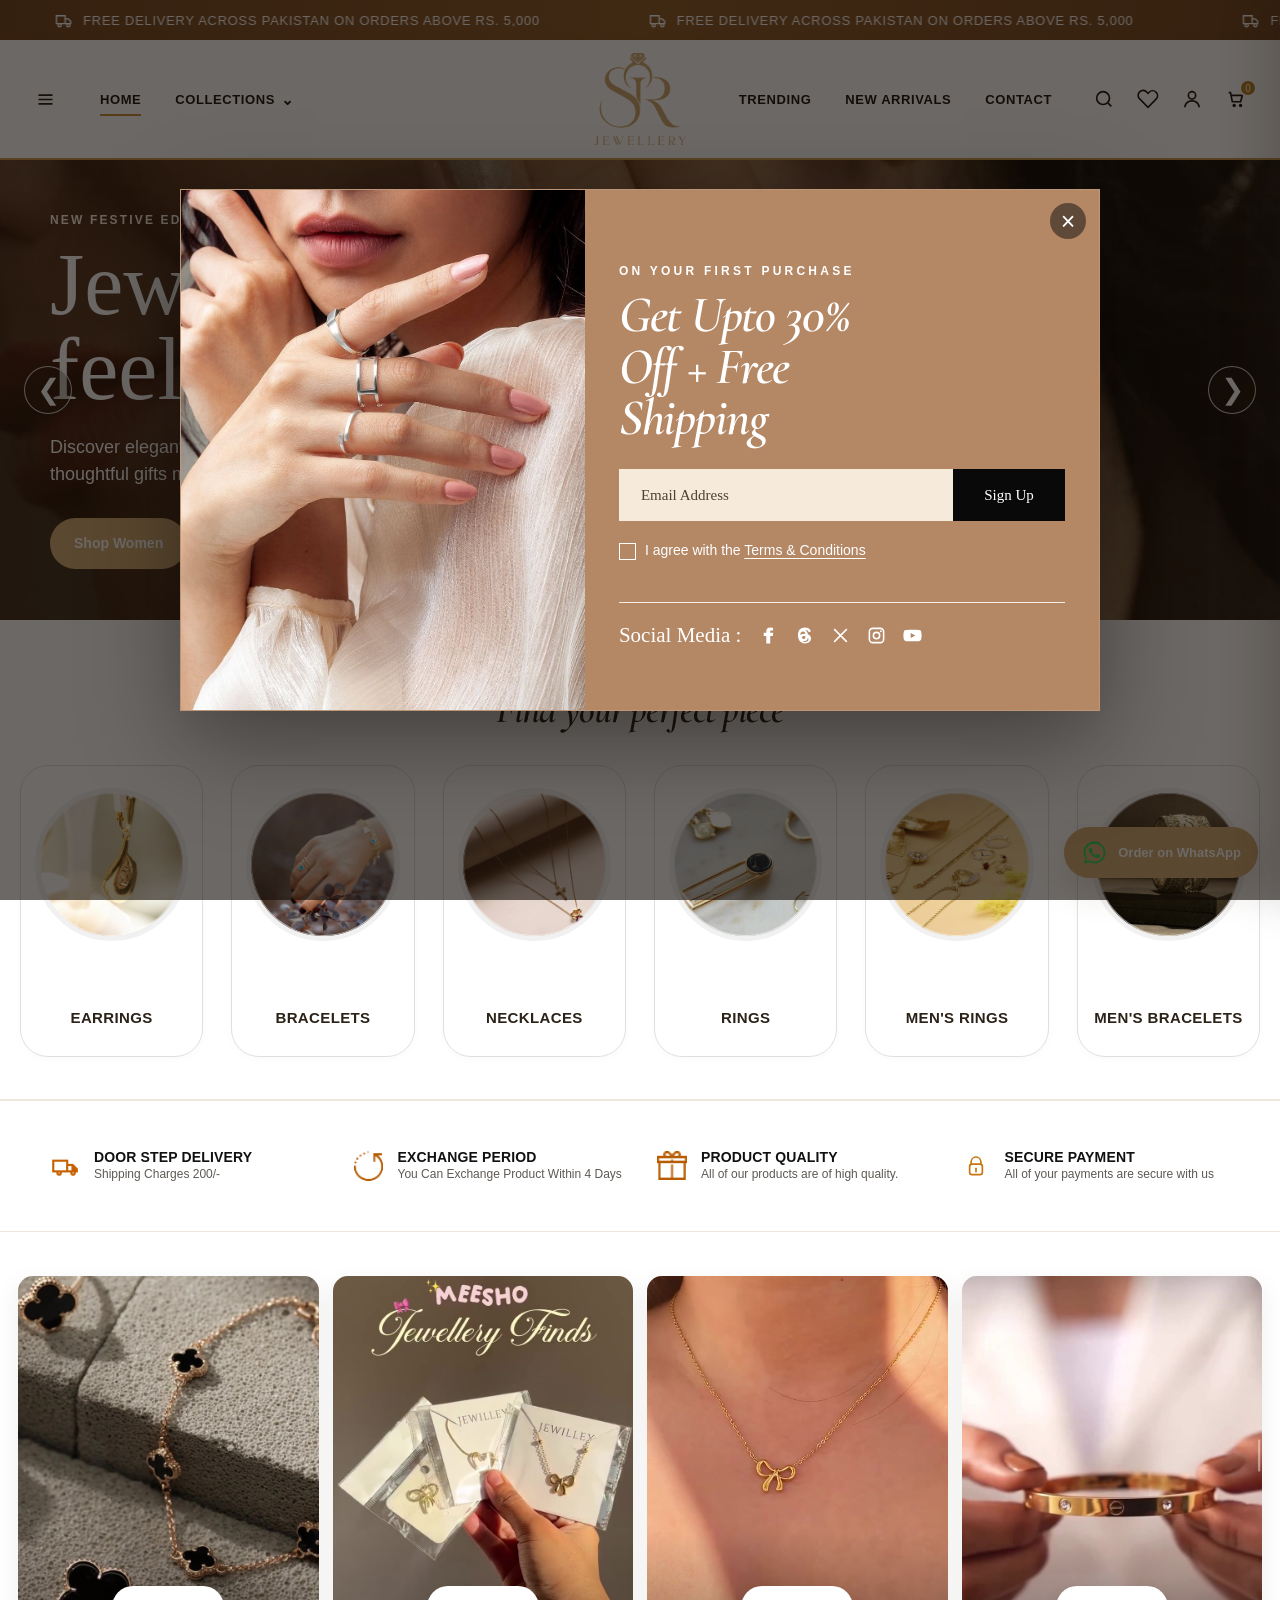
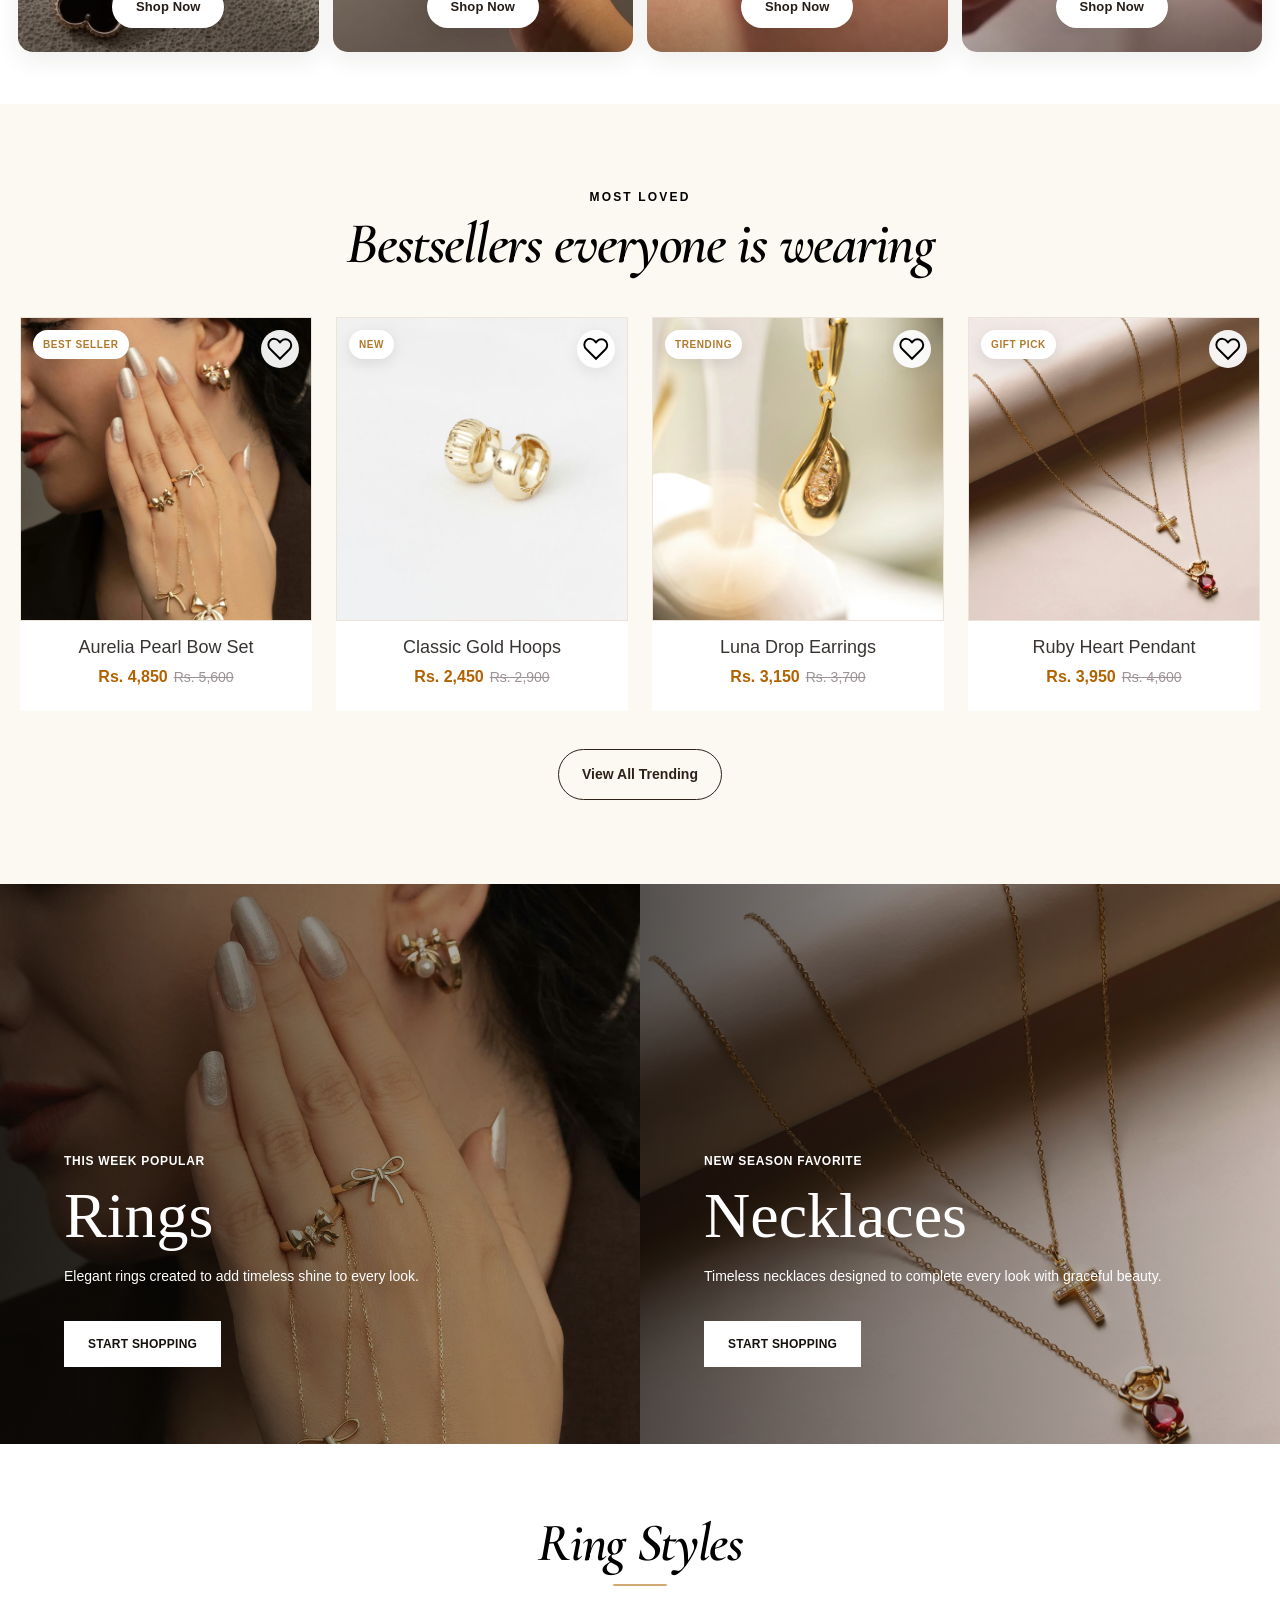
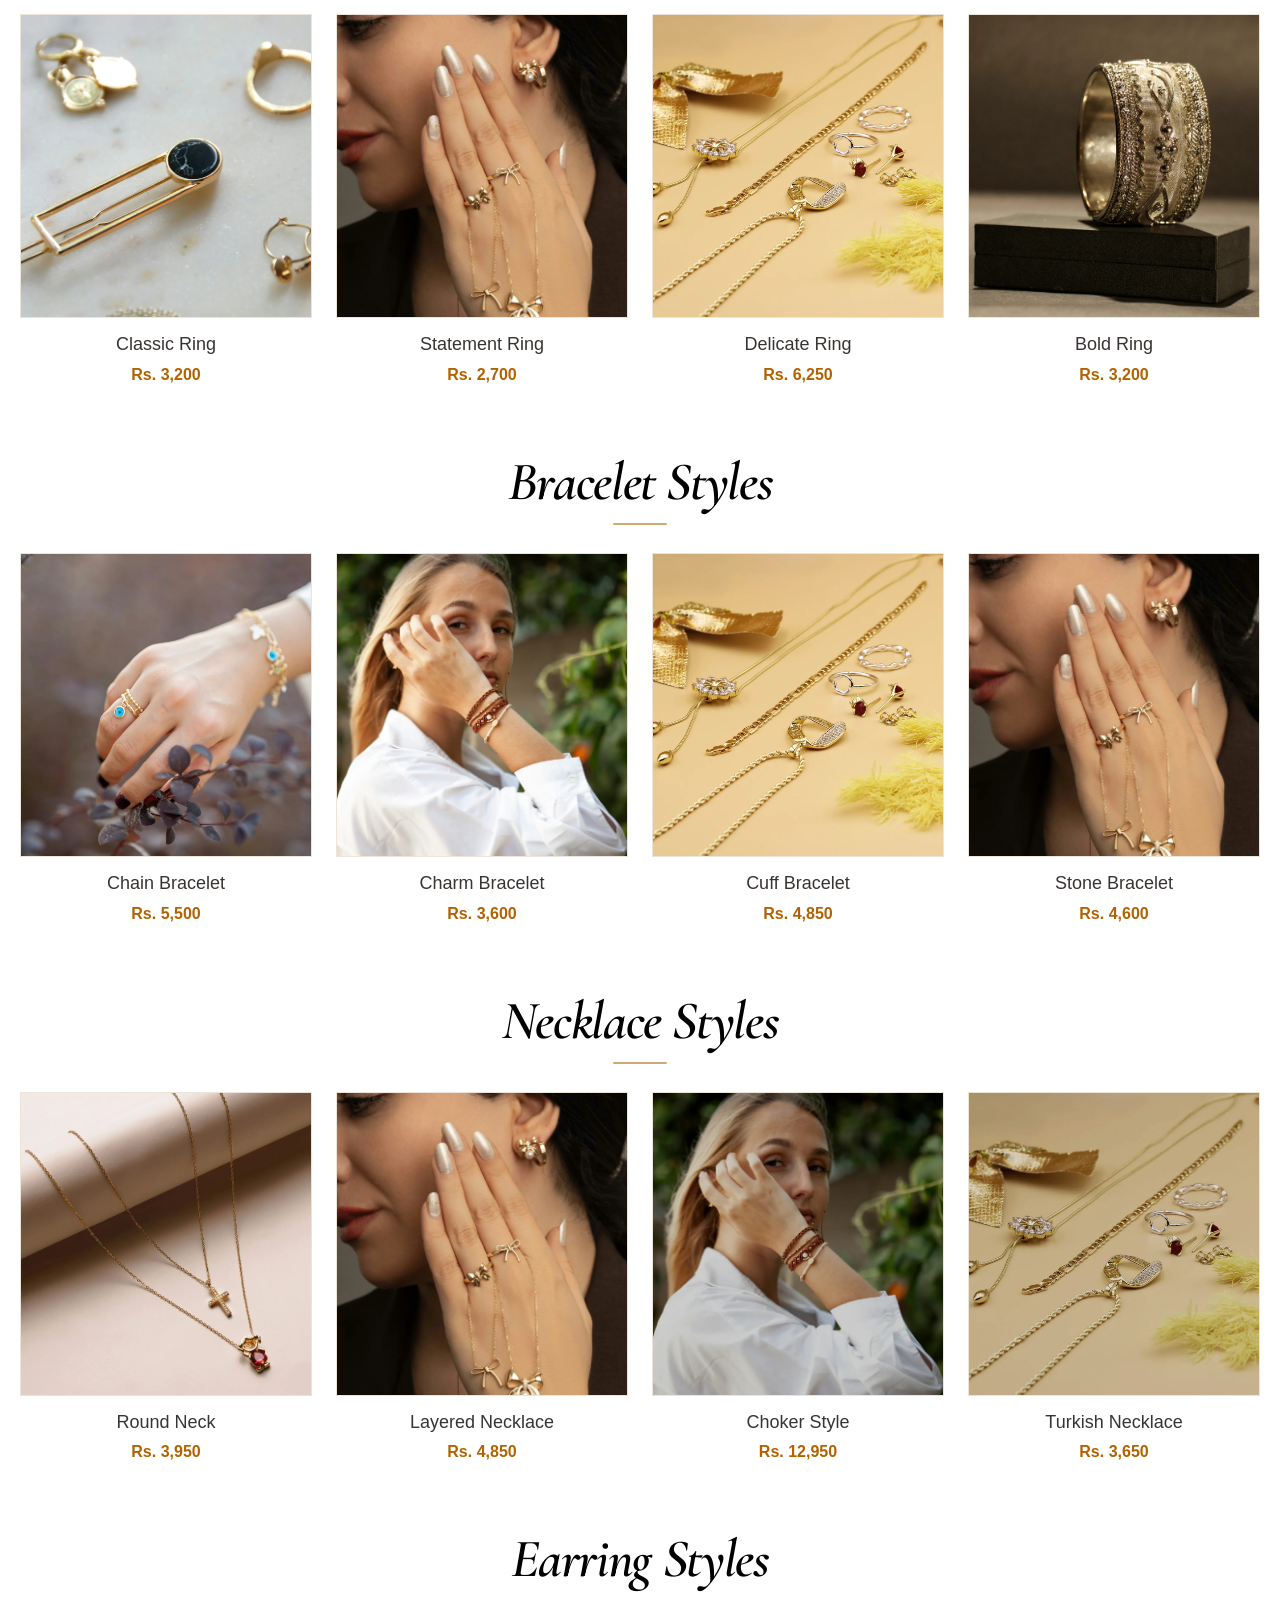
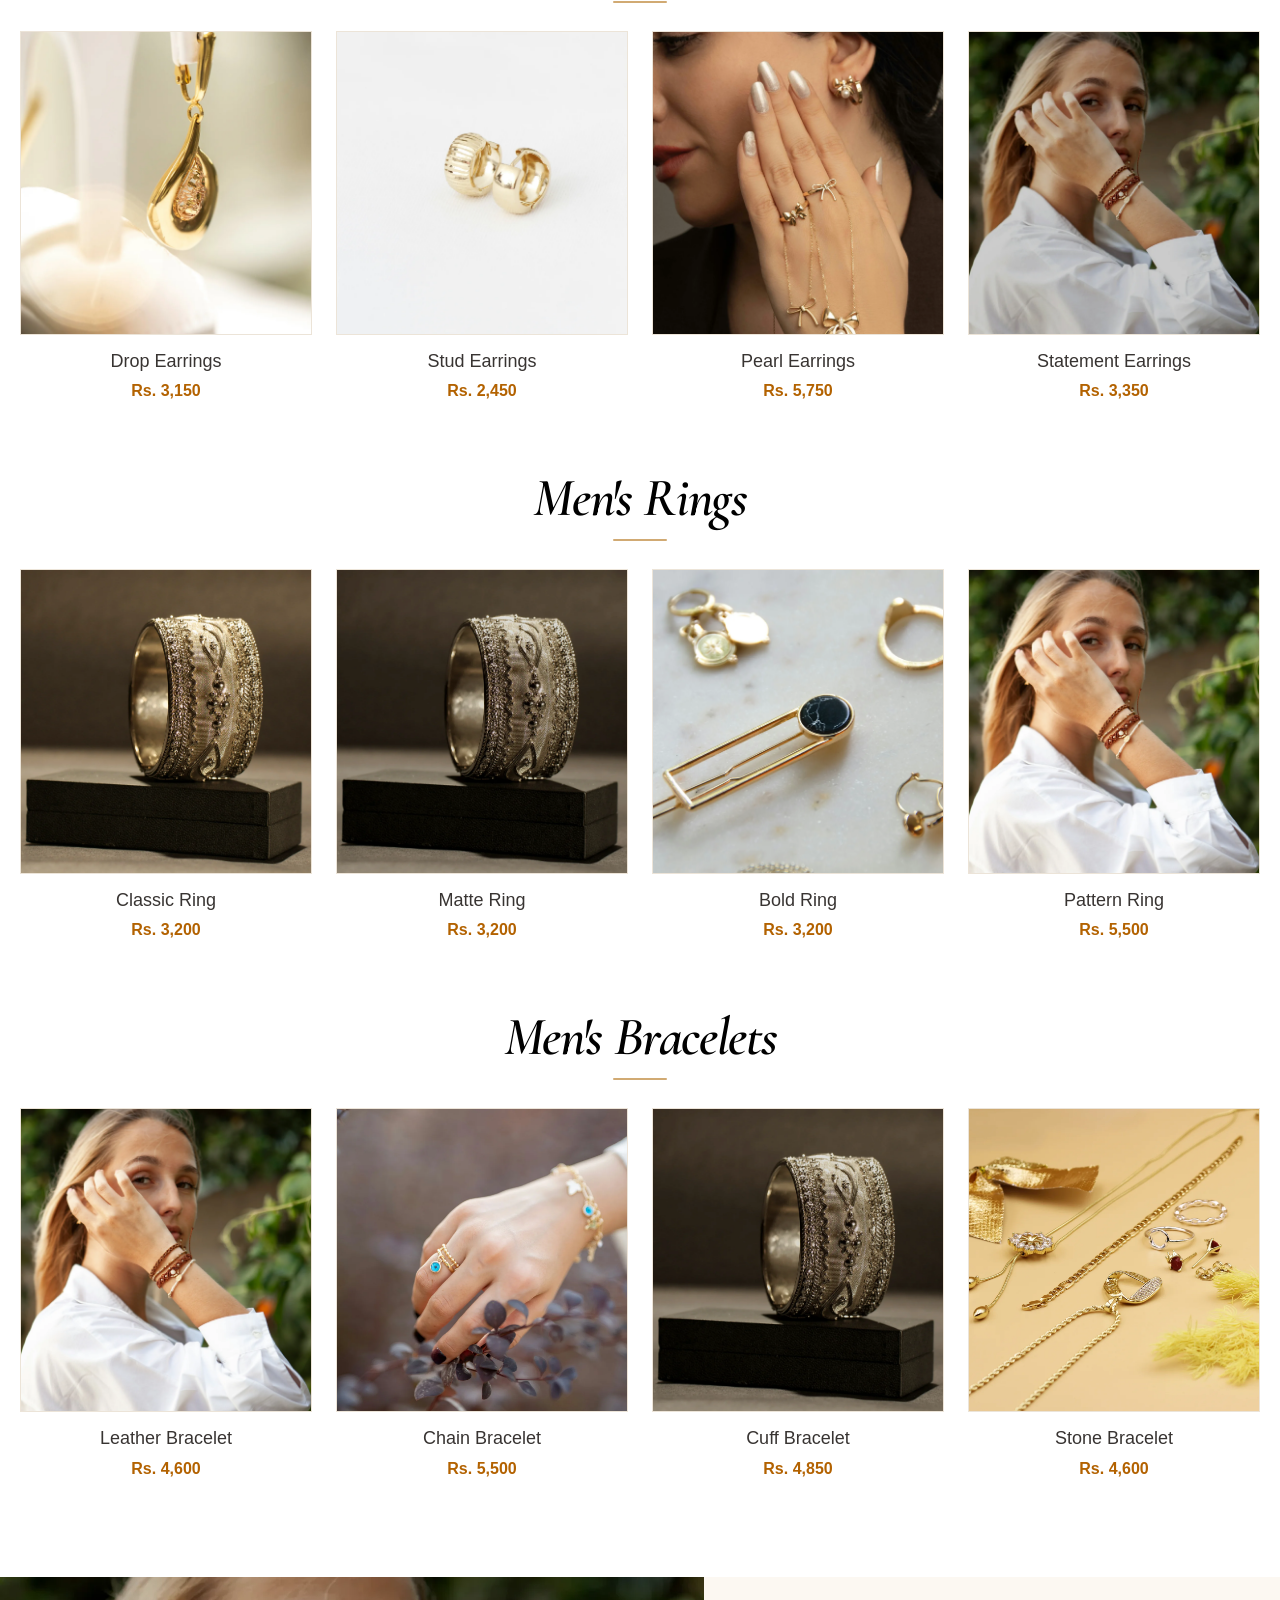
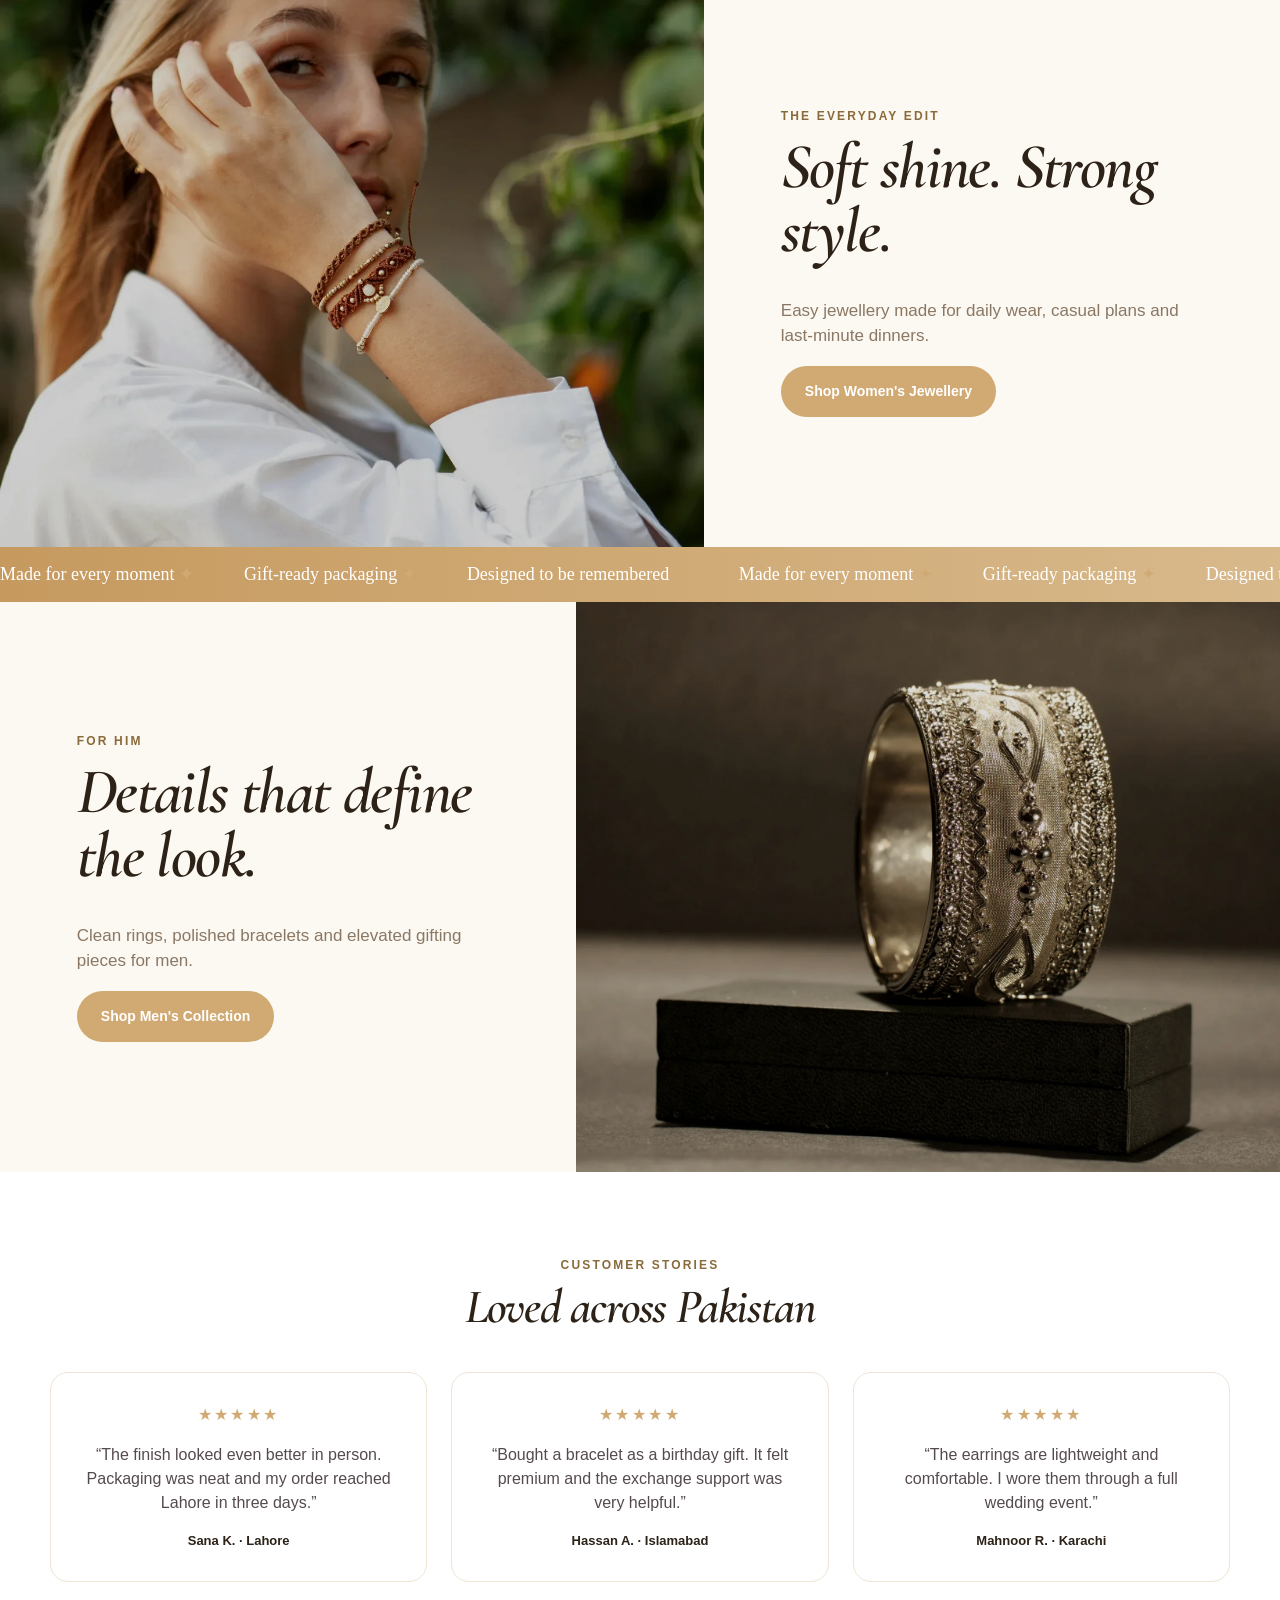
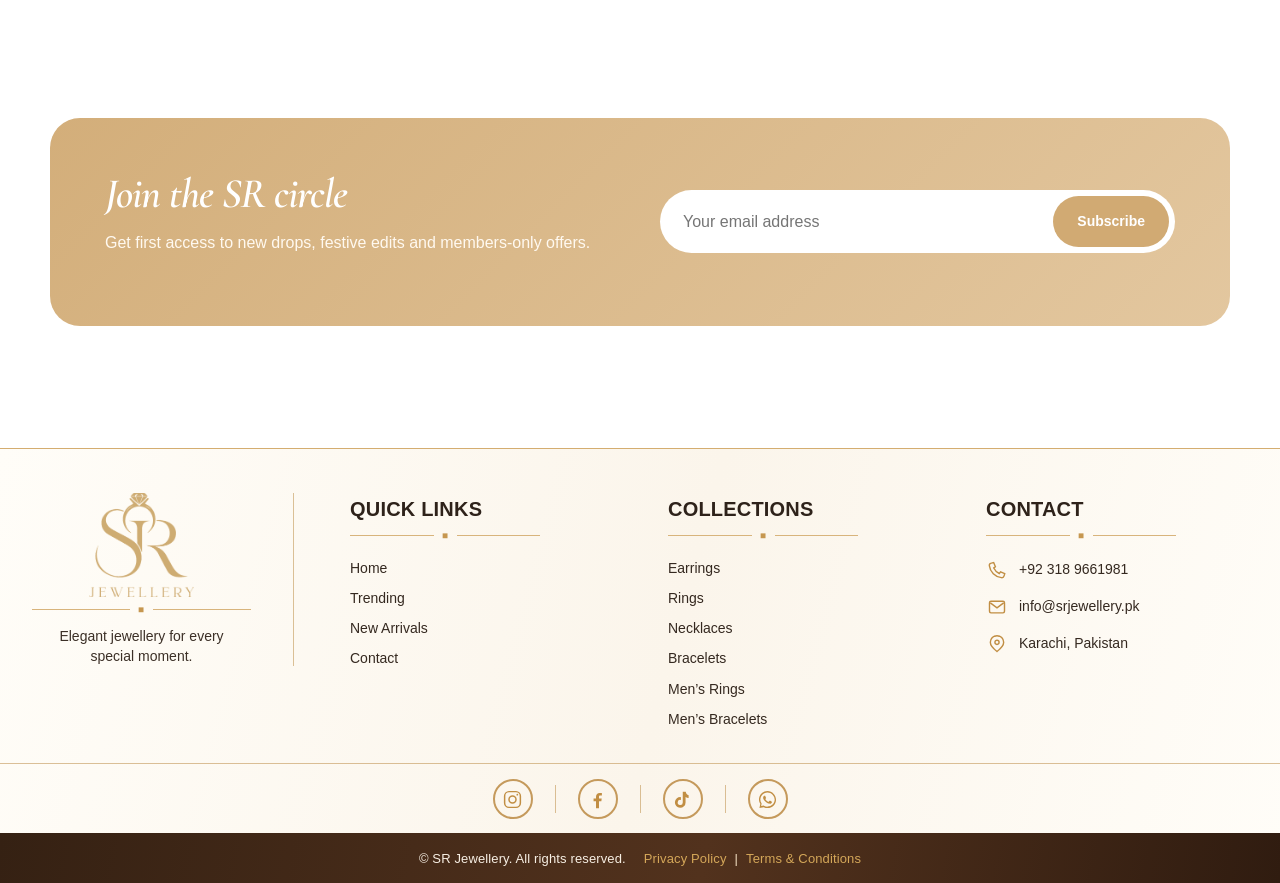
<file: index.html>
<!doctype html><html lang="en"><head><meta charset="utf-8"><meta name="viewport" content="width=device-width,initial-scale=1"><meta name="theme-color" content="#c59a5c"><link rel="icon" href="favicon.svg"><link rel="stylesheet" href="assets/css/style.css"><script src="assets/js/products.js"></script><title>SR Jewellery | Online Jewellery Store Pakistan</title></head><body><div id="site-header"></div>
<main>
<section class="sr-home-slider" aria-label="Featured jewellery banners">
  <div class="sr-home-track" id="sr-home-track">
    <article class="sr-home-slide sr-home-slide-original">
      <img class="sr-home-slide-image sr-home-original-image" src="assets/images/hero.webp" alt="Jewellery that feels like you">
      <div class="sr-home-original-overlay"></div>
      <div class="container sr-home-original-copy">
        <div class="eyebrow">New festive edit 2026</div>
        <h1>Jewellery that feels like you.</h1>
        <p>Discover elegant everyday pieces, statement designs and thoughtful gifts made to complete every moment.</p>
        <div class="hero-actions"><a class="btn btn-gold" href="women.html">Shop Women</a><a class="btn btn-outline" href="men.html">Explore Men</a></div>
      </div>
    </article>
    <article class="sr-home-slide sr-home-slide-sets">
      <img class="sr-home-slide-image sr-home-sets-image" src="assets/images/home-jewelry-sets-1026x369.png" alt="Jewelry Sets — necklace, earrings, ring and bracelet">
      <a class="sr-home-shop-hotspot" href="women.html" aria-label="Shop all jewellery collections"></a>
    </article>
  </div>
  <button class="sr-home-arrow sr-home-prev" type="button" aria-label="Previous banner">&#10094;</button>
  <button class="sr-home-arrow sr-home-next" type="button" aria-label="Next banner">&#10095;</button>
  <div class="sr-home-dots" aria-label="Banner pagination">
    <button class="sr-home-dot active" type="button" aria-label="Show banner 1"></button>
    <button class="sr-home-dot" type="button" aria-label="Show banner 2"></button>
  </div>
</section>
<section class="sigma-circle-categories" aria-label="Shop jewellery collections">
  <div class="container sigma-circle-inner">
    <div class="sigma-circle-heading">
      <div class="eyebrow">Shop by collection</div>
      <h2 class="section-title">Find your perfect piece</h2>
    </div>
    <div class="sigma-circle-row">
      <a class="sigma-circle-card" href="women.html?type=Earrings" aria-label="Shop Earrings">
        <span class="sigma-circle-media"><img src="assets/images/drop-earring.webp" alt="Earrings collection"></span>
        <strong>Earrings</strong>
      </a>
      <a class="sigma-circle-card" href="women.html?type=Bracelets" aria-label="Shop Bracelets">
        <span class="sigma-circle-media"><img src="assets/images/hand-bracelet.webp" alt="Bracelets collection"></span>
        <strong>Bracelets</strong>
      </a>
      <a class="sigma-circle-card" href="women.html?type=Necklaces" aria-label="Shop Necklaces">
        <span class="sigma-circle-media"><img src="assets/images/necklace.webp" alt="Necklaces collection"></span>
        <strong>Necklaces</strong>
      </a>
      <a class="sigma-circle-card" href="women.html?type=Rings" aria-label="Shop Rings">
        <span class="sigma-circle-media"><img src="assets/images/rings-flatlay.webp" alt="Rings collection"></span>
        <strong>Rings</strong>
      </a>
      <a class="sigma-circle-card" href="men.html?type=Rings" aria-label="Shop Men's Rings">
        <span class="sigma-circle-media"><img src="assets/images/collection.webp" alt="Men's rings collection"></span>
        <strong>Men's Rings</strong>
      </a>
      <a class="sigma-circle-card" href="men.html?type=Bracelets" aria-label="Shop Men's Bracelets">
        <span class="sigma-circle-media"><img src="assets/images/statement-ring.webp" alt="Men's bracelets collection"></span>
        <strong>Men's Bracelets</strong>
      </a>
    </div>
  </div>
</section>
<section class="trust-strip"><div class="container trust-grid">
<div class="trust-item"><img class="trust-icon-img" src="assets/images/icon-delivery-exact.png" alt="Door step delivery"><div><b>DOOR STEP DELIVERY</b><span>Shipping Charges 200/-</span></div></div>
<div class="trust-item"><img class="trust-icon-img" src="assets/images/icon-exchange-exact.png" alt="Exchange period"><div><b>EXCHANGE PERIOD</b><span>You Can Exchange Product Within 4 Days</span></div></div>
<div class="trust-item"><img class="trust-icon-img" src="assets/images/icon-gift-exact.png" alt="Product quality"><div><b>PRODUCT QUALITY</b><span>All of our products are of high quality.</span></div></div>
<div class="trust-item"><img class="trust-icon-img" src="assets/images/icon-secure-exact.svg" alt="Secure payment"><div><b>SECURE PAYMENT</b><span>All of your payments are secure with us</span></div></div>
</div></section>

<section class="sr-video-showcase" aria-label="Featured video collection">
  <div class="sr-video-showcase-inner">
    <a class="sr-video-card" href="women.html?type=Earrings" aria-label="Shop Earrings">
      <video autoplay muted loop playsinline preload="metadata" poster="assets/images/user-video-1-poster.jpg">
        <source src="assets/images/user-video-1.mp4" type="video/mp4">
      </video>
      <span class="sr-video-card-shade"></span>
      <span class="sr-video-card-cta">Shop Now</span>
    </a>
    <a class="sr-video-card" href="women.html?type=Rings" aria-label="Shop Rings">
      <video autoplay muted loop playsinline preload="metadata" poster="assets/images/user-video-2-poster.jpg">
        <source src="assets/images/user-video-2.mp4" type="video/mp4">
      </video>
      <span class="sr-video-card-shade"></span>
      <span class="sr-video-card-cta">Shop Now</span>
    </a>
    <a class="sr-video-card" href="women.html?type=Necklaces" aria-label="Shop Necklaces">
      <video autoplay muted loop playsinline preload="metadata" poster="assets/images/user-video-3-poster.jpg">
        <source src="assets/images/user-video-3.mp4" type="video/mp4">
      </video>
      <span class="sr-video-card-shade"></span>
      <span class="sr-video-card-cta">Shop Now</span>
    </a>
    <a class="sr-video-card" href="trending.html" aria-label="Shop Trending Jewellery">
      <video autoplay muted loop playsinline preload="metadata" poster="assets/images/user-video-4-poster.jpg">
        <source src="assets/images/user-video-4.mp4" type="video/mp4">
      </video>
      <span class="sr-video-card-shade"></span>
      <span class="sr-video-card-cta">Shop Now</span>
    </a>
  </div>
</section>

<section class="section home-bestseller-section" style="background:var(--cream)"><div class="container center home-bestseller-wrap"><div class="eyebrow">Most loved</div><h2 class="section-title">Bestsellers everyone is wearing</h2><div id="home-products" class="product-grid home-product-grid"></div><div style="margin-top:38px"><a class="btn btn-outline" href="trending.html">View All Trending</a></div></div></section>
<section class="home-category-promos" aria-label="Shop jewellery categories">
  <a class="home-category-promo home-category-promo-rings" href="women.html?type=Rings" aria-label="Shop Rings">
    <img src="assets/images/model-gold.webp" alt="Elegant rings collection">
    <span class="home-category-promo-shade"></span>
    <span class="home-category-promo-copy">
      <small>This week popular</small>
      <strong>Rings</strong>
      <em>Elegant rings created to add timeless shine to every look.</em>
      <b>Start Shopping</b>
    </span>
  </a>
  <a class="home-category-promo home-category-promo-necklaces" href="women.html?type=Necklaces" aria-label="Shop Necklaces">
    <img src="assets/images/necklace.webp" alt="Elegant necklaces collection">
    <span class="home-category-promo-shade"></span>
    <span class="home-category-promo-copy">
      <small>New season favorite</small>
      <strong>Necklaces</strong>
      <em>Timeless necklaces designed to complete every look with graceful beauty.</em>
      <b>Start Shopping</b>
    </span>
  </a>
</section>
<section class="section collection-showcase-section"><div class="container collection-showcase-wrap">
  <div class="collection-product-block center">
    <h2 class="collection-block-title black-title">Ring Styles</h2><span class="collection-underline"></span>
    <div class="collection-product-grid">
      <article class="collection-product-card"><a class="collection-product-link" href="product.html?id=m02"><div class="collection-product-media"><img src="assets/images/rings-flatlay.webp" alt="Classic Ring"></div><div class="collection-product-info"><h3>Classic Ring</h3></div></a><button class="btn btn-outline product-add-btn collection-add-btn" onclick="addToCart('m02')">Add to Cart</button></article>
      <article class="collection-product-card"><a class="collection-product-link" href="product.html?id=t01"><div class="collection-product-media"><img src="assets/images/model-gold.webp" alt="Statement Ring"></div><div class="collection-product-info"><h3>Statement Ring</h3></div></a><button class="btn btn-outline product-add-btn collection-add-btn" onclick="addToCart('t01')">Add to Cart</button></article>
      <article class="collection-product-card"><a class="collection-product-link" href="product.html?id=w08"><div class="collection-product-media"><img src="assets/images/collection.webp" alt="Delicate Ring"></div><div class="collection-product-info"><h3>Delicate Ring</h3></div></a><button class="btn btn-outline product-add-btn collection-add-btn" onclick="addToCart('w08')">Add to Cart</button></article>
      <article class="collection-product-card"><a class="collection-product-link" href="product.html?id=m02"><div class="collection-product-media"><img src="assets/images/statement-ring.webp" alt="Bold Ring"></div><div class="collection-product-info"><h3>Bold Ring</h3></div></a><button class="btn btn-outline product-add-btn collection-add-btn" onclick="addToCart('m02')">Add to Cart</button></article>
    </div>
  </div>

  <div class="collection-product-block center">
    <h2 class="collection-block-title black-title">Bracelet Styles</h2><span class="collection-underline"></span>
    <div class="collection-product-grid">
      <article class="collection-product-card"><a class="collection-product-link" href="product.html?id=m01"><div class="collection-product-media"><img src="assets/images/hand-bracelet.webp" alt="Chain Bracelet"></div><div class="collection-product-info"><h3>Chain Bracelet</h3></div></a><button class="btn btn-outline product-add-btn collection-add-btn" onclick="addToCart('m01')">Add to Cart</button></article>
      <article class="collection-product-card"><a class="collection-product-link" href="product.html?id=w05"><div class="collection-product-media"><img src="assets/images/model-bracelets.webp" alt="Charm Bracelet"></div><div class="collection-product-info"><h3>Charm Bracelet</h3></div></a><button class="btn btn-outline product-add-btn collection-add-btn" onclick="addToCart('w05')">Add to Cart</button></article>
      <article class="collection-product-card"><a class="collection-product-link" href="product.html?id=m04"><div class="collection-product-media"><img src="assets/images/collection.webp" alt="Cuff Bracelet"></div><div class="collection-product-info"><h3>Cuff Bracelet</h3></div></a><button class="btn btn-outline product-add-btn collection-add-btn" onclick="addToCart('m04')">Add to Cart</button></article>
      <article class="collection-product-card"><a class="collection-product-link" href="product.html?id=m06"><div class="collection-product-media"><img src="assets/images/model-gold.webp" alt="Stone Bracelet"></div><div class="collection-product-info"><h3>Stone Bracelet</h3></div></a><button class="btn btn-outline product-add-btn collection-add-btn" onclick="addToCart('m06')">Add to Cart</button></article>
    </div>
  </div>

  <div class="collection-product-block center">
    <h2 class="collection-block-title black-title">Necklace Styles</h2><span class="collection-underline"></span>
    <div class="collection-product-grid">
      <article class="collection-product-card"><a class="collection-product-link" href="product.html?id=w06"><div class="collection-product-media"><img src="assets/images/necklace.webp" alt="Round Neck"></div><div class="collection-product-info"><h3>Round Neck</h3></div></a><button class="btn btn-outline product-add-btn collection-add-btn" onclick="addToCart('w06')">Add to Cart</button></article>
      <article class="collection-product-card"><a class="collection-product-link" href="product.html?id=w01"><div class="collection-product-media"><img src="assets/images/model-gold.webp" alt="Layered Necklace"></div><div class="collection-product-info"><h3>Layered Necklace</h3></div></a><button class="btn btn-outline product-add-btn collection-add-btn" onclick="addToCart('w01')">Add to Cart</button></article>
      <article class="collection-product-card"><a class="collection-product-link" href="product.html?id=b01"><div class="collection-product-media"><img src="assets/images/women-banner.webp" alt="Choker Style"></div><div class="collection-product-info"><h3>Choker Style</h3></div></a><button class="btn btn-outline product-add-btn collection-add-btn" onclick="addToCart('b01')">Add to Cart</button></article>
      <article class="collection-product-card"><a class="collection-product-link" href="product.html?id=m03"><div class="collection-product-media"><img src="assets/images/gift-banner.webp" alt="Turkish Necklace"></div><div class="collection-product-info"><h3>Turkish Necklace</h3></div></a><button class="btn btn-outline product-add-btn collection-add-btn" onclick="addToCart('m03')">Add to Cart</button></article>
    </div>
  </div>

  <div class="collection-product-block center">
    <h2 class="collection-block-title black-title">Earring Styles</h2><span class="collection-underline"></span>
    <div class="collection-product-grid">
      <article class="collection-product-card"><a class="collection-product-link" href="product.html?id=w03"><div class="collection-product-media"><img src="assets/images/drop-earring.webp" alt="Drop Earrings"></div><div class="collection-product-info"><h3>Drop Earrings</h3></div></a><button class="btn btn-outline product-add-btn collection-add-btn" onclick="addToCart('w03')">Add to Cart</button></article>
      <article class="collection-product-card"><a class="collection-product-link" href="product.html?id=w02"><div class="collection-product-media"><img src="assets/images/earrings.webp" alt="Stud Earrings"></div><div class="collection-product-info"><h3>Stud Earrings</h3></div></a><button class="btn btn-outline product-add-btn collection-add-btn" onclick="addToCart('w02')">Add to Cart</button></article>
      <article class="collection-product-card"><a class="collection-product-link" href="product.html?id=b03"><div class="collection-product-media"><img src="assets/images/model-gold.webp" alt="Pearl Earrings"></div><div class="collection-product-info"><h3>Pearl Earrings</h3></div></a><button class="btn btn-outline product-add-btn collection-add-btn" onclick="addToCart('b03')">Add to Cart</button></article>
      <article class="collection-product-card"><a class="collection-product-link" href="product.html?id=t02"><div class="collection-product-media"><img src="assets/images/women-banner.webp" alt="Statement Earrings"></div><div class="collection-product-info"><h3>Statement Earrings</h3></div></a><button class="btn btn-outline product-add-btn collection-add-btn" onclick="addToCart('t02')">Add to Cart</button></article>
    </div>
  </div>

  <div class="collection-product-block center">
    <h2 class="collection-block-title black-title">Men's Rings</h2><span class="collection-underline"></span>
    <div class="collection-product-grid">
      <article class="collection-product-card"><a class="collection-product-link" href="product.html?id=m02"><div class="collection-product-media"><img src="assets/images/statement-ring.webp" alt="Classic Men's Ring"></div><div class="collection-product-info"><h3>Classic Ring</h3></div></a><button class="btn btn-outline product-add-btn collection-add-btn" onclick="addToCart('m02')">Add to Cart</button></article>
      <article class="collection-product-card"><a class="collection-product-link" href="product.html?id=m02"><div class="collection-product-media"><img src="assets/images/men-banner.webp" alt="Matte Ring"></div><div class="collection-product-info"><h3>Matte Ring</h3></div></a><button class="btn btn-outline product-add-btn collection-add-btn" onclick="addToCart('m02')">Add to Cart</button></article>
      <article class="collection-product-card"><a class="collection-product-link" href="product.html?id=m02"><div class="collection-product-media"><img src="assets/images/rings-flatlay.webp" alt="Bold Men's Ring"></div><div class="collection-product-info"><h3>Bold Ring</h3></div></a><button class="btn btn-outline product-add-btn collection-add-btn" onclick="addToCart('m02')">Add to Cart</button></article>
      <article class="collection-product-card"><a class="collection-product-link" href="product.html?id=m01"><div class="collection-product-media"><img src="assets/images/model-bracelets.webp" alt="Pattern Ring"></div><div class="collection-product-info"><h3>Pattern Ring</h3></div></a><button class="btn btn-outline product-add-btn collection-add-btn" onclick="addToCart('m01')">Add to Cart</button></article>
    </div>
  </div>

  <div class="collection-product-block center">
    <h2 class="collection-block-title black-title">Men's Bracelets</h2><span class="collection-underline"></span>
    <div class="collection-product-grid">
      <article class="collection-product-card"><a class="collection-product-link" href="product.html?id=m06"><div class="collection-product-media"><img src="assets/images/model-bracelets.webp" alt="Leather Bracelet"></div><div class="collection-product-info"><h3>Leather Bracelet</h3></div></a><button class="btn btn-outline product-add-btn collection-add-btn" onclick="addToCart('m06')">Add to Cart</button></article>
      <article class="collection-product-card"><a class="collection-product-link" href="product.html?id=m01"><div class="collection-product-media"><img src="assets/images/hand-bracelet.webp" alt="Chain Bracelet"></div><div class="collection-product-info"><h3>Chain Bracelet</h3></div></a><button class="btn btn-outline product-add-btn collection-add-btn" onclick="addToCart('m01')">Add to Cart</button></article>
      <article class="collection-product-card"><a class="collection-product-link" href="product.html?id=m04"><div class="collection-product-media"><img src="assets/images/men-banner.webp" alt="Cuff Bracelet"></div><div class="collection-product-info"><h3>Cuff Bracelet</h3></div></a><button class="btn btn-outline product-add-btn collection-add-btn" onclick="addToCart('m04')">Add to Cart</button></article>
      <article class="collection-product-card"><a class="collection-product-link" href="product.html?id=m06"><div class="collection-product-media"><img src="assets/images/collection.webp" alt="Stone Bracelet"></div><div class="collection-product-info"><h3>Stone Bracelet</h3></div></a><button class="btn btn-outline product-add-btn collection-add-btn" onclick="addToCart('m06')">Add to Cart</button></article>
    </div>
  </div>
</div></section>
<section class="split-banner"><div class="split-image" style="background-image:url('assets/images/women-banner.webp')"></div><div class="split-copy"><div class="eyebrow">The everyday edit</div><h2>Soft shine. Strong style.</h2><p>Easy jewellery made for daily wear, casual plans and last-minute dinners.</p><div><a class="btn btn-primary" href="women.html">Shop Women's Jewellery</a></div></div></section>
<div class="marquee"><div class="marquee-track"><span>Made for every moment <i>✦</i></span><span>Gift-ready packaging <i>✦</i></span><span>Designed to be remembered <i>✦</i></span><span>Made for every moment <i>✦</i></span><span>Gift-ready packaging <i>✦</i></span><span>Designed to be remembered <i>✦</i></span></div></div>
<section class="split-banner reverse"><div class="split-copy"><div class="eyebrow">For him</div><h2>Details that define the look.</h2><p>Clean rings, polished bracelets and elevated gifting pieces for men.</p><div><a class="btn btn-primary" href="men.html">Shop Men's Collection</a></div></div><div class="split-image" style="background-image:url('assets/images/men-banner.webp')"></div></section>
<section class="section"><div class="container center"><div class="eyebrow">Customer stories</div><h2 class="section-title">Loved across Pakistan</h2><div class="review-grid"><article class="review-card"><div class="stars">★★★★★</div><p>“The finish looked even better in person. Packaging was neat and my order reached Lahore in three days.”</p><div class="reviewer">Sana K. · Lahore</div></article><article class="review-card"><div class="stars">★★★★★</div><p>“Bought a bracelet as a birthday gift. It felt premium and the exchange support was very helpful.”</p><div class="reviewer">Hassan A. · Islamabad</div></article><article class="review-card"><div class="stars">★★★★★</div><p>“The earrings are lightweight and comfortable. I wore them through a full wedding event.”</p><div class="reviewer">Mahnoor R. · Karachi</div></article></div></div></section>
<section class="section-sm"><div class="container"><div class="newsletter"><div><h2>Join the SR circle</h2><p>Get first access to new drops, festive edits and members-only offers.</p></div><form class="newsletter-form" onsubmit="event.preventDefault();toast('Thank you for joining SR!')"><input type="email" placeholder="Your email address" required><button class="btn btn-gold">Subscribe</button></form></div></div></section>
</main>
<div id="site-footer"></div><script src="assets/js/site.js"></script><script>document.addEventListener('DOMContentLoaded',()=>{
  setTimeout(()=>{renderProducts('#home-products',PRODUCTS.filter(p=>['w01','w02','w03','w06','t01','b02'].includes(p.id)).slice(0,4))},0);

  const track=document.getElementById('sr-home-track');
  if(track){
    const slides=[...track.querySelectorAll('.sr-home-slide')];
    const dots=[...document.querySelectorAll('.sr-home-dot')];
    const prev=document.querySelector('.sr-home-prev');
    const next=document.querySelector('.sr-home-next');
    let current=0;
    let timer;
    const show=(index)=>{
      current=(index+slides.length)%slides.length;
      track.style.transform=`translateX(-${current*100}%)`;
      dots.forEach((dot,i)=>dot.classList.toggle('active',i===current));
    };
    const start=()=>{clearInterval(timer);timer=setInterval(()=>show(current+1),5000)};
    prev?.addEventListener('click',()=>{show(current-1);start()});
    next?.addEventListener('click',()=>{show(current+1);start()});
    dots.forEach((dot,i)=>dot.addEventListener('click',()=>{show(i);start()}));
    track.addEventListener('mouseenter',()=>clearInterval(timer));
    track.addEventListener('mouseleave',start);
    show(0);start();
  }
})</script></body></html>
</file>
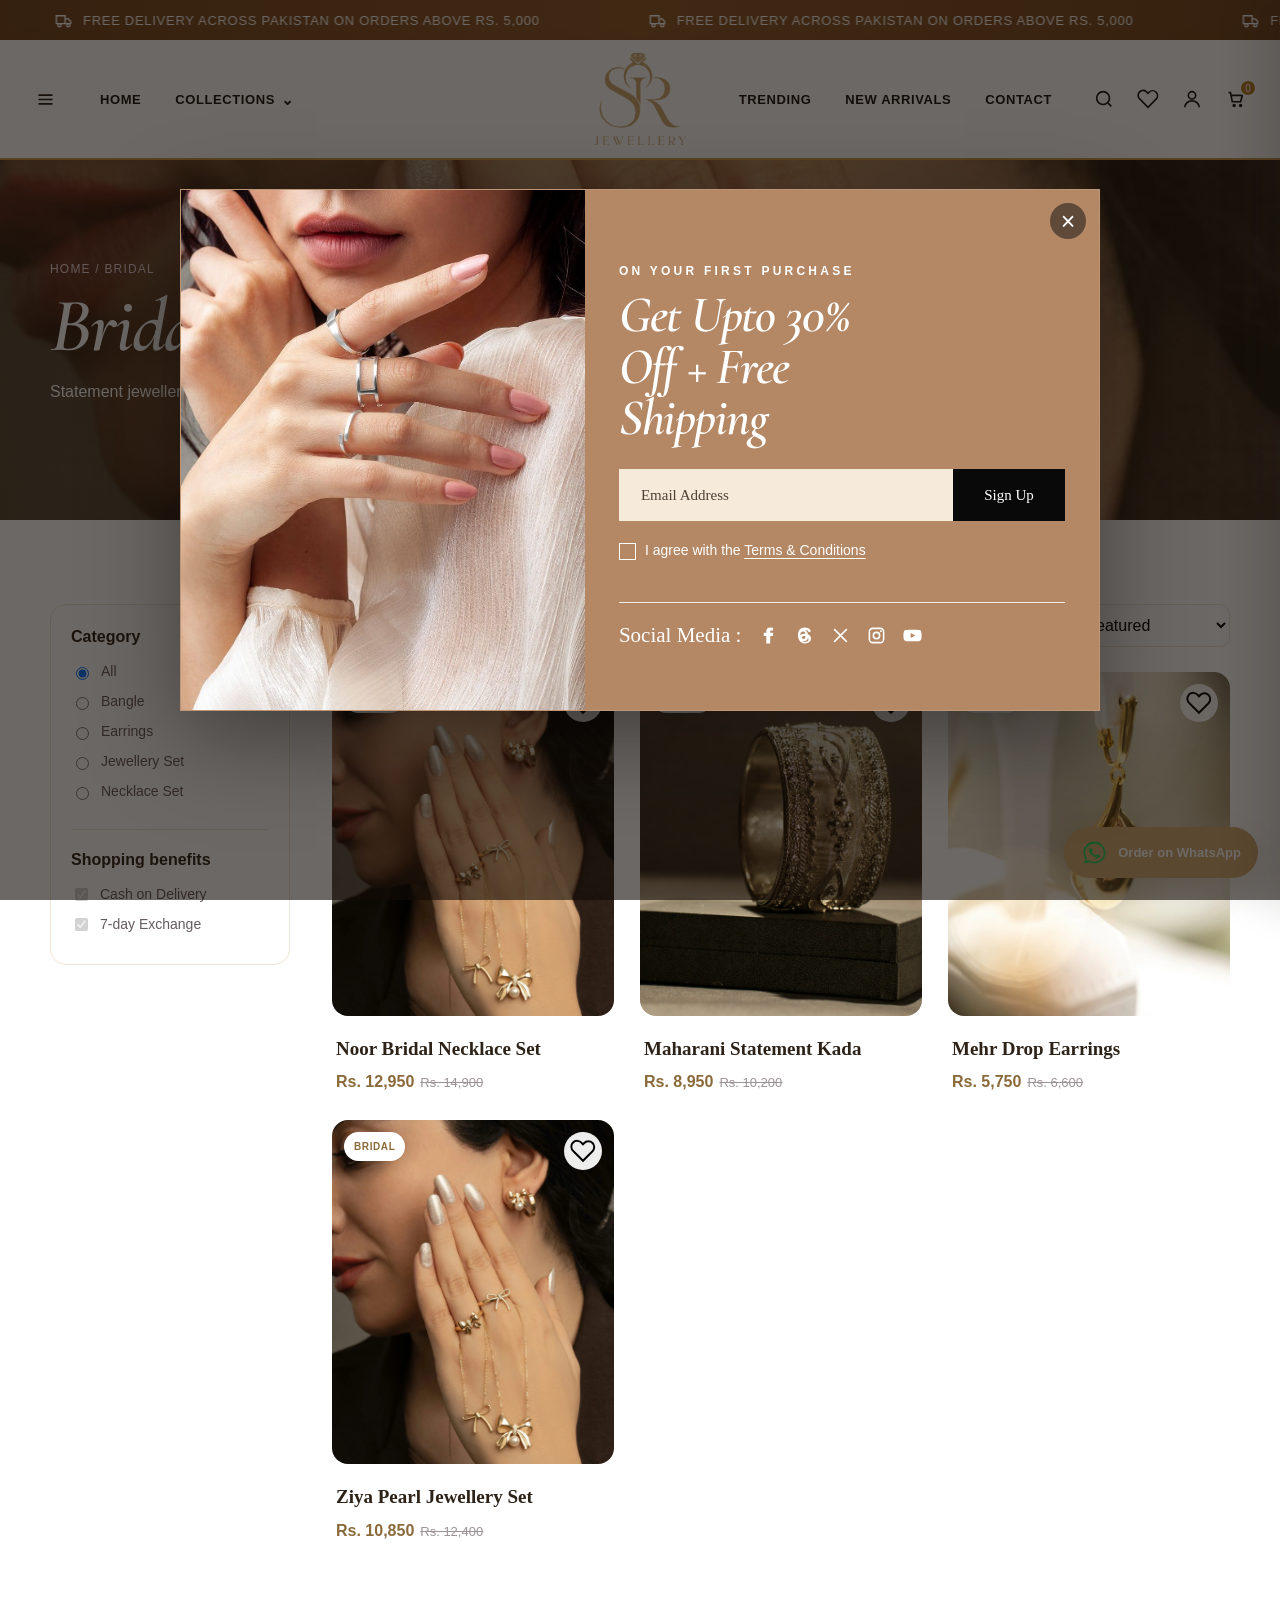
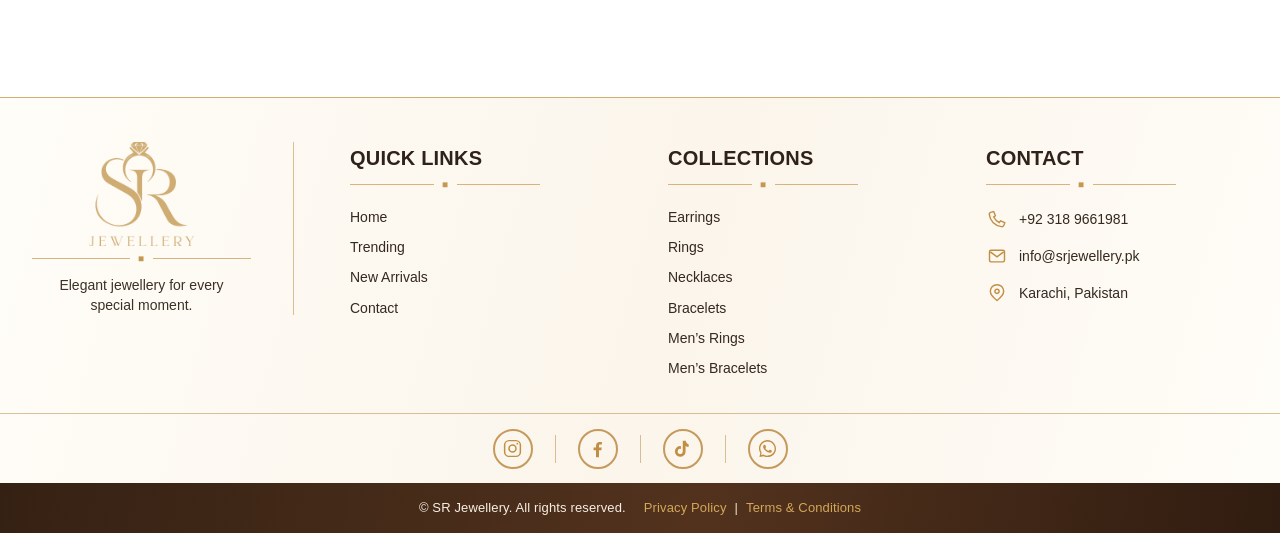
<file: bridal.html>
<!doctype html><html lang="en"><head><meta charset="utf-8"><meta name="viewport" content="width=device-width,initial-scale=1"><meta name="theme-color" content="#c59a5c"><link rel="icon" href="favicon.svg"><link rel="stylesheet" href="assets/css/style.css"><script src="assets/js/products.js"></script><title>Bridal Jewellery | SR</title></head><body><div id="site-header"></div><main><section class="page-hero" style="background-image:url('assets/images/model-gold.webp')"><div class="container"><div class="breadcrumbs">Home / Bridal</div><h1>Bridal</h1><p>Statement jewellery for nikkah, engagement and wedding celebrations.</p></div></section><section class="section"><div class="container shop-layout"><aside class="filter-panel"><div class="filter-group"><h4>Category</h4><label class="check-row"><input type="radio" name="type" value="all" checked> All</label><label class="check-row"><input type="radio" name="type" value="Bangle"> Bangle</label><label class="check-row"><input type="radio" name="type" value="Earrings"> Earrings</label><label class="check-row"><input type="radio" name="type" value="Jewellery Set"> Jewellery Set</label><label class="check-row"><input type="radio" name="type" value="Necklace Set"> Necklace Set</label></div><div class="filter-group"><h4>Shopping benefits</h4><label class="check-row"><input type="checkbox" checked disabled> Cash on Delivery</label><label class="check-row"><input type="checkbox" checked disabled> 7-day Exchange</label></div></aside><div><div class="shop-toolbar"><div><div class="eyebrow">SR collection</div><strong id="result-count"></strong></div><select id="sort"><option value="featured">Sort: Featured</option><option value="low">Price: Low to High</option><option value="high">Price: High to Low</option><option value="name">Name: A–Z</option></select></div><div id="shop-grid" class="product-grid"></div></div></div></section></main><div id="site-footer"></div><script src="assets/js/site.js"></script><script>document.addEventListener('DOMContentLoaded',()=>setTimeout(()=>initCategory('bridal'),0))</script></body></html>
</file>
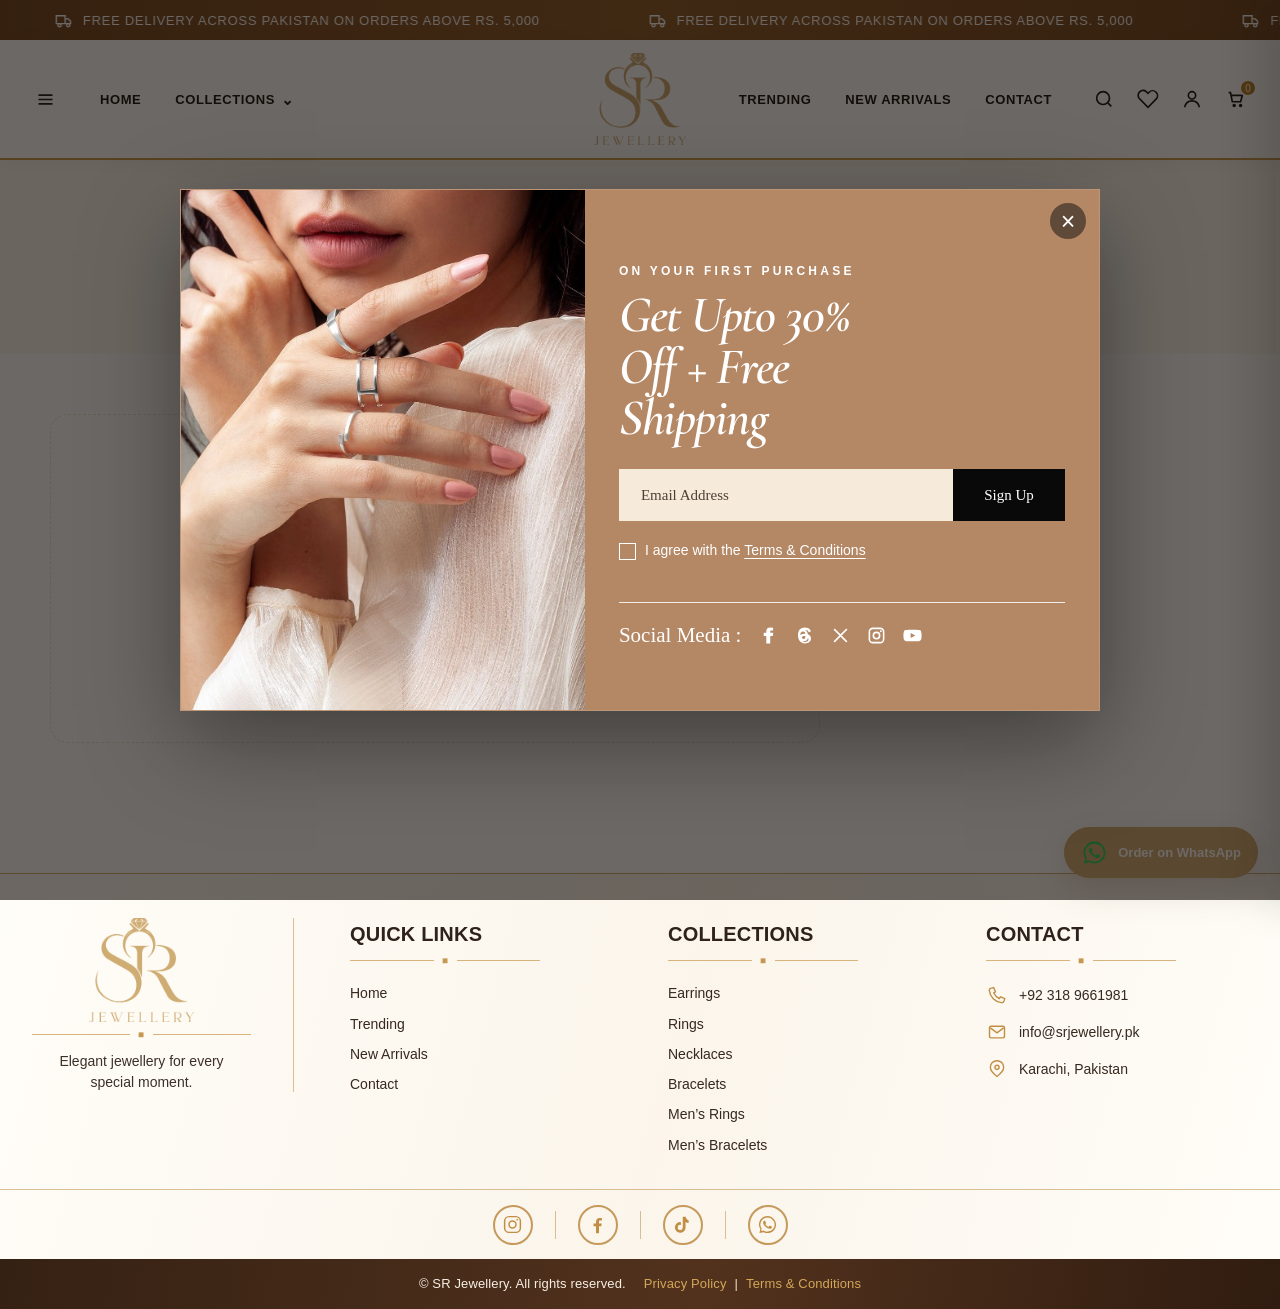
<file: cart.html>
<!doctype html><html lang="en"><head><meta charset="utf-8"><meta name="viewport" content="width=device-width,initial-scale=1"><meta name="theme-color" content="#c59a5c"><link rel="icon" href="favicon.svg"><link rel="stylesheet" href="assets/css/style.css"><script src="assets/js/products.js"></script><title>Shopping Cart | SR Jewellery</title></head><body><div id="site-header"></div><main><section class="section-sm" style="background:var(--cream)"><div class="container center"><div class="eyebrow">Your selection</div><h1 class="section-title">Shopping Cart</h1></div></section><div class="container cart-layout"><div id="cart-list" class="cart-list"></div><aside id="cart-summary" class="summary-card"><h2>Order summary</h2><div class="summary-row"><span>Subtotal</span><b id="subtotal"></b></div><div class="summary-row"><span>Delivery</span><b id="shipping"></b></div><div class="summary-row summary-total"><span>Total</span><span id="total"></span></div><a class="btn btn-primary" href="checkout.html">Proceed to Checkout</a><p style="font-size:12px;color:var(--muted);text-align:center">Cash on Delivery available across Pakistan.</p></aside></div></main><div id="site-footer"></div><script src="assets/js/site.js"></script><script>document.addEventListener('DOMContentLoaded',()=>setTimeout(initCart,0))</script></body></html>
</file>
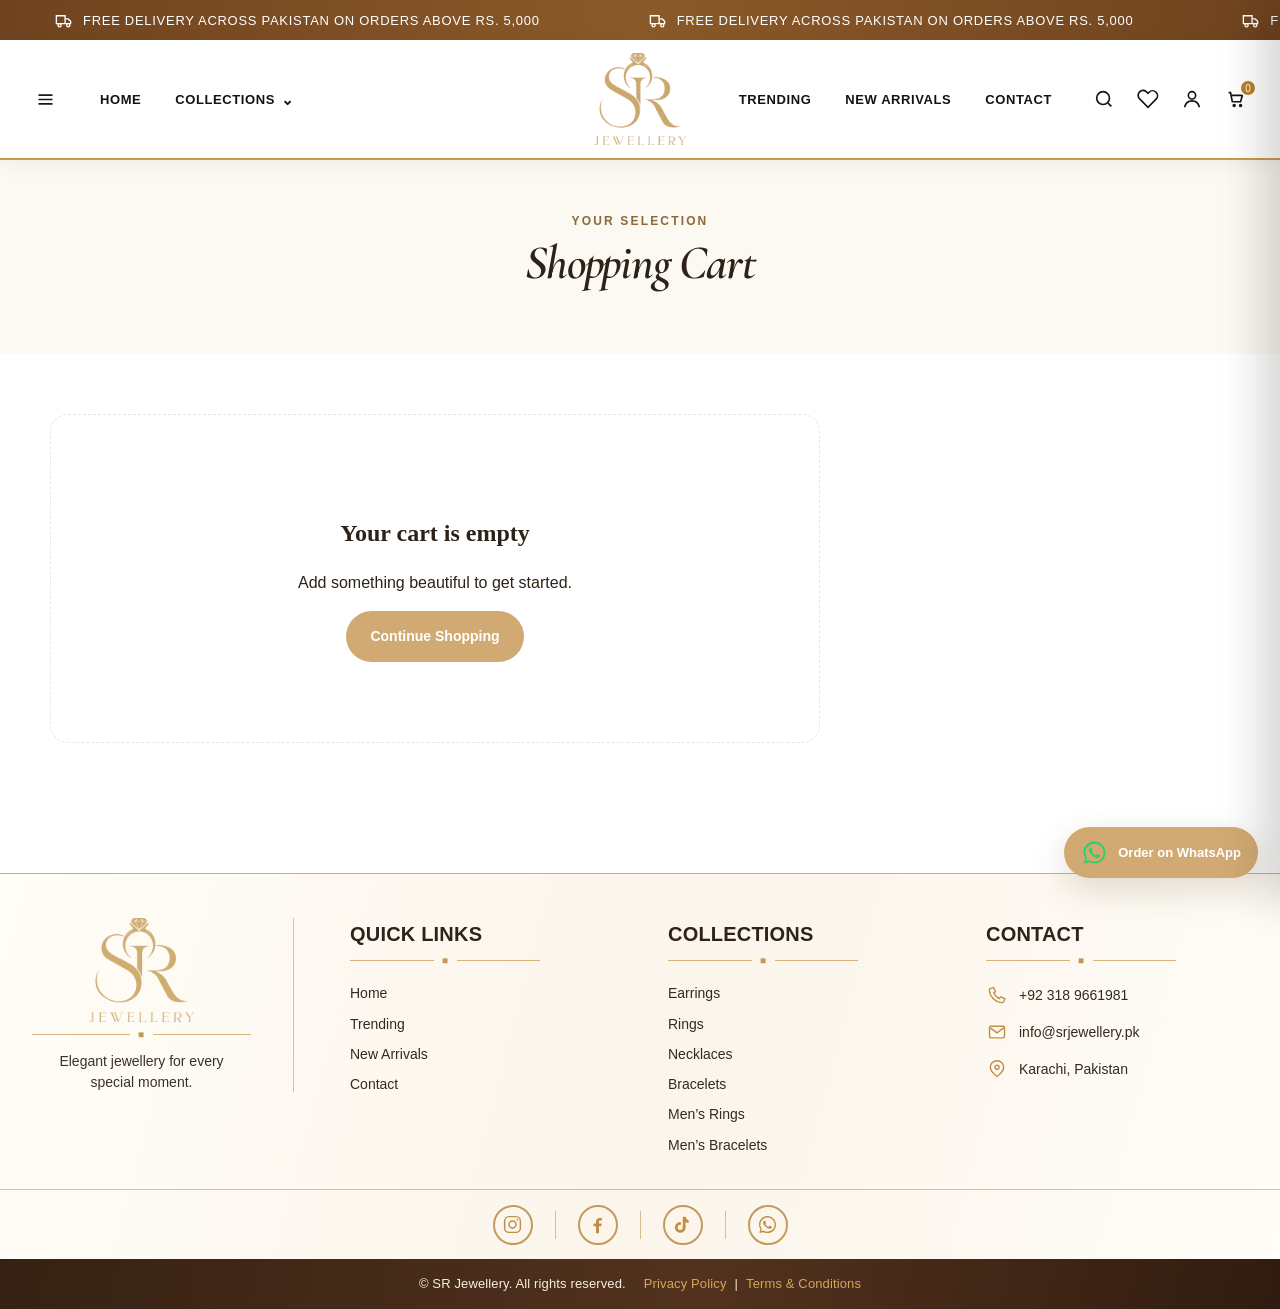
<file: checkout.html>
<!doctype html><html lang="en"><head><meta charset="utf-8"><meta name="viewport" content="width=device-width,initial-scale=1"><meta name="theme-color" content="#c59a5c"><link rel="icon" href="favicon.svg"><link rel="stylesheet" href="assets/css/style.css"><script src="assets/js/products.js"></script><title>Checkout | SR Jewellery</title></head><body><div id="site-header"></div><main><div class="container checkout-layout checkout-like-ref"><form id="order-form" class="form-card checkout-ref-card"><div class="checkout-section-head"><h3>Contact</h3><a href="#">Sign in</a></div><div class="contact-fields"><div class="field full"><input type="text" name="contact" placeholder="Email or mobile phone number" required></div></div><label class="simple-check"><input type="checkbox"> <span>Email me with news and offers</span></label><h3 class="checkout-subtitle">Delivery</h3><div class="form-grid ref-grid"><div class="field full"><select name="country" required>
<option>Pakistan</option><option>Afghanistan</option><option>Australia</option><option>Bahrain</option><option>Bangladesh</option><option>Canada</option><option>China</option><option>France</option><option>Germany</option><option>India</option><option>Indonesia</option><option>Italy</option><option>Japan</option><option>Kuwait</option><option>Malaysia</option><option>Nepal</option><option>Oman</option><option>Qatar</option><option>Saudi Arabia</option><option>South Africa</option><option>Sri Lanka</option><option>Turkey</option><option>United Arab Emirates</option><option>United Kingdom</option><option>United States</option></select></div><div class="field"><input name="first_name" placeholder="First name (optional)"></div><div class="field"><input name="last_name" placeholder="Last name" required></div><div class="field full"><input name="address" placeholder="Address" required></div><div class="field full"><input name="apartment" placeholder="Apartment, suite, etc. (optional)"></div><div class="field"><input name="city" placeholder="City" required></div><div class="field"><input name="postal_code" placeholder="Postal code (optional)"></div></div><label class="simple-check"><input type="checkbox"> <span>Save this information for next time</span></label><h3 class="checkout-subtitle">Shipping method</h3><div class="shipping-card"><div><b>Delivery charges</b><small>4 To 5 Working Day</small></div><strong>Rs 200.00</strong></div><h3 class="checkout-subtitle">Payment</h3><p class="payment-caption">All transactions are secure and encrypted.</p><div class="payment-methods-wrap"><label class="payment-option payment-card-option"><input type="radio" name="payment_method" value="cod" checked><span><b>Cash on Delivery (COD)</b></span></label><label class="payment-option payment-card-option bank-option"><input type="radio" name="payment_method" value="bank"><span><b>Bank Transfer International</b></span></label><div id="bank-transfer-message" class="bank-transfer-message" hidden><p>Thank you for selecting the Bank Deposit payment option.</p><p>Once your order is placed, our Customer Support team will contact you shortly via WhatsApp or phone to share the bank details and guide you through the payment process.</p><p>If you have any questions or need immediate assistance, feel free to reach out to us at <strong>0318 9661981</strong>.</p><p>Please complete your order to proceed.</p></div></div><h3 class="checkout-subtitle">Billing address</h3><div class="billing-card"><label class="payment-option payment-card-option same-billing"><input type="radio" name="billing_address" value="same" checked><span><b>Same as shipping address</b></span></label></div><button id="complete-order-btn" class="btn btn-primary checkout-submit" type="submit">Complete order</button><p id="order-submit-status" class="order-submit-status" aria-live="polite"></p><div class="checkout-copy-note">All rights reserved SR Jewellery</div></form><aside class="summary-card checkout-ref-summary"><h2>Order summary</h2><div id="checkout-items" class="checkout-summary-items"></div><div class="checkout-summary-totals"><div class="summary-row"><span>Subtotal</span><span id="checkout-subtotal"></span></div><div class="summary-row"><span>Shipping</span><span id="checkout-ship"></span></div><div class="summary-row summary-total"><span>Total</span><span id="checkout-total"></span></div></div></aside></div></main><div id="site-footer"></div><script src="assets/js/site.js"></script><script>document.addEventListener('DOMContentLoaded',()=>setTimeout(initCheckout,0))</script></body></html>
</file>
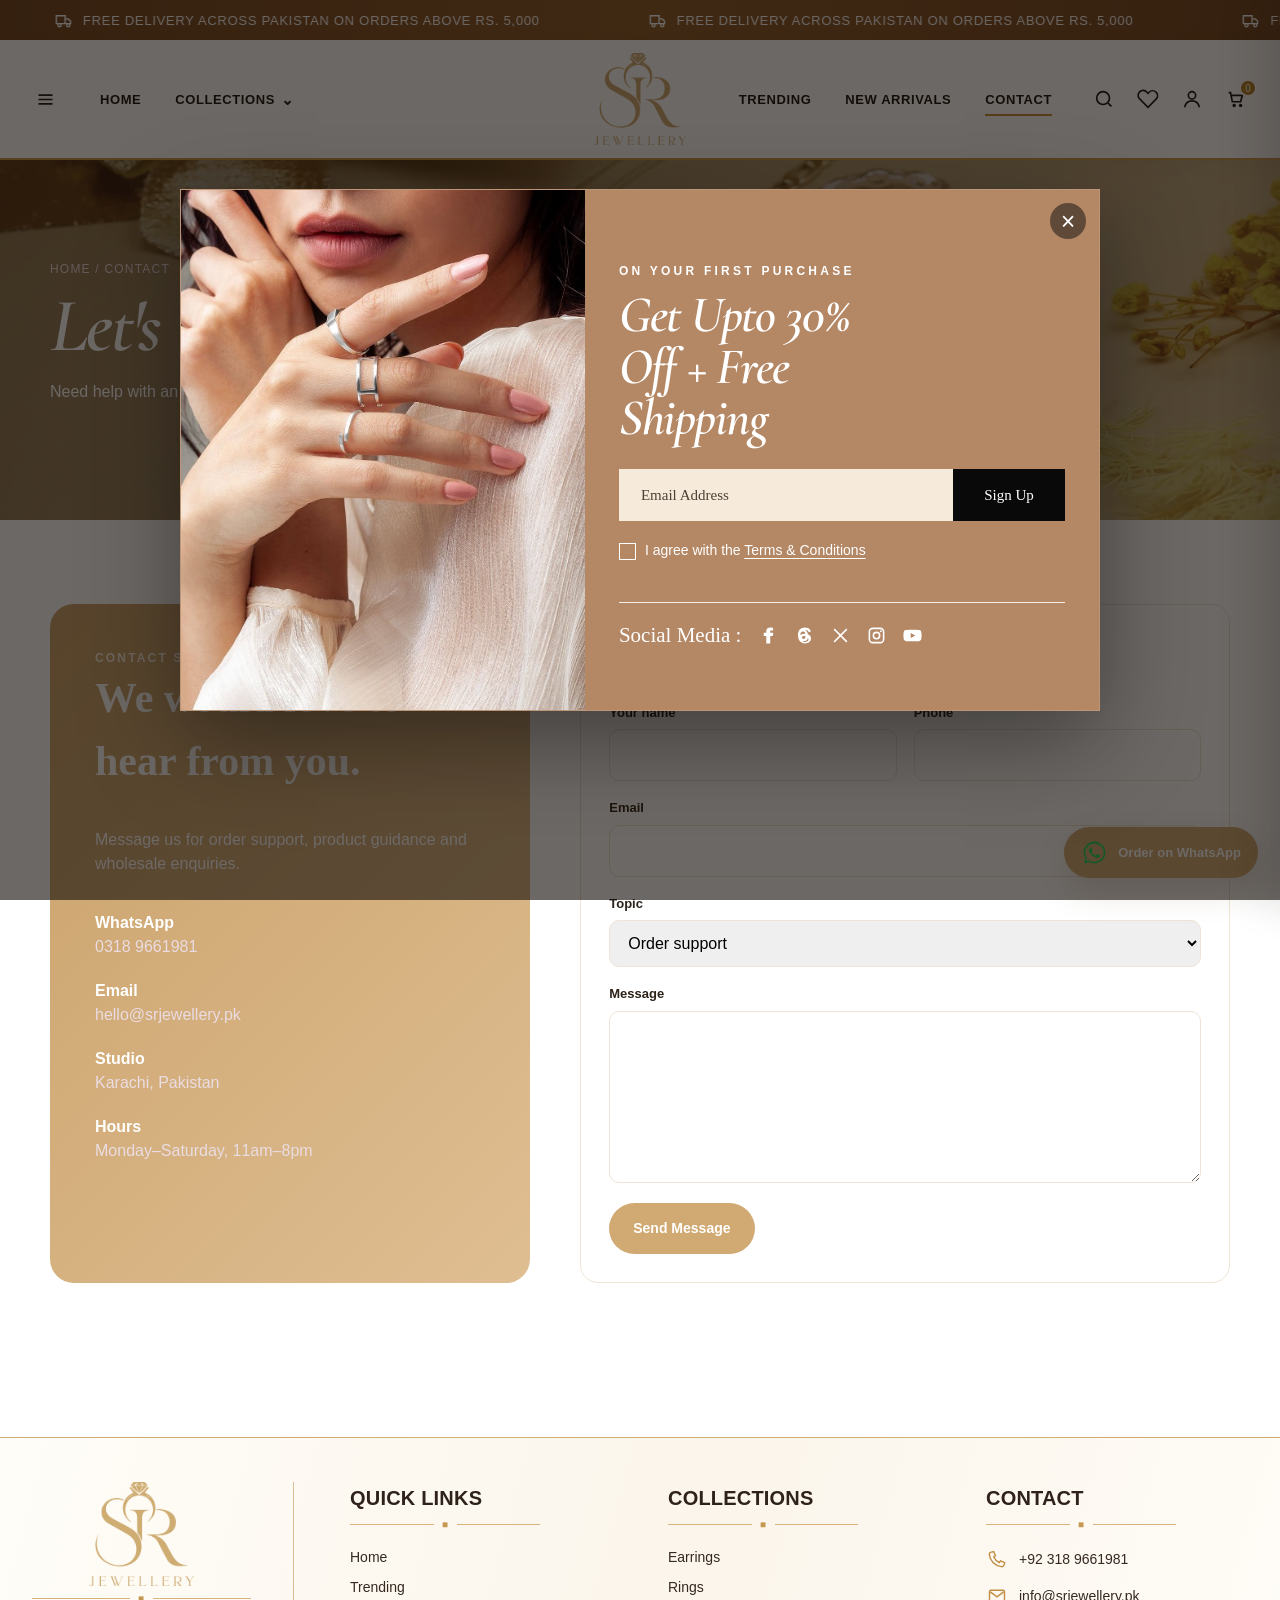
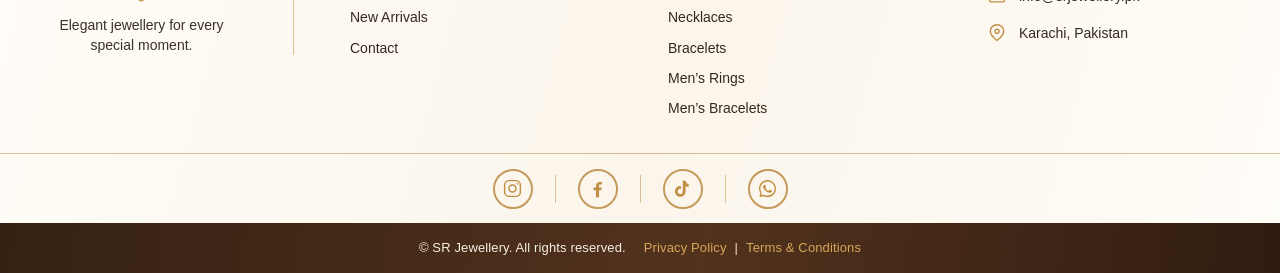
<file: contact.html>
<!doctype html><html lang="en"><head><meta charset="utf-8"><meta name="viewport" content="width=device-width,initial-scale=1"><meta name="theme-color" content="#c59a5c"><link rel="icon" href="favicon.svg"><link rel="stylesheet" href="assets/css/style.css"><script src="assets/js/products.js"></script><title>Contact Us | SR Jewellery</title></head><body><div id="site-header"></div><main><section class="page-hero" style="background-image:url('assets/images/gift-banner.webp')"><div class="container"><div class="breadcrumbs">Home / Contact</div><h1>Let's talk jewellery</h1><p>Need help with an order, size or gift? Our team is here.</p></div></section><section class="section"><div class="container contact-grid"><div class="contact-card"><div class="eyebrow" style="color:var(--gold-soft)">Contact SR</div><h2>We would love to hear from you.</h2><p>Message us for order support, product guidance and wholesale enquiries.</p><div class="contact-list"><div><b>WhatsApp</b><a href="https://wa.me/923189661981?text=Assalam%20o%20Alaikum%2C%20mujhe%20jewellery%20order%20karni%20hai." target="_blank" rel="noopener"><span>0318 9661981</span></a></div><div><b>Email</b><span>hello@srjewellery.pk</span></div><div><b>Studio</b><span>Karachi, Pakistan</span></div><div><b>Hours</b><span>Monday–Saturday, 11am–8pm</span></div></div></div><form class="form-card" onsubmit="event.preventDefault();toast('Message sent successfully');this.reset()"><h2>Send a message</h2><div class="form-grid"><div class="field"><label>Your name</label><input required></div><div class="field"><label>Phone</label><input required></div><div class="field full"><label>Email</label><input type="email"></div><div class="field full"><label>Topic</label><select><option>Order support</option><option>Product question</option><option>Exchange request</option><option>Wholesale enquiry</option></select></div><div class="field full"><label>Message</label><textarea rows="6" required></textarea></div></div><button class="btn btn-primary" style="margin-top:20px">Send Message</button></form></div></section></main><div id="site-footer"></div><script src="assets/js/site.js"></script></body></html>
</file>
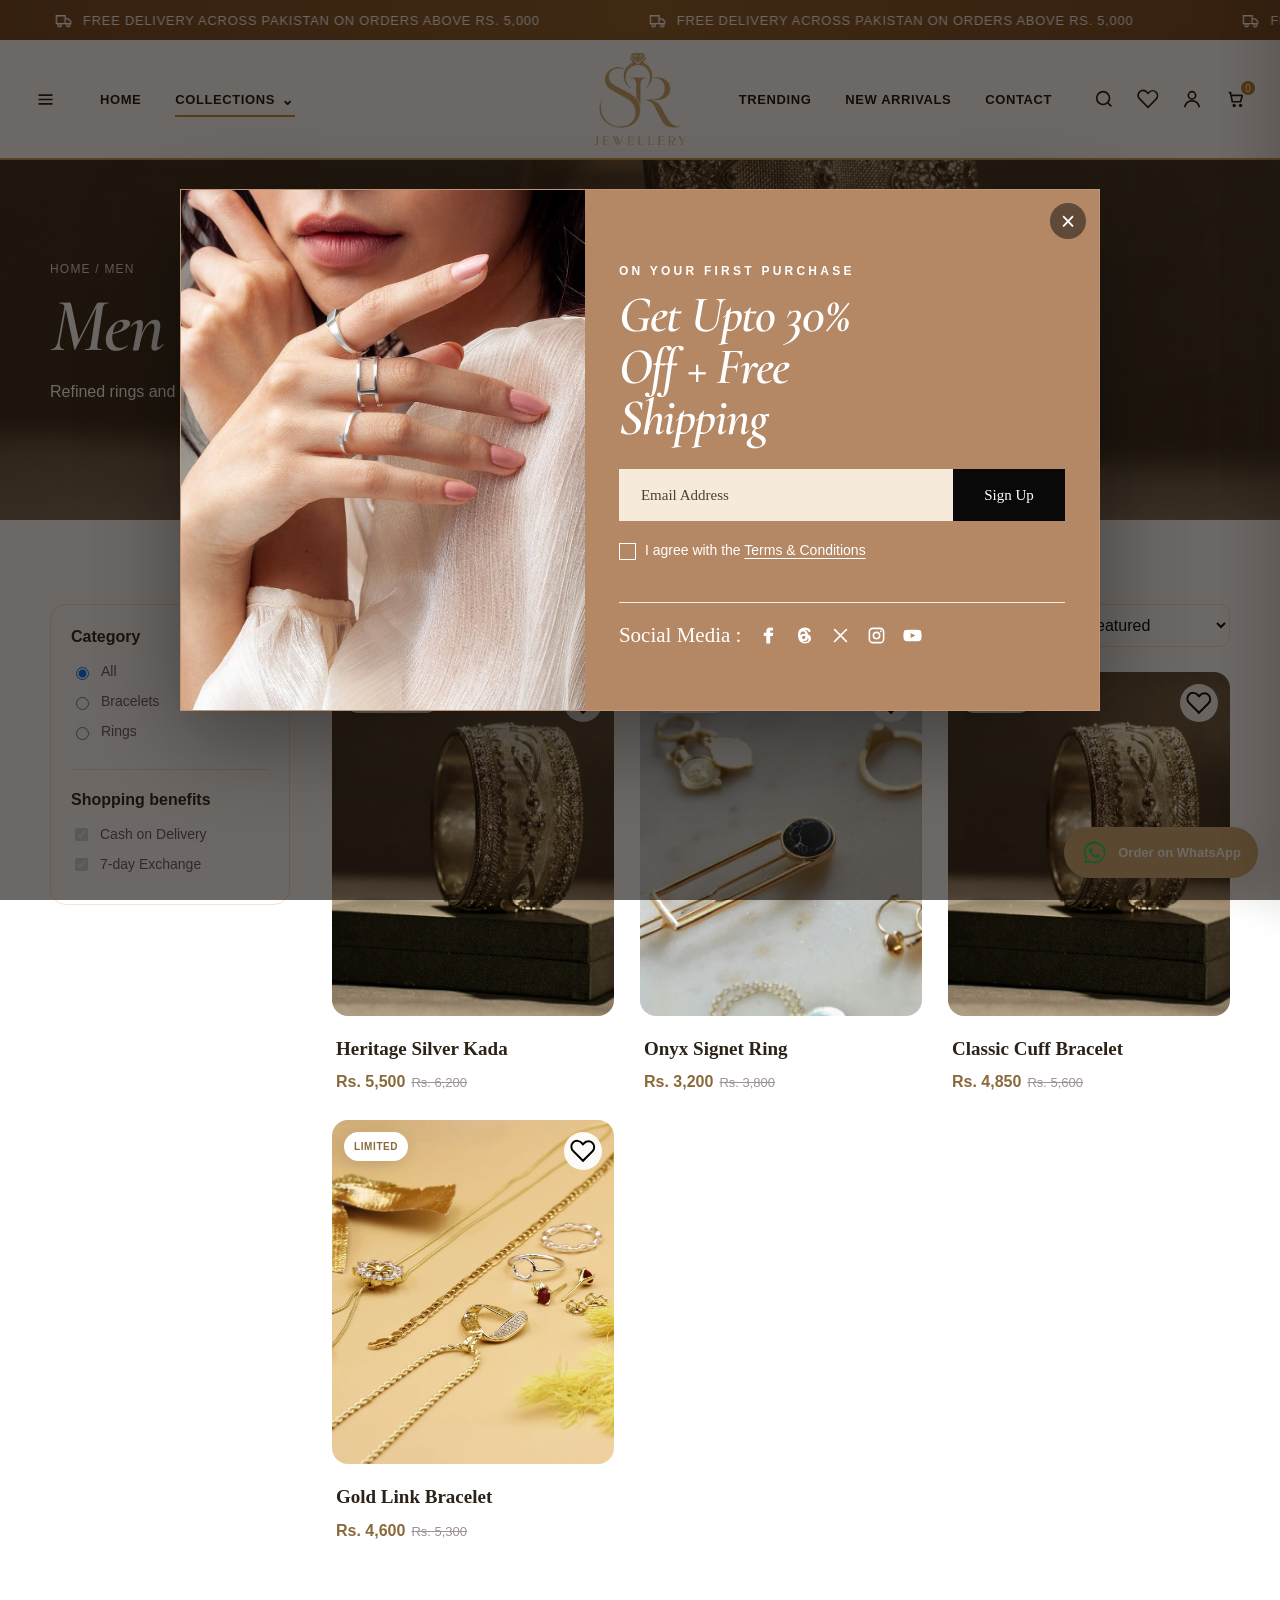
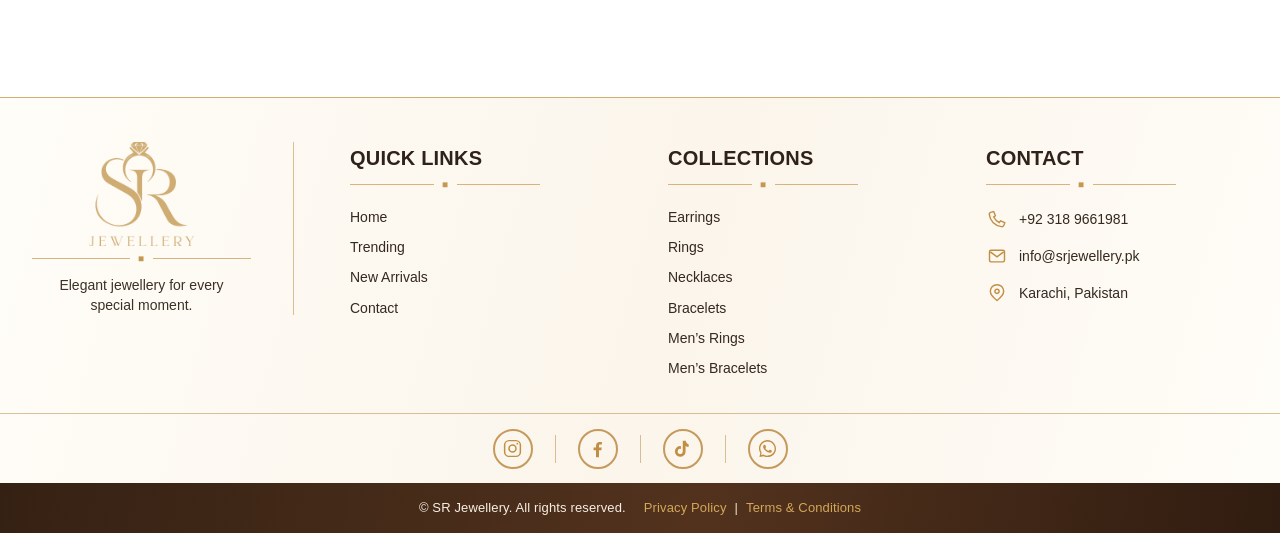
<file: men.html>
<!doctype html><html lang="en"><head><meta charset="utf-8"><meta name="viewport" content="width=device-width,initial-scale=1"><meta name="theme-color" content="#c59a5c"><link rel="icon" href="favicon.svg"><link rel="stylesheet" href="assets/css/style.css"><script src="assets/js/products.js"></script><title>Men Jewellery | SR</title></head><body><div id="site-header"></div><main><section class="page-hero" style="background-image:url('assets/images/men-banner.webp')"><div class="container"><div class="breadcrumbs">Home / Men</div><h1>Men</h1><p>Refined rings and bracelets designed for him.</p></div></section><section class="section"><div class="container shop-layout"><aside class="filter-panel"><div class="filter-group"><h4>Category</h4><label class="check-row"><input type="radio" name="type" value="all" checked> All</label><label class="check-row"><input type="radio" name="type" value="Bracelets"> Bracelets</label><label class="check-row"><input type="radio" name="type" value="Rings"> Rings</label></div><div class="filter-group"><h4>Shopping benefits</h4><label class="check-row"><input type="checkbox" checked disabled> Cash on Delivery</label><label class="check-row"><input type="checkbox" checked disabled> 7-day Exchange</label></div></aside><div><div class="shop-toolbar"><div><div class="eyebrow">SR collection</div><strong id="result-count"></strong></div><select id="sort"><option value="featured">Sort: Featured</option><option value="low">Price: Low to High</option><option value="high">Price: High to Low</option><option value="name">Name: A–Z</option></select></div><div id="shop-grid" class="product-grid"></div></div></div></section></main><div id="site-footer"></div><script src="assets/js/site.js"></script><script>document.addEventListener('DOMContentLoaded',()=>setTimeout(()=>initCategory('men'),0))</script></body></html>
</file>
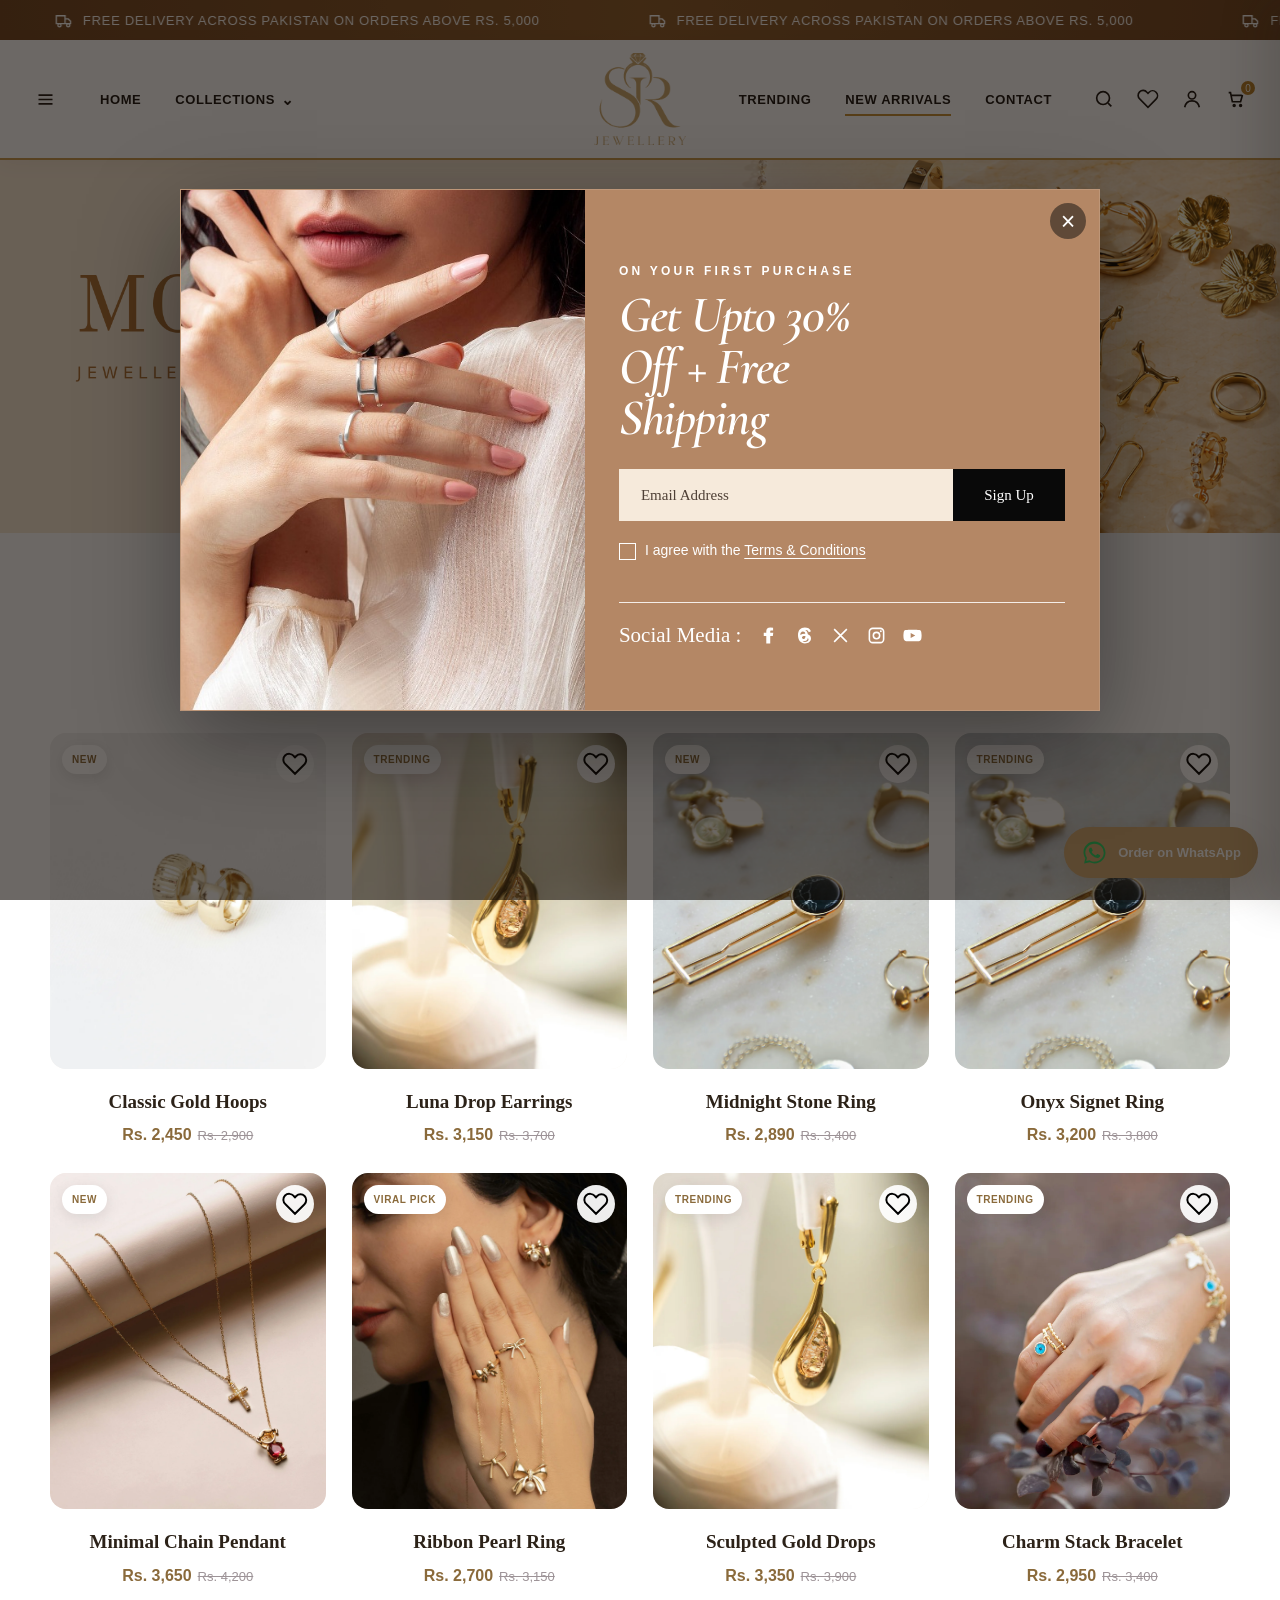
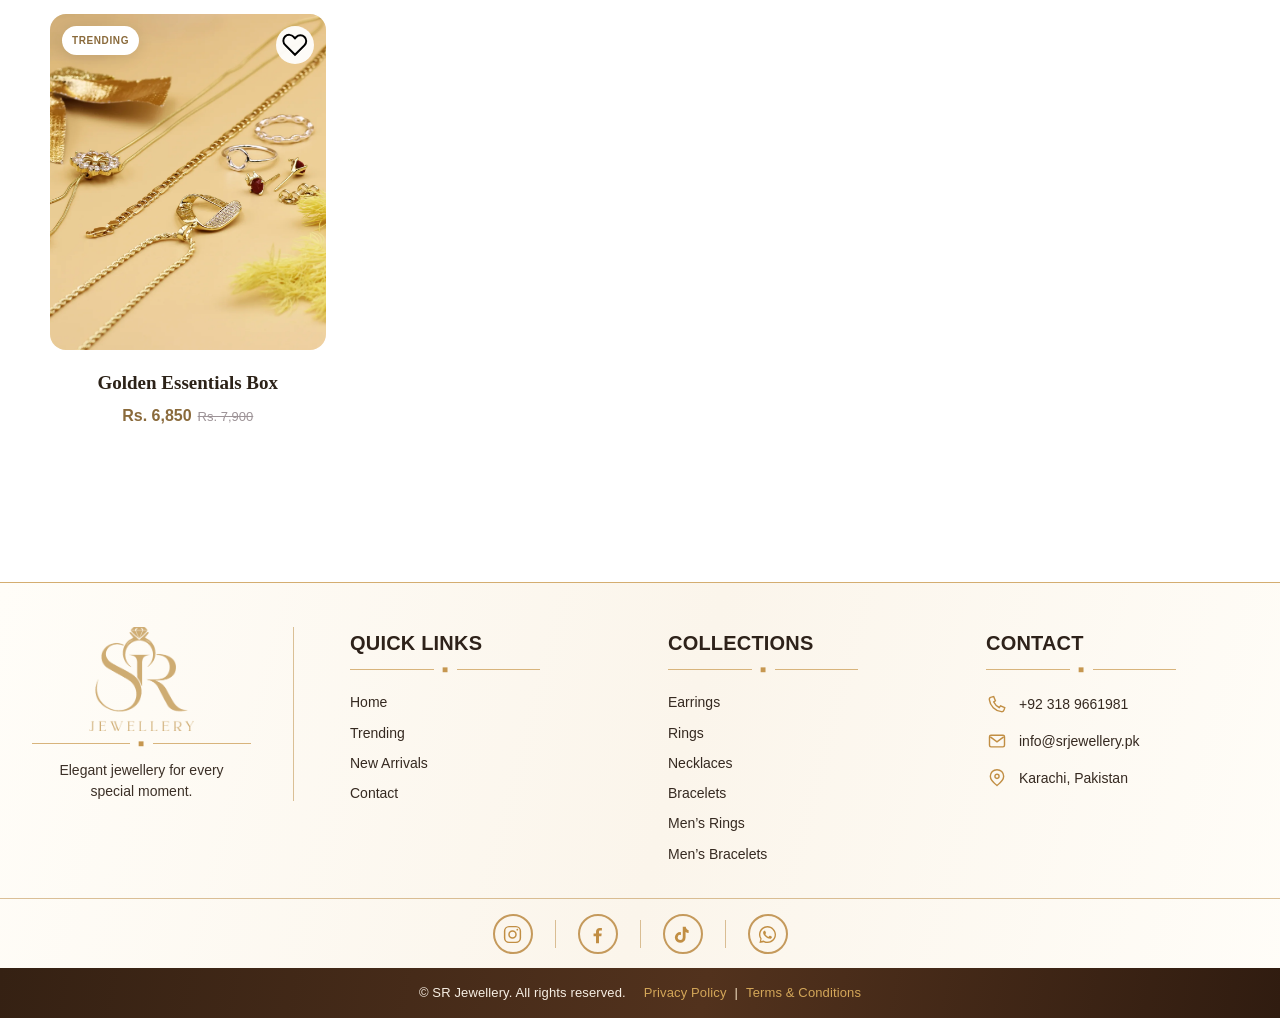
<file: new-arrivals.html>
<!doctype html><html lang="en"><head><meta charset="utf-8"><meta name="viewport" content="width=device-width,initial-scale=1"><meta name="theme-color" content="#c59a5c"><link rel="icon" href="favicon.svg"><link rel="stylesheet" href="assets/css/style.css"><script src="assets/js/products.js"></script><title>New Arrivals | SR Jewellery</title></head><body><div id="site-header"></div><main><section class="most-loved-page-banner"><img src="assets/images/most-loved-banner-2048x596.png" alt="Most Loved Jewellery Everyone Is Wearing"></section><section class="section"><div class="container center"><div class="eyebrow">Just landed</div><h2 class="section-title">Meet the latest SR pieces</h2><div id="new-grid" class="product-grid"></div></div></section></main><div id="site-footer"></div><script src="assets/js/site.js"></script><script>document.addEventListener('DOMContentLoaded',()=>setTimeout(()=>renderProducts('#new-grid',PRODUCTS.filter(p=>p.badge==='New'||p.badge==='Trending'||p.badge==='Viral Pick')),0))</script></body></html>
</file>
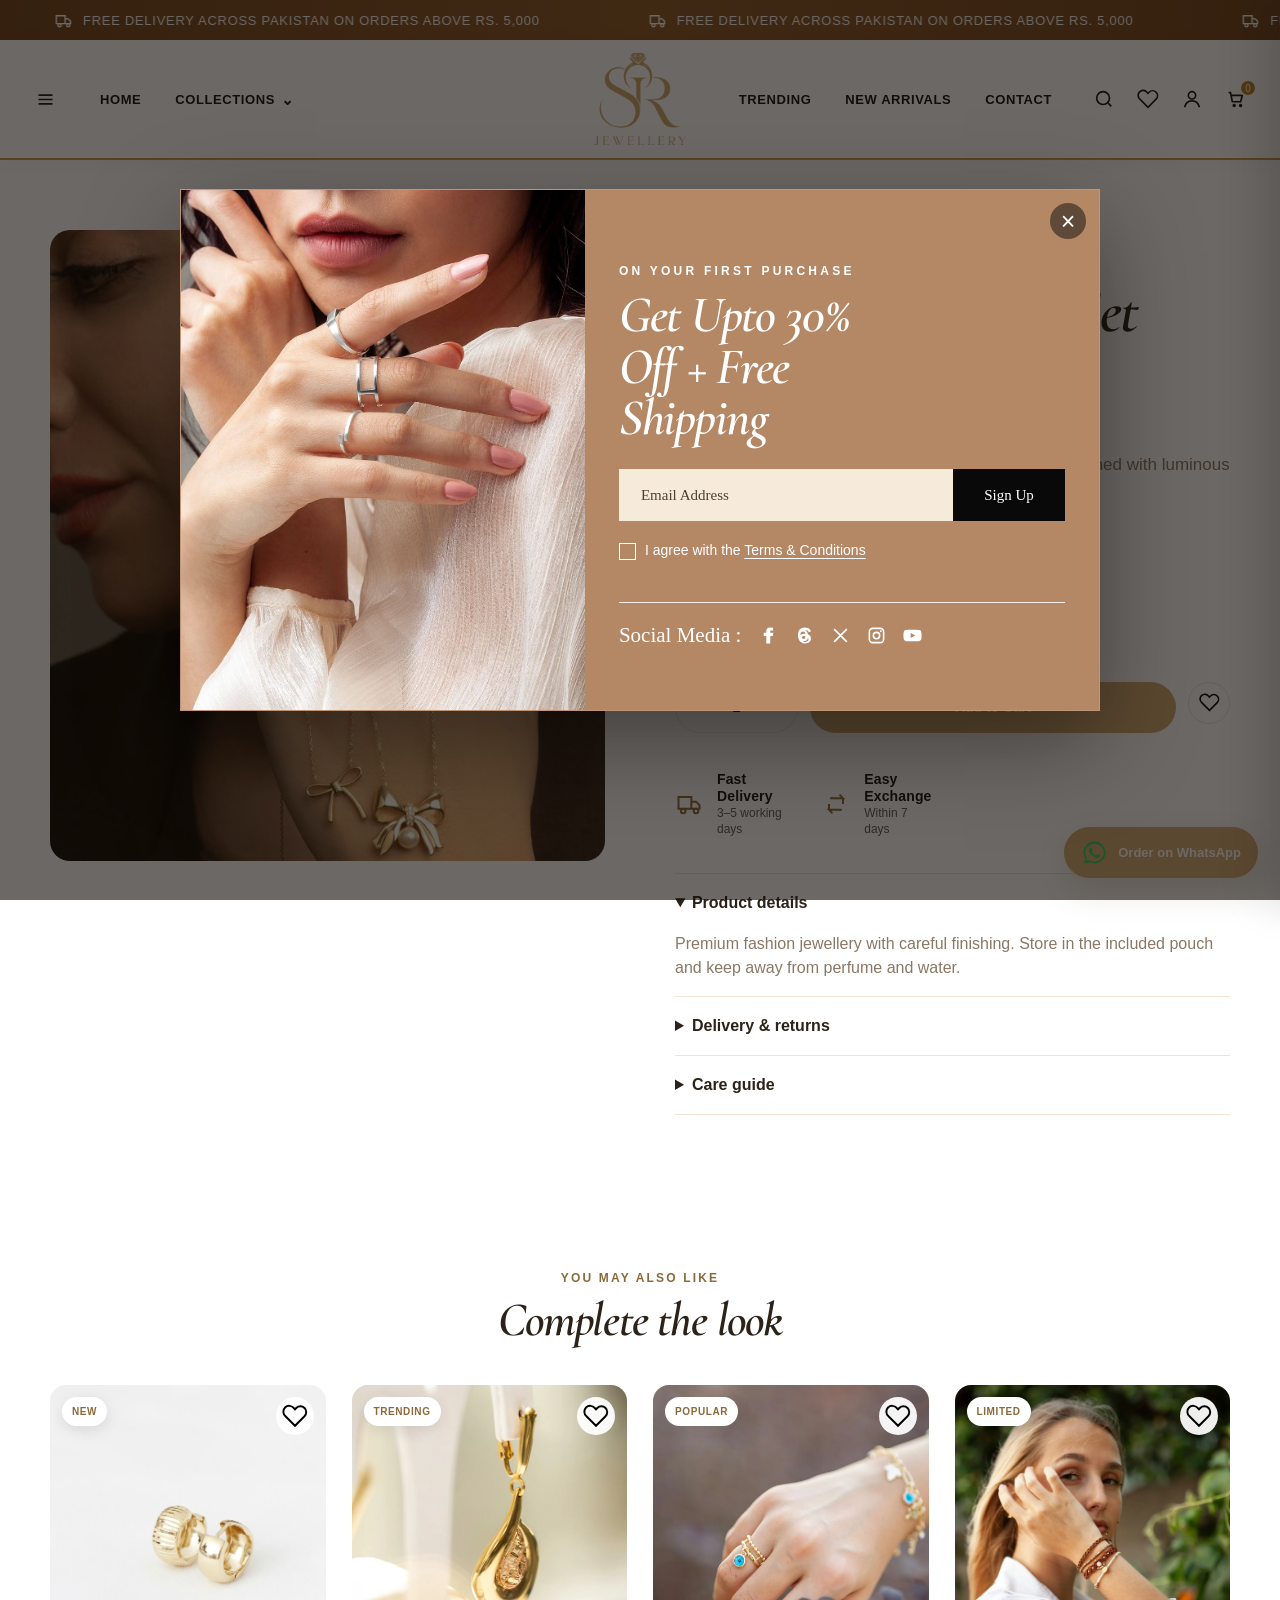
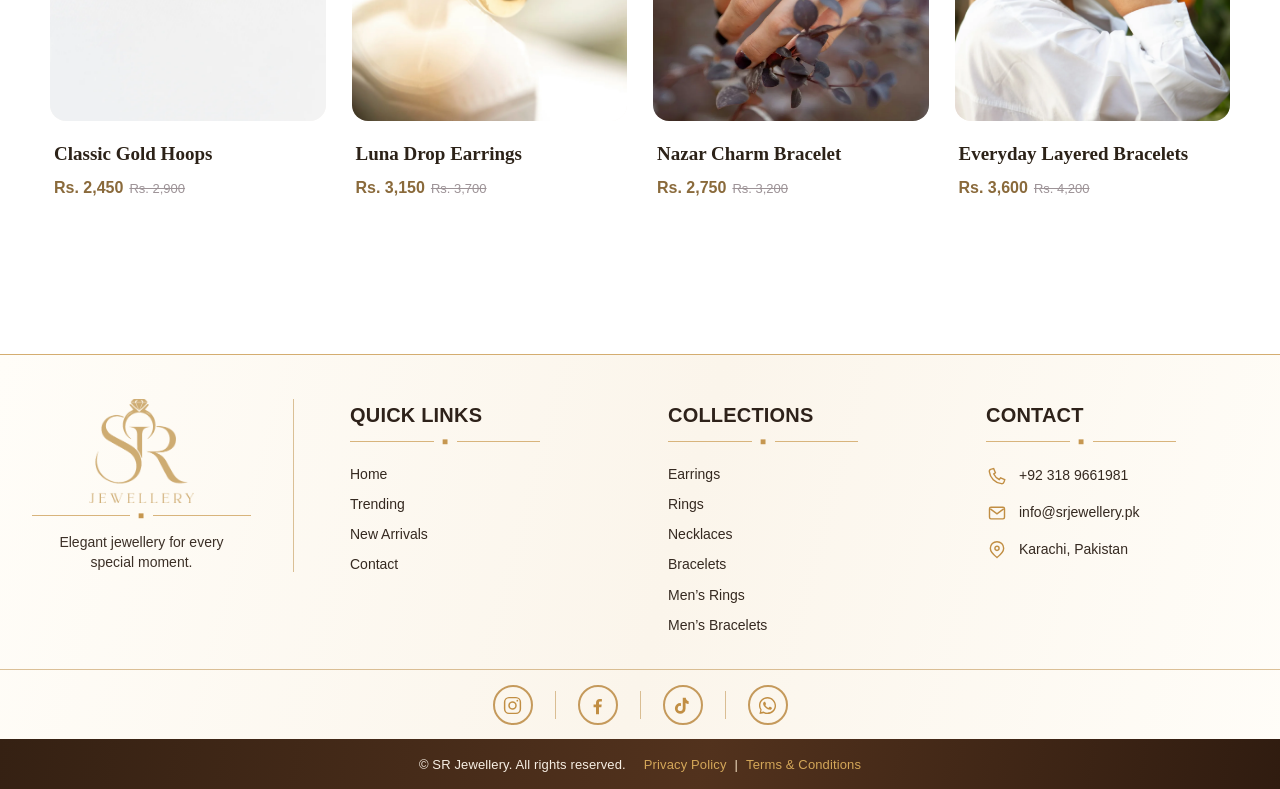
<file: product.html>
<!doctype html><html lang="en"><head><meta charset="utf-8"><meta name="viewport" content="width=device-width,initial-scale=1"><meta name="theme-color" content="#c59a5c"><link rel="icon" href="favicon.svg"><link rel="stylesheet" href="assets/css/style.css"><script src="assets/js/products.js"></script><title>Product | SR Jewellery</title></head><body><div id="site-header"></div><main><div class="container"><div id="product-content" class="product-page"></div><section class="section"><div class="center"><div class="eyebrow">You may also like</div><h2 class="section-title">Complete the look</h2></div><div id="related-grid" class="product-grid"></div></section></div></main><div id="site-footer"></div><script src="assets/js/site.js"></script><script>document.addEventListener('DOMContentLoaded',()=>setTimeout(initProduct,0))</script></body></html>
</file>
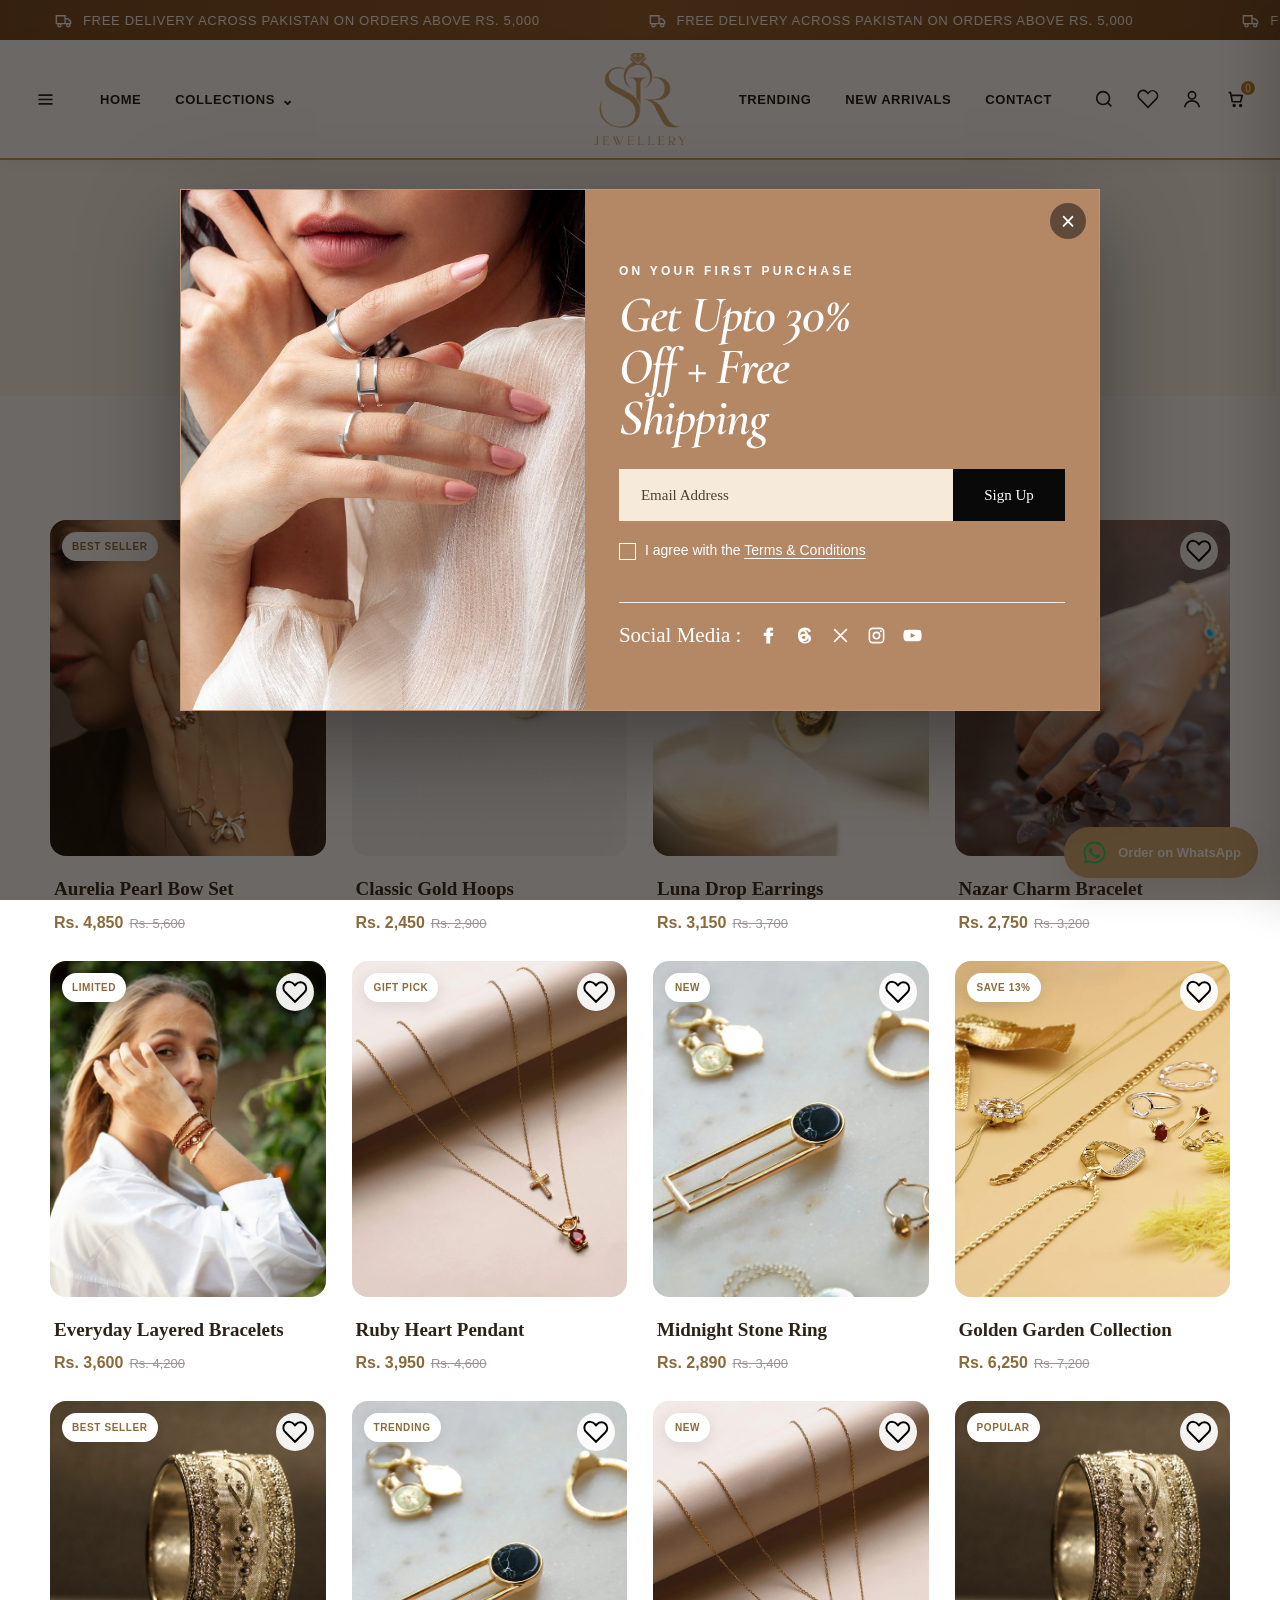
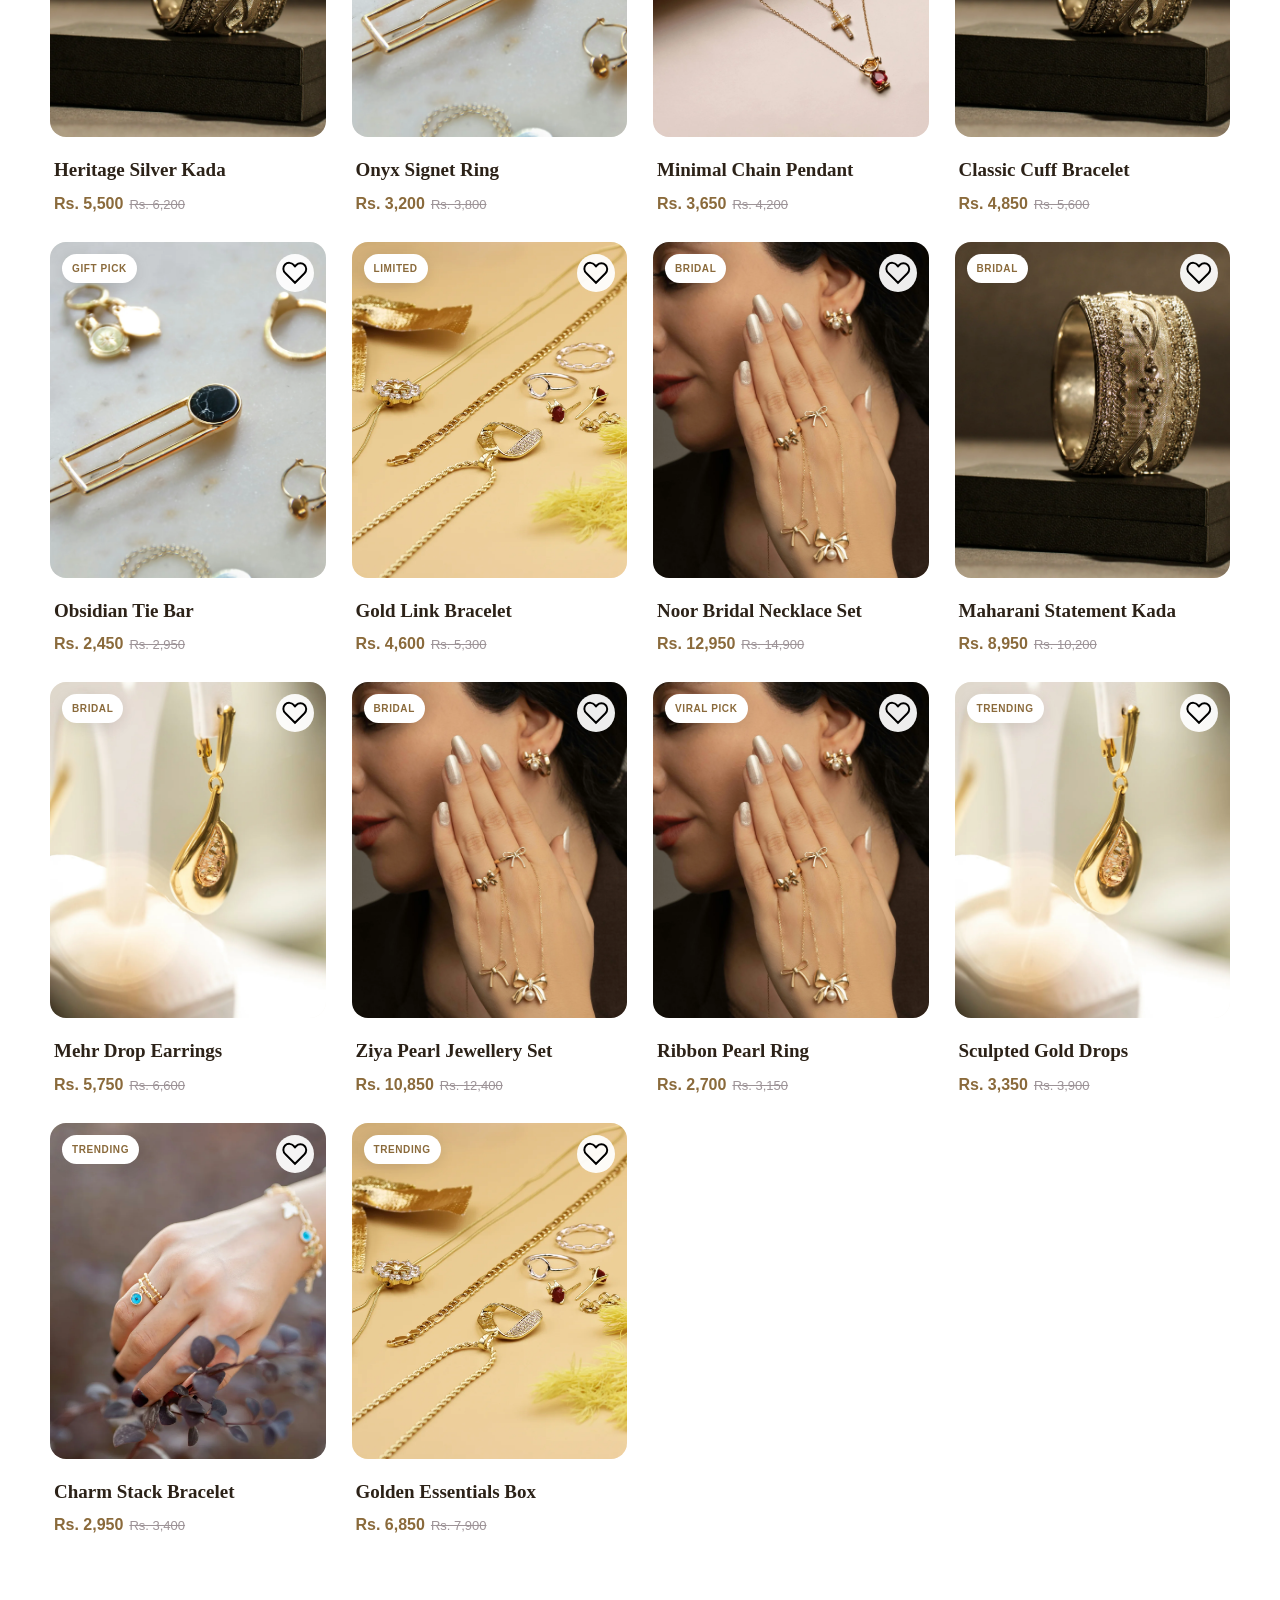
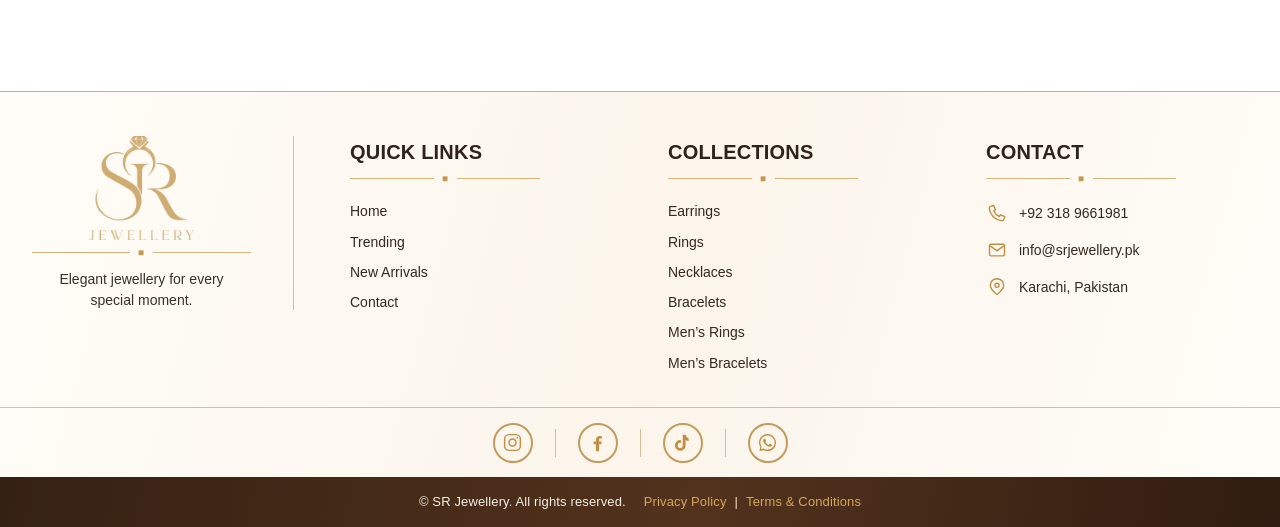
<file: search.html>
<!doctype html><html lang="en"><head><meta charset="utf-8"><meta name="viewport" content="width=device-width,initial-scale=1"><meta name="theme-color" content="#c59a5c"><link rel="icon" href="favicon.svg"><link rel="stylesheet" href="assets/css/style.css"><script src="assets/js/products.js"></script><title>Search | SR Jewellery</title></head><body><div id="site-header"></div><main><section class="section-sm" style="background:var(--cream)"><div class="container center"><div class="eyebrow">SR search</div><h1 id="search-title" class="section-title">Search</h1><p id="search-count"></p></div></section><section class="section"><div class="container"><div id="search-grid" class="product-grid"></div></div></section></main><div id="site-footer"></div><script src="assets/js/site.js"></script><script>document.addEventListener('DOMContentLoaded',()=>setTimeout(initSearch,0))</script></body></html>
</file>
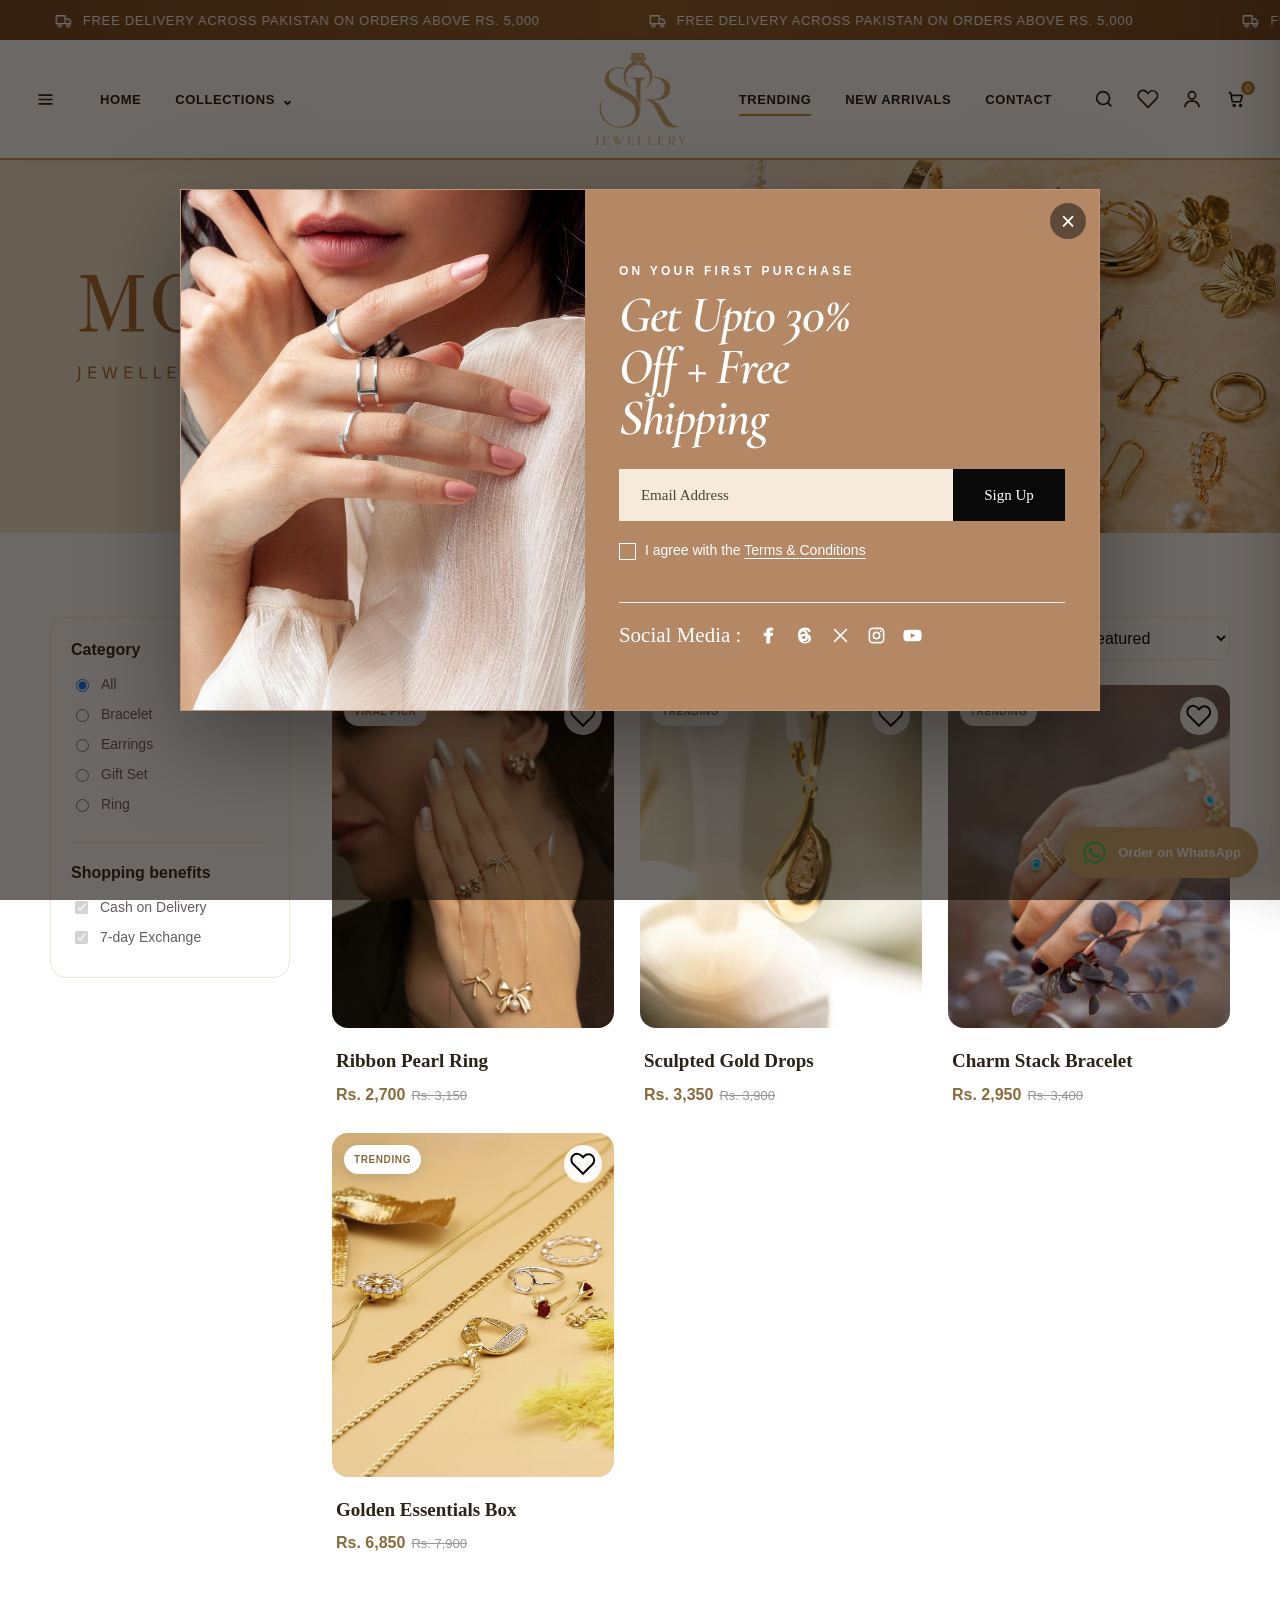
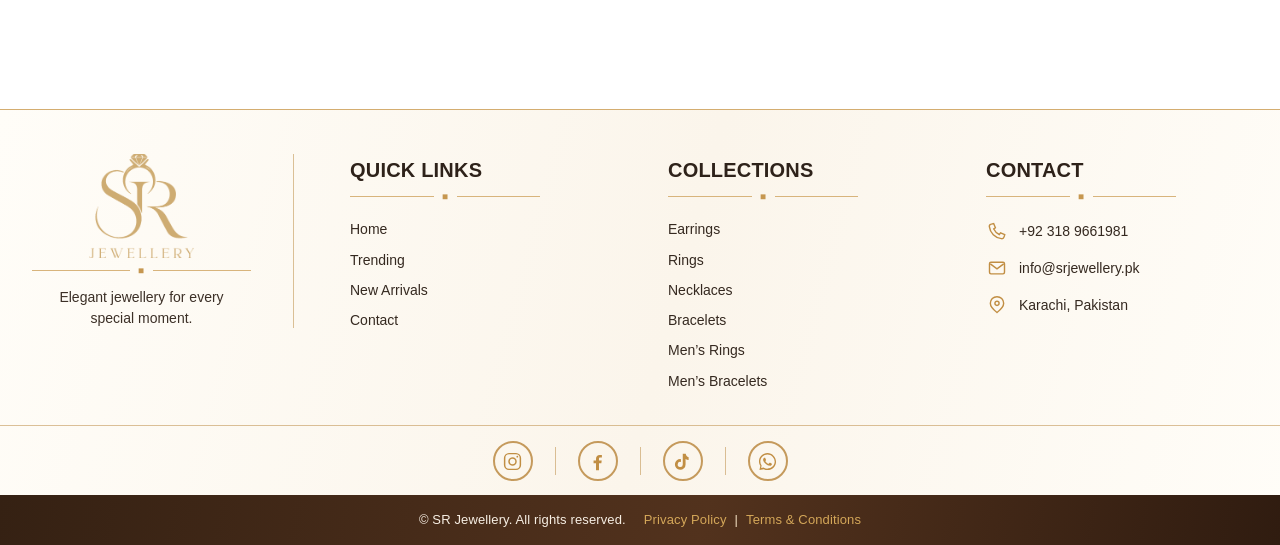
<file: trending.html>
<!doctype html><html lang="en"><head><meta charset="utf-8"><meta name="viewport" content="width=device-width,initial-scale=1"><meta name="theme-color" content="#c59a5c"><link rel="icon" href="favicon.svg"><link rel="stylesheet" href="assets/css/style.css"><script src="assets/js/products.js"></script><title>Trending Jewellery | SR</title></head><body><div id="site-header"></div><main><section class="most-loved-page-banner"><img src="assets/images/most-loved-banner-2048x596.png" alt="Most Loved Jewellery Everyone Is Wearing"></section><section class="section"><div class="container shop-layout"><aside class="filter-panel"><div class="filter-group"><h4>Category</h4><label class="check-row"><input type="radio" name="type" value="all" checked> All</label><label class="check-row"><input type="radio" name="type" value="Bracelet"> Bracelet</label><label class="check-row"><input type="radio" name="type" value="Earrings"> Earrings</label><label class="check-row"><input type="radio" name="type" value="Gift Set"> Gift Set</label><label class="check-row"><input type="radio" name="type" value="Ring"> Ring</label></div><div class="filter-group"><h4>Shopping benefits</h4><label class="check-row"><input type="checkbox" checked disabled> Cash on Delivery</label><label class="check-row"><input type="checkbox" checked disabled> 7-day Exchange</label></div></aside><div><div class="shop-toolbar"><div><div class="eyebrow">SR collection</div><strong id="result-count"></strong></div><select id="sort"><option value="featured">Sort: Featured</option><option value="low">Price: Low to High</option><option value="high">Price: High to Low</option><option value="name">Name: A–Z</option></select></div><div id="shop-grid" class="product-grid"></div></div></div></section></main><div id="site-footer"></div><script src="assets/js/site.js"></script><script>document.addEventListener('DOMContentLoaded',()=>setTimeout(()=>initCategory('trending'),0))</script></body></html>
</file>
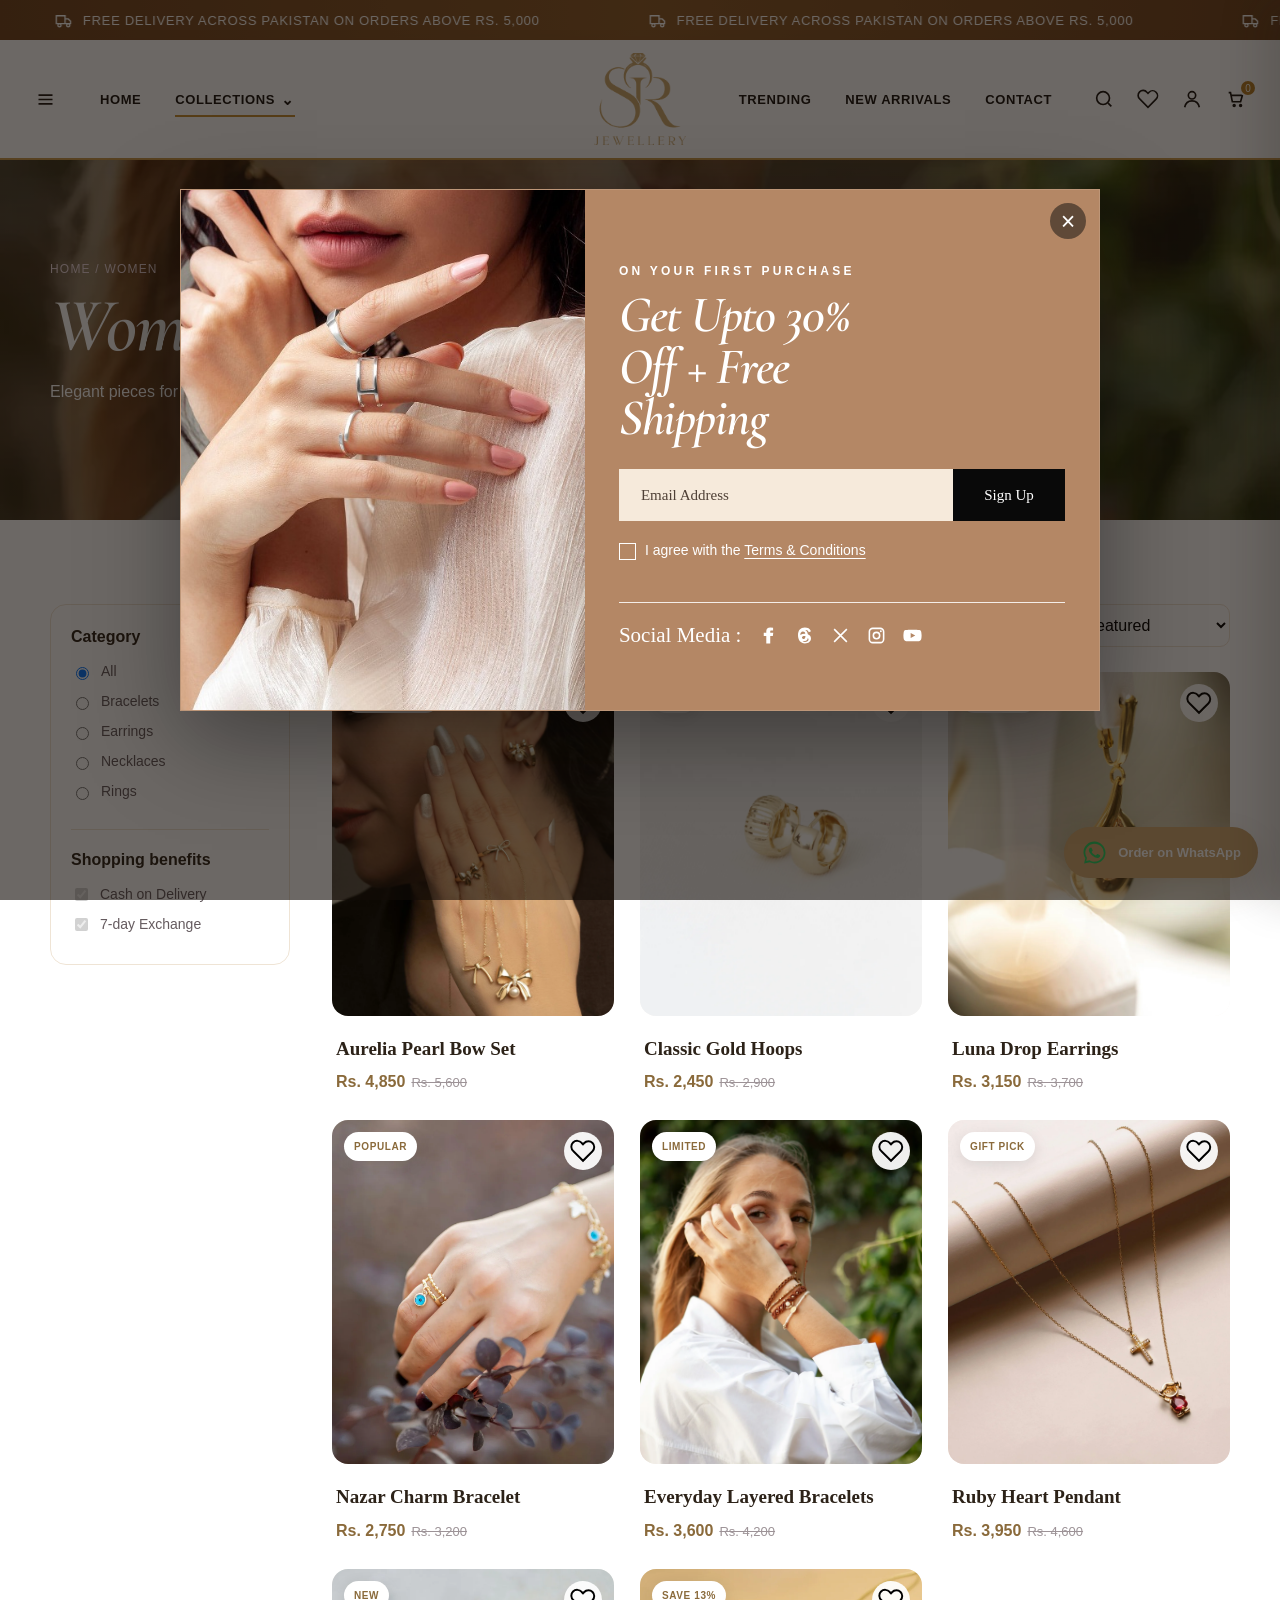
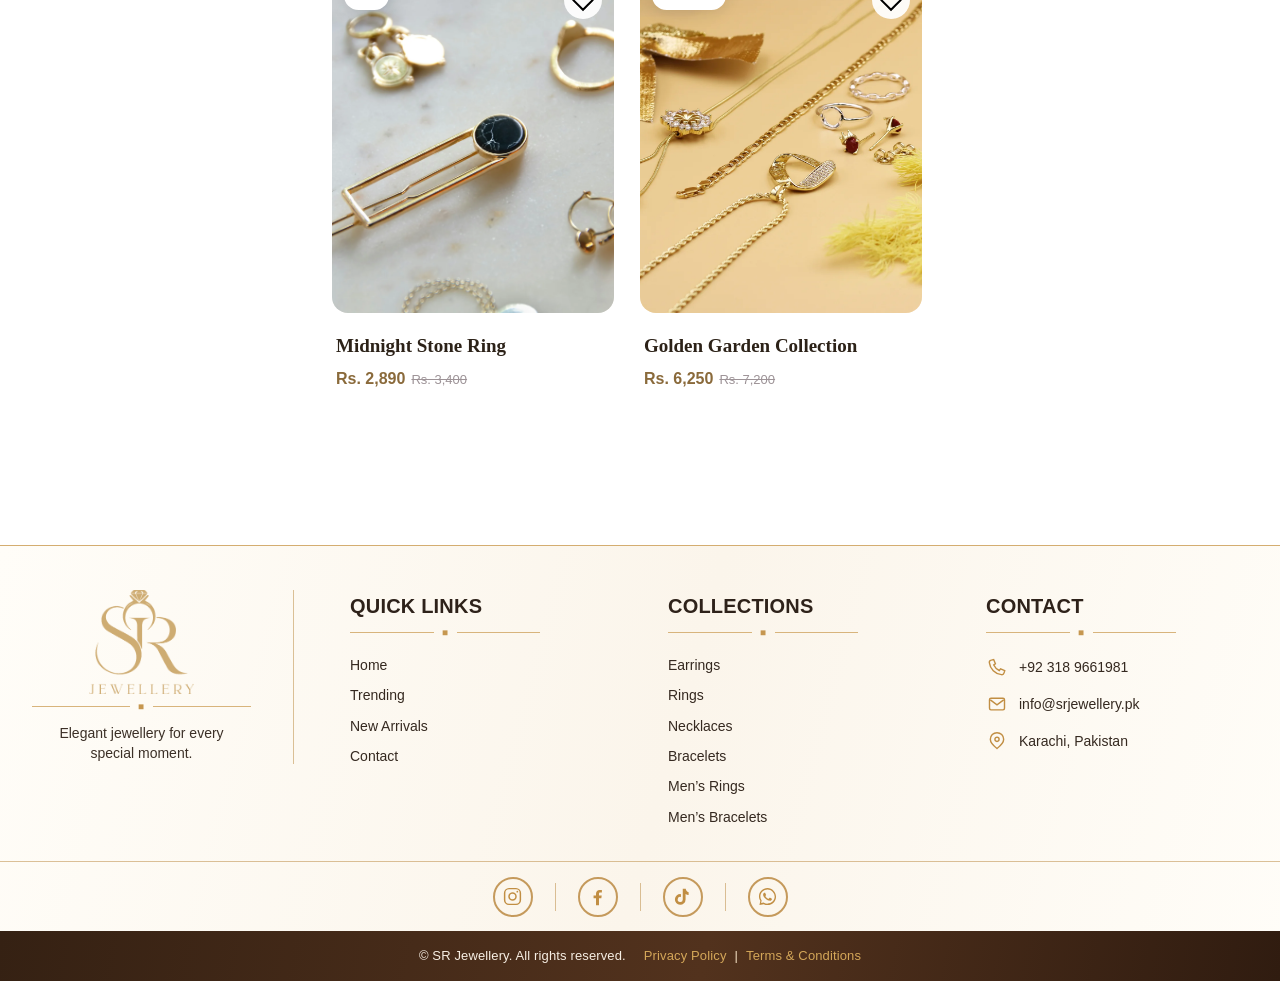
<file: women.html>
<!doctype html><html lang="en"><head><meta charset="utf-8"><meta name="viewport" content="width=device-width,initial-scale=1"><meta name="theme-color" content="#c59a5c"><link rel="icon" href="favicon.svg"><link rel="stylesheet" href="assets/css/style.css"><script src="assets/js/products.js"></script><title>Women Jewellery | SR</title></head><body><div id="site-header"></div><main><section id="category-hero" class="page-hero" style="background-image:url('assets/images/women-banner.webp')"><div id="category-hero-content" class="container"><div class="breadcrumbs">Home / Women</div><h1>Women</h1><p>Elegant pieces for everyday wear, gifting and celebrations.</p></div></section><section class="section"><div class="container shop-layout"><aside class="filter-panel"><div class="filter-group"><h4>Category</h4><label class="check-row"><input type="radio" name="type" value="all" checked> All</label><label class="check-row"><input type="radio" name="type" value="Bracelets"> Bracelets</label><label class="check-row"><input type="radio" name="type" value="Earrings"> Earrings</label><label class="check-row"><input type="radio" name="type" value="Necklaces"> Necklaces</label><label class="check-row"><input type="radio" name="type" value="Rings"> Rings</label></div><div class="filter-group"><h4>Shopping benefits</h4><label class="check-row"><input type="checkbox" checked disabled> Cash on Delivery</label><label class="check-row"><input type="checkbox" checked disabled> 7-day Exchange</label></div></aside><div><div class="shop-toolbar"><div><div class="eyebrow">SR collection</div><strong id="result-count"></strong></div><select id="sort"><option value="featured">Sort: Featured</option><option value="low">Price: Low to High</option><option value="high">Price: High to Low</option><option value="name">Name: A–Z</option></select></div><div id="shop-grid" class="product-grid"></div></div></div></section></main><div id="site-footer"></div><script src="assets/js/site.js"></script><script>document.addEventListener('DOMContentLoaded',()=>setTimeout(()=>initCategory('women'),0))</script></body></html>
</file>
<file: assets/css/style.css>
@import url('https://fonts.googleapis.com/css2?family=Cormorant+Garamond:ital,wght@1,500;1,600;1,700&display=swap');

:root{
  --wine:#8a6a3b; --wine-2:#b18851; --gold:#d1aa73; --gold-soft:#fbf1e3;
  --cream:#fcf8f2; --ink:#2c2218; --muted:#8a7864; --line:#efe4d5; --white:#fff;
  --shadow:0 16px 45px rgba(96,72,38,.08); --radius:18px;
}
*{box-sizing:border-box}html{scroll-behavior:smooth}body{margin:0;color:var(--ink);background:#fff;font-family:Inter,Arial,sans-serif;line-height:1.5}a{color:inherit;text-decoration:none}img{max-width:100%;display:block}button,input,select,textarea{font:inherit}.container{width:min(1180px,calc(100% - 36px));margin-inline:auto}.section{padding:84px 0}.section-sm{padding:52px 0}.eyebrow{font-size:12px;letter-spacing:.18em;text-transform:uppercase;font-weight:700;color:var(--wine)}h1,h2,h3,.logo{font-family:Georgia,'Times New Roman',serif}.section-title{font-size:clamp(32px,4vw,48px);line-height:1.05;margin:8px 0 14px}.section-copy{color:var(--muted);max-width:650px;margin:0 auto}.center{text-align:center}.announcement{background:linear-gradient(90deg,#b88946,#d6b17b);color:#fff;font-size:13px;letter-spacing:.06em;text-align:center;padding:9px 12px}.site-header{position:sticky;top:0;background:rgba(255,252,248,.98);backdrop-filter:blur(14px);z-index:60;border-bottom:1px solid var(--line);box-shadow:0 10px 28px rgba(96,72,38,.05)}.header-main{height:80px;display:grid;grid-template-columns:auto 1fr auto;align-items:center;gap:24px}.logo{font-size:30px;letter-spacing:.08em;font-weight:700;color:var(--wine)}.logo small{display:block;font-family:Inter,Arial,sans-serif;font-size:8px;letter-spacing:.35em;text-align:center;margin-top:-5px;color:var(--gold)}.brand-link{display:inline-flex;align-items:center;gap:12px}.brand-icon{width:48px;height:auto;display:block}.brand-wordmark-img{height:24px;width:auto;display:block}.footer-logo{display:inline-flex;flex-direction:column;align-items:flex-start;gap:10px}.footer-logo .footer-icon{width:72px;height:auto;display:block}.footer-logo .footer-wordmark-img{height:34px;width:auto;display:block}.footer-brand p{margin-top:18px}.nav{display:flex;justify-content:center;gap:26px;align-items:center}.nav a{font-size:14px;font-weight:600;position:relative}.nav a:after{content:'';position:absolute;left:0;right:100%;bottom:-8px;height:2px;background:var(--gold);transition:.25s}.nav a:hover:after,.nav a.active:after{right:0}.header-actions{display:flex;align-items:center;gap:8px}.icon-btn{width:42px;height:42px;border:0;background:transparent;border-radius:50%;display:grid;place-items:center;cursor:pointer;position:relative}.icon-btn:hover{background:var(--cream)}.icon-btn svg{width:21px;height:21px}.cart-count{position:absolute;right:2px;top:1px;min-width:18px;height:18px;border-radius:50%;background:var(--wine);color:#fff;font-size:10px;display:grid;place-items:center;border:2px solid white}.menu-btn{display:none}.hero{min-height:680px;position:relative;display:flex;align-items:center;background:url('../images/hero.webp') center 42%/cover no-repeat;color:white}.hero:before{content:'';position:absolute;inset:0;background:linear-gradient(90deg,rgba(74,53,31,.38) 0%,rgba(112,85,53,.22) 42%,rgba(168,141,105,.08) 72%)}.hero-content{position:relative;z-index:1;width:min(650px,100%);padding:70px 0}.hero .eyebrow{color:var(--gold-soft)}.hero h1{font-size:clamp(52px,7vw,88px);line-height:.96;margin:14px 0 22px;font-weight:500}.hero p{font-size:18px;color:#f6eefa;max-width:520px}.btn{border:1px solid transparent;padding:14px 23px;border-radius:999px;display:inline-flex;align-items:center;justify-content:center;gap:9px;font-weight:700;font-size:14px;cursor:pointer;transition:.25s}.btn-primary{background:var(--gold);color:#fff}.btn-primary:hover{background:#b98a49;transform:translateY(-2px)}.btn-gold{background:var(--gold);color:#fff}.btn-gold:hover{background:#b98a49;transform:translateY(-2px)}.btn-outline{border-color:currentColor;background:transparent}.btn-outline:hover{background:var(--gold);border-color:var(--gold);color:white}.hero-actions{display:flex;gap:12px;flex-wrap:wrap;margin-top:30px}
.hero-carousel{position:relative;overflow:hidden;background:var(--cream)}
.hero-slides{display:flex;transition:transform .65s ease}
.hero-slide{min-width:100%;min-height:680px;position:relative;display:flex;align-items:center;overflow:hidden}
.hero-slide-image{position:absolute;inset:0;width:100%;height:100%}
.hero-slide-link{position:absolute;inset:0;z-index:2}
.slide-banner{background:#fbf6ef;justify-content:center}
.slide-banner .hero-slide-image{object-fit:contain;object-position:center center}
.slide-banner::before{display:none}
.slide-hand .hero-slide-image{object-fit:cover;object-position:center 42%}
.slide-hand::before{content:'';position:absolute;inset:0;background:linear-gradient(90deg,rgba(44,24,10,.46) 0%,rgba(77,52,26,.26) 42%,rgba(168,141,105,.08) 72%);z-index:0}
.slide-hand .container,.slide-hand .hero-content{position:relative;z-index:2}
.slide-hand .hero-content{width:min(650px,100%);padding:70px 0;color:#fff}
.slide-hand .eyebrow{color:var(--gold-soft)}
.slide-hand h1{font-size:clamp(52px,7vw,88px);line-height:.96;margin:14px 0 22px;font-weight:500;color:#fff}
.slide-hand p{font-size:18px;color:#f6eefa;max-width:520px}
.slide-hand .btn-outline{color:#fff;border-color:#fff;background:transparent}
.slide-hand .btn-outline:hover{background:var(--gold);border-color:var(--gold);color:#fff}
.hero-arrow{position:absolute;top:50%;transform:translateY(-50%);width:48px;height:48px;border-radius:50%;border:1px solid rgba(255,255,255,.75);background:rgba(44,30,16,.24);color:#fff;font-size:28px;display:grid;place-items:center;cursor:pointer;z-index:4;transition:.25s}
.hero-arrow:hover{background:rgba(44,30,16,.55)}
.hero-prev{left:24px}.hero-next{right:24px}
.hero-dots{position:absolute;left:50%;bottom:22px;transform:translateX(-50%);display:flex;gap:10px;z-index:4}
.hero-dot{width:12px;height:12px;border-radius:50%;border:1px solid rgba(197,154,92,.9);background:transparent;cursor:pointer;padding:0}
.hero-dot.active{width:28px;border-radius:999px;background:var(--gold)}
@media(max-width:700px){.hero-carousel .hero-slide{min-height:420px}.slide-banner .hero-slide-image{object-fit:cover;object-position:center}.slide-hand .hero-slide-image{object-position:58% 42%}.slide-hand .hero-content{padding:52px 0}.slide-hand h1{font-size:52px}.hero-arrow{width:40px;height:40px;font-size:24px}.hero-prev{left:14px}.hero-next{right:14px}.hero-dots{bottom:14px}}

.trust-strip{background:var(--cream);border-bottom:1px solid var(--line)}.trust-grid{display:grid;grid-template-columns:repeat(4,1fr);gap:24px;padding:22px 0}.trust-item{display:flex;align-items:center;gap:12px}.trust-item svg{width:28px;color:var(--wine)}.trust-item b{display:block;font-size:13px;letter-spacing:.02em}.trust-item span{font-size:12px;color:#6d6661;line-height:1.35}.category-showcase-section{overflow:hidden}.category-marquee{position:relative;margin-top:38px;overflow:hidden;padding:8px 0 18px}.category-marquee:before,.category-marquee:after{content:'';position:absolute;top:0;bottom:0;width:70px;z-index:2;pointer-events:none}.category-marquee:before{left:0;background:linear-gradient(90deg,#fff 0%,rgba(255,255,255,0) 100%)}.category-marquee:after{right:0;background:linear-gradient(270deg,#fff 0%,rgba(255,255,255,0) 100%)}.category-track{display:flex;gap:20px;width:max-content;animation:categorySlide 32s linear infinite}.category-slide-card{position:relative;flex:none;width:210px;height:320px;border-radius:24px;overflow:hidden;box-shadow:0 18px 40px rgba(96,72,38,.14);background:#eee}.category-slide-card img{width:100%;height:100%;object-fit:cover;transition:transform .45s ease}.category-slide-card:before{content:'';position:absolute;inset:0;background:linear-gradient(180deg,rgba(28,20,12,.04) 0%,rgba(28,20,12,.10) 35%,rgba(28,20,12,.72) 100%);z-index:1}.category-slide-card span{position:absolute;left:22px;right:22px;bottom:22px;z-index:2;color:#fff;font-family:Georgia,serif;font-size:32px;line-height:1.02;text-align:left;text-shadow:0 6px 20px rgba(0,0,0,.22)}.category-slide-card:hover img{transform:scale(1.06)}.category-marquee:hover .category-track{animation-play-state:paused}@keyframes categorySlide{from{transform:translateX(0)}to{transform:translateX(calc(-50% - 10px))}}.product-grid{display:grid;grid-template-columns:repeat(4,1fr);gap:26px;margin-top:40px}.product-card{position:relative}.product-media{position:relative;aspect-ratio:.82;background:var(--cream);border-radius:16px;overflow:hidden}.product-media img{width:100%;height:100%;object-fit:cover;transition:.45s}.product-card:hover .product-media img{transform:scale(1.04)}.badge{position:absolute;left:12px;top:12px;background:#fff;color:var(--wine);padding:7px 10px;border-radius:999px;font-size:10px;font-weight:800;letter-spacing:.06em;text-transform:uppercase;z-index:2;box-shadow:0 4px 15px rgba(0,0,0,.1)}.wish-btn{position:absolute;right:12px;top:12px;width:38px;height:38px;border-radius:50%;border:0;background:rgba(255,255,255,.93);display:grid;place-items:center;cursor:pointer;z-index:2}.wish-btn.active{background:var(--wine);color:white}.quick-add{position:absolute;left:14px;right:14px;bottom:14px;opacity:0;transform:translateY(10px);transition:.25s}.product-card:hover .quick-add{opacity:1;transform:translateY(0)}.product-info{padding:15px 4px 0}.product-type{font-size:11px;text-transform:uppercase;letter-spacing:.13em;color:var(--muted)}.product-name{font-family:Georgia,serif;font-size:19px;margin:4px 0 7px}.price{font-weight:800;color:var(--wine)}.old-price{text-decoration:line-through;color:#9d9397;font-weight:400;margin-left:6px;font-size:13px}.split-banner{display:grid;grid-template-columns:1.1fr .9fr;min-height:570px;background:var(--cream)}.split-banner.reverse{grid-template-columns:.9fr 1.1fr}.split-image{min-height:520px;background-position:center;background-size:cover}.split-copy{display:flex;flex-direction:column;justify-content:center;padding:70px clamp(34px,6vw,90px)}.split-copy h2{font-size:clamp(38px,5vw,64px);line-height:1;margin:10px 0 18px}.split-copy p{color:var(--muted);font-size:17px;max-width:480px}.marquee{overflow:hidden;background:linear-gradient(90deg,#c69a5f,#d8b98b);color:#fff;padding:14px 0;white-space:nowrap}.marquee-track{display:inline-flex;gap:50px;animation:scroll 24s linear infinite}.marquee span{font-family:Georgia,serif;font-size:18px}.marquee i{color:var(--gold);font-style:normal}@keyframes scroll{to{transform:translateX(-50%)}}.review-grid{display:grid;grid-template-columns:repeat(3,1fr);gap:24px;margin-top:40px}.review-card{padding:30px;border:1px solid var(--line);border-radius:var(--radius);background:#fff}.stars{color:var(--gold);letter-spacing:.15em}.review-card p{color:#554a4e}.reviewer{font-weight:800;font-size:13px}.newsletter{background:linear-gradient(135deg,#d3ae7a,#e3c79f);color:white;border-radius:30px;padding:55px;display:grid;grid-template-columns:1fr 1fr;align-items:center;gap:40px}.newsletter h2{font-size:42px;line-height:1;margin:0 0 10px}.newsletter p{color:#fff9f0}.newsletter-form{display:flex;background:#fff;border-radius:999px;padding:6px}.newsletter-form input{border:0;outline:0;flex:1;padding:11px 17px;background:transparent;min-width:0}.site-footer{background:linear-gradient(135deg,#70522e,#8d6940 52%,#af8550);color:#f7efe3;padding:65px 0 25px;margin-top:70px}.footer-grid{display:grid;grid-template-columns:1.4fr repeat(3,1fr);gap:44px}.footer-brand p{color:#efdfc8;max-width:360px}.site-footer h4{color:#fff;margin:0 0 16px}.footer-links{display:grid;gap:10px;color:#f0e6d7;font-size:14px}.footer-links a:hover{color:#fff}.footer-bottom{border-top:1px solid rgba(255,255,255,.18);margin-top:42px;padding-top:20px;display:flex;justify-content:space-between;color:#eadbc3;font-size:12px}.page-hero{min-height:360px;display:flex;align-items:center;color:white;position:relative;background-position:center;background-size:cover}.page-hero:before{content:'';position:absolute;inset:0;background:linear-gradient(90deg,rgba(74,53,31,.42),rgba(139,113,76,.16))}.page-hero .container{position:relative}.page-hero h1{font-size:clamp(48px,7vw,76px);line-height:1;margin:10px 0}.breadcrumbs{font-size:12px;letter-spacing:.1em;text-transform:uppercase;color:#ead7de}.shop-layout{display:grid;grid-template-columns:240px 1fr;gap:42px}.filter-panel{position:sticky;top:110px;align-self:start;border:1px solid var(--line);border-radius:16px;padding:20px}.filter-group{border-bottom:1px solid var(--line);padding:0 0 18px;margin:0 0 18px}.filter-group:last-child{border:0;margin:0;padding:0}.filter-group h4{margin:0 0 12px}.check-row{display:flex;align-items:center;gap:9px;margin:9px 0;color:#655b5f;font-size:14px}.shop-toolbar{display:flex;justify-content:space-between;align-items:center;margin-bottom:25px;gap:20px}.shop-toolbar select{padding:11px 35px 11px 13px;border:1px solid var(--line);border-radius:10px;background:white}.shop-layout .product-grid{grid-template-columns:repeat(3,1fr);margin-top:0}.product-page{display:grid;grid-template-columns:1fr 1fr;gap:70px;padding:70px 0}.product-gallery{position:sticky;top:110px;align-self:start}.product-main-image{border-radius:20px;overflow:hidden;background:var(--cream);aspect-ratio:.88}.product-main-image img{width:100%;height:100%;object-fit:cover}.product-details{padding-top:20px}.product-details h1{font-size:clamp(42px,5vw,62px);line-height:1.03;margin:12px 0}.product-details .price{font-size:24px}.rating{color:var(--gold);margin:18px 0}.product-desc{color:var(--muted);font-size:17px}.option-label{font-weight:800;margin:24px 0 9px}.option-row{display:flex;gap:9px;flex-wrap:wrap}.option{border:1px solid var(--line);background:white;border-radius:10px;padding:10px 14px;cursor:pointer}.option.active{border-color:var(--wine);color:var(--wine);box-shadow:inset 0 0 0 1px var(--wine)}.buy-row{display:flex;gap:12px;margin:28px 0}.qty{display:grid;grid-template-columns:38px 45px 38px;border:1px solid var(--line);border-radius:999px;overflow:hidden}.qty button,.qty input{border:0;background:white;text-align:center}.qty input{width:45px}.buy-row .btn{flex:1}.detail-accordion{border-top:1px solid var(--line);margin-top:25px}.detail-item{border-bottom:1px solid var(--line)}.detail-item summary{padding:17px 0;font-weight:800;cursor:pointer}.detail-item p{color:var(--muted);margin-top:0}.cart-layout{display:grid;grid-template-columns:1fr 360px;gap:50px;padding:60px 0}.cart-list{display:grid;gap:16px}.cart-item{display:grid;grid-template-columns:115px 1fr auto;gap:20px;padding:15px;border:1px solid var(--line);border-radius:16px;align-items:center}.cart-item img{width:115px;height:125px;object-fit:cover;border-radius:12px}.cart-item h3{font-size:20px;margin:0 0 6px}.remove-btn{border:0;background:transparent;color:#a2465f;cursor:pointer;padding:6px}.summary-card{background:linear-gradient(180deg,#fffdf8,#f8f0e4);border-radius:18px;padding:28px;position:sticky;top:110px;align-self:start;box-shadow:var(--shadow)}.summary-row{display:flex;justify-content:space-between;padding:10px 0;color:var(--muted)}.summary-total{border-top:1px solid var(--line);margin-top:12px;padding-top:18px;font-size:20px;font-weight:800;color:var(--ink)}.summary-card .btn{width:100%;margin-top:20px}.empty-state{text-align:center;padding:80px 20px;border:1px dashed var(--line);border-radius:18px}.checkout-layout{display:grid;grid-template-columns:1fr 400px;gap:55px;padding:55px 0}.form-card{border:1px solid var(--line);border-radius:18px;padding:28px}.form-card h2{font-size:30px;margin-top:0}.form-grid{display:grid;grid-template-columns:1fr 1fr;gap:17px}.field{display:grid;gap:7px}.field.full{grid-column:1/-1}.field label{font-size:13px;font-weight:800}.field input,.field select,.field textarea{width:100%;border:1px solid var(--line);border-radius:10px;padding:13px 14px;outline:none}.field input:focus,.field textarea:focus{border-color:var(--wine);box-shadow:0 0 0 3px rgba(92,69,40,.08)}.payment-option{border:1px solid var(--line);padding:15px;border-radius:12px;margin-top:12px;display:flex;gap:10px}.contact-grid{display:grid;grid-template-columns:.85fr 1.15fr;gap:50px}.contact-card{background:linear-gradient(135deg,#c9a068,#dfbe92);color:white;border-radius:24px;padding:45px}.contact-card h2{font-size:42px;margin-top:0}.contact-list{display:grid;gap:20px;margin-top:35px}.contact-list b{display:block}.contact-list span{color:#eadce2}.toast{position:fixed;right:22px;bottom:22px;background:#b18851;color:#fff;padding:14px 18px;border-radius:12px;box-shadow:var(--shadow);z-index:100;transform:translateY(120px);opacity:0;transition:.3s}.toast.show{transform:translateY(0);opacity:1}.search-overlay{position:fixed;inset:0;background:rgba(92,72,47,.42);z-index:90;display:none;place-items:start center;padding-top:12vh}.search-overlay.open{display:grid}.search-box{width:min(760px,calc(100% - 32px));position:relative}.search-box input{width:100%;padding:20px 55px 20px 22px;border:0;border-radius:14px;font-size:20px}.search-close{position:absolute;right:10px;top:10px}.mobile-panel{display:none}.credits{font-size:10px;color:#74666c;margin-top:16px}
@media(max-width:1000px){.nav{display:none}.menu-btn{display:grid}.header-main{grid-template-columns:auto 1fr auto}.logo{justify-self:center}.category-grid{grid-template-columns:repeat(3,1fr)}.product-grid{grid-template-columns:repeat(3,1fr)}.trust-grid{grid-template-columns:repeat(2,1fr)}.split-banner,.split-banner.reverse{grid-template-columns:1fr}.split-image{min-height:480px}.shop-layout{grid-template-columns:1fr}.filter-panel{position:static;display:none}.shop-layout .product-grid{grid-template-columns:repeat(3,1fr)}.product-page{grid-template-columns:1fr;gap:35px}.product-gallery{position:static}.footer-grid{grid-template-columns:1.2fr 1fr 1fr}.footer-grid>div:last-child{grid-column:2}.mobile-panel{position:fixed;left:0;right:0;top:105px;background:#fff;z-index:70;padding:20px 26px 32px;border-bottom:1px solid var(--line);box-shadow:var(--shadow)}.mobile-panel.open{display:grid;gap:16px}.mobile-panel a{font-family:Georgia,serif;font-size:22px}.cart-layout,.checkout-layout,.contact-grid{grid-template-columns:1fr}.summary-card{position:static}.newsletter{grid-template-columns:1fr}}
@media(max-width:700px){.container{width:min(100% - 24px,1180px)}.section{padding:60px 0}.hero{min-height:620px;background-position:58% 42%}.hero:before{background:linear-gradient(90deg,rgba(29,9,17,.86),rgba(44,15,25,.58))}.hero h1{font-size:52px}.category-grid{grid-template-columns:repeat(2,1fr);gap:14px}.product-grid,.shop-layout .product-grid{grid-template-columns:repeat(2,1fr);gap:16px}.quick-add{opacity:1;transform:none}.product-name{font-size:17px}.review-grid{grid-template-columns:1fr}.trust-grid{grid-template-columns:1fr 1fr;gap:18px 10px}.trust-item{align-items:flex-start}.newsletter{padding:34px 22px;border-radius:20px}.newsletter-form{display:grid;border-radius:14px;background:transparent;gap:10px}.newsletter-form input{background:white;border-radius:10px}.footer-grid{grid-template-columns:1fr 1fr}.footer-brand{grid-column:1/-1}.footer-grid>div:last-child{grid-column:auto}.footer-bottom{display:grid;gap:7px}.product-page{padding:40px 0}.buy-row{flex-wrap:wrap}.buy-row .btn{min-width:100%}.cart-item{grid-template-columns:90px 1fr}.cart-item img{width:90px;height:105px}.cart-item>div:last-child{grid-column:2}.form-grid{grid-template-columns:1fr}.field.full{grid-column:auto}.page-hero{min-height:300px}.shop-toolbar{align-items:flex-start;flex-direction:column}.contact-card{padding:32px}.split-copy{padding:50px 28px}}


/* Category dropdown navigation */
.nav-dropdown{position:relative;display:flex;align-items:center}
.nav-dropdown-toggle{border:0;background:transparent;padding:0;font-size:14px;font-weight:600;color:inherit;cursor:pointer;position:relative;display:flex;align-items:center;gap:5px}
.nav-dropdown-toggle:after{content:'';position:absolute;left:0;right:100%;bottom:-8px;height:2px;background:var(--gold);transition:.25s}
.nav-dropdown-toggle:hover:after,.nav-dropdown-toggle.active:after,.nav-dropdown.open .nav-dropdown-toggle:after{right:0}
.nav-caret{font-size:15px;line-height:1;transition:transform .2s}
.nav-dropdown.open .nav-caret{transform:rotate(180deg)}
.dropdown-menu{position:absolute;left:50%;top:calc(100% + 20px);transform:translate(-50%,8px);width:210px;padding:10px;background:#fff;border:1px solid var(--line);border-radius:14px;box-shadow:0 18px 45px rgba(92,69,40,.16);display:grid;gap:2px;opacity:0;visibility:hidden;pointer-events:none;transition:.2s;z-index:80}
.dropdown-menu:before{content:'';position:absolute;left:0;right:0;top:-22px;height:22px}
.dropdown-menu a{padding:11px 13px;border-radius:9px;font-size:14px;font-weight:500}
.dropdown-menu a:after{display:none}
.dropdown-menu a:hover{background:var(--cream);color:var(--wine)}
.nav-dropdown:hover .dropdown-menu,.nav-dropdown:focus-within .dropdown-menu,.nav-dropdown.open .dropdown-menu{opacity:1;visibility:visible;pointer-events:auto;transform:translate(-50%,0)}
.compact-menu{width:190px}
.mobile-nav-group{border:0}
.mobile-nav-group summary{font-family:Georgia,serif;font-size:22px;cursor:pointer;list-style:none;display:flex;justify-content:space-between;align-items:center}
.mobile-nav-group summary::-webkit-details-marker{display:none}
.mobile-nav-group summary:after{content:'+';font-family:Inter,Arial,sans-serif;font-size:22px;color:var(--wine)}
.mobile-nav-group[open] summary:after{content:'−'}
.mobile-submenu{display:grid;gap:11px;padding:13px 0 3px 16px}
.mobile-panel .mobile-submenu a{font-family:Inter,Arial,sans-serif;font-size:16px;color:var(--muted)}

/* WhatsApp order links */
.footer-whatsapp{display:flex!important;align-items:center;gap:9px;color:#fff!important;width:max-content}
.footer-whatsapp svg{width:22px;height:22px;color:#25D366;flex:none}
.whatsapp-float{position:fixed;right:22px;bottom:22px;z-index:85;display:flex;align-items:center;gap:10px;background:var(--gold);color:#fff;padding:12px 17px;border-radius:999px;font-weight:800;font-size:13px;box-shadow:0 12px 34px rgba(96,72,38,.18);transition:transform .2s,box-shadow .2s}
.whatsapp-float:hover{transform:translateY(-3px);box-shadow:0 16px 38px rgba(0,0,0,.3);background:#b98a49}
.whatsapp-float svg{width:27px;height:27px;flex:none}
@media(max-width:1000px){.nav-dropdown{display:none}.mobile-panel{max-height:calc(100vh - 105px);overflow:auto}}
@media(max-width:700px){.whatsapp-float{right:14px;bottom:14px;width:54px;height:54px;padding:0;justify-content:center}.whatsapp-float span{display:none}.whatsapp-float svg{width:30px;height:30px}}

.toast{bottom:92px}
@media(max-width:700px){.toast{right:14px;bottom:82px}}






/* final header/footer overrides */
.site-header{position:sticky;top:0;z-index:60;background:#fff;box-shadow:none;border-bottom:0;backdrop-filter:none;}
.header-upper{background:#f6f6f6;border-bottom:1px solid #e8e8e8;}
.header-upper-grid{display:grid;grid-template-columns:1fr auto 280px;align-items:center;gap:24px;min-height:104px;}
.header-spacer{min-height:1px;}
.brand-icon-only{justify-self:center;gap:0;}
.brand-icon-only .brand-icon{width:68px;height:auto;display:block;}
.header-search-trigger{justify-self:end;display:flex;align-items:center;gap:12px;height:48px;width:280px;border:0;border-radius:6px;padding:0 18px;background:#fff;color:#6d6d6d;box-shadow:0 0 0 1px #ececec inset;cursor:pointer;}
.header-search-trigger:hover{box-shadow:0 0 0 1px #ddd inset;}
.header-search-trigger svg{width:20px;height:20px;color:#a4a4a4;flex:none;}
.header-search-trigger span{font-size:15px;white-space:nowrap;}
.header-nav-bar{background:#111;}
.header-nav-row{display:grid;grid-template-columns:1fr auto;align-items:center;gap:26px;min-height:56px;}
.header-nav-row .nav{display:flex;justify-content:center;align-items:center;gap:34px;}
.header-nav-row .nav a,.header-nav-row .nav-dropdown-toggle{color:#fff;font-size:14px;font-weight:700;letter-spacing:.01em;}
.header-nav-row .nav a:after,.header-nav-row .nav-dropdown-toggle:after{background:var(--gold);bottom:-18px;}
.header-nav-row .nav-dropdown-toggle{border:0;background:transparent;padding:0;cursor:pointer;display:inline-flex;align-items:center;gap:5px;}
.header-actions{justify-self:end;display:flex;align-items:center;gap:6px;}
.header-actions .icon-btn{width:38px;height:38px;color:#fff;}
.header-actions .icon-btn:hover{background:rgba(255,255,255,.08);}
.header-actions .cart-count{background:var(--gold);border-color:#111;color:#fff;}
.header-nav-row .nav-dropdown{position:relative;display:flex;align-items:center;}
.header-nav-row .dropdown-menu{position:absolute;left:50%;top:calc(100% + 18px);transform:translate(-50%,8px);width:210px;padding:10px;background:#fff;border:1px solid var(--line);border-radius:14px;box-shadow:0 18px 45px rgba(92,69,40,.16);display:grid;gap:2px;opacity:0;visibility:hidden;pointer-events:none;transition:.2s;z-index:80;}
.header-nav-row .dropdown-menu a{padding:11px 13px;border-radius:9px;font-size:14px;font-weight:500;color:var(--ink);}
.header-nav-row .dropdown-menu a:after{display:none;}
.header-nav-row .dropdown-menu a:hover{background:var(--cream);color:var(--wine);}
.header-nav-row .nav-dropdown:hover .dropdown-menu,.header-nav-row .nav-dropdown:focus-within .dropdown-menu,.header-nav-row .nav-dropdown.open .dropdown-menu{opacity:1;visibility:visible;pointer-events:auto;transform:translate(-50%,0);}
.header-nav-row .compact-menu{width:190px;}
.footer-logo-full{display:inline-block;}
.footer-full-logo{width:min(180px,100%);height:auto;display:block;}
.wa-float-icon{display:flex;align-items:center;color:#25D366;}
.whatsapp-float{background:var(--gold);color:#fff;}
.whatsapp-float svg{width:27px;height:27px;flex:none;}
.site-header .container{width:min(1640px,calc(100% - 60px));}
@media(max-width:1000px){
  .header-upper-grid{grid-template-columns:auto 1fr auto;min-height:86px;}
  .header-spacer{display:none;}
  .brand-icon-only{justify-self:center;}
  .brand-icon-only .brand-icon{width:56px;}
  .header-search-trigger{width:210px;height:44px;}
  .header-nav-row .nav{display:none;}
  .menu-btn{display:grid;color:var(--ink);}
  .mobile-panel{top:138px;}
  .site-header .container{width:min(100% - 28px,1640px);}
}
@media(max-width:700px){
  .site-header .container{width:min(100% - 24px,1640px);}
  .header-upper-grid{grid-template-columns:auto 1fr;gap:14px;min-height:78px;}
  .brand-icon-only{justify-self:start;}
  .brand-icon-only .brand-icon{width:50px;}
  .header-search-trigger{width:100%;max-width:190px;padding:0 14px;height:42px;}
  .header-search-trigger span{font-size:13px;}
  .header-actions .icon-btn{width:34px;height:34px;}
  .mobile-panel{top:130px;}
  .footer-full-logo{width:min(160px,100%);}
}


/* centered logo, correctly anchored menus, and sticky scroll animation */
#site-header{
  position:sticky;
  top:0;
  z-index:120;
  display:block;
  isolation:isolate;
}
#site-header .announcement{
  transition:background-color .3s ease, box-shadow .3s ease;
}
#site-header .site-header{
  position:relative;
  top:auto;
  z-index:auto;
  transition:box-shadow .32s ease, transform .32s ease, background-color .32s ease;
}
#site-header.is-scrolled .site-header{
  background:rgba(255,255,255,.98);
  box-shadow:0 12px 34px rgba(28,19,11,.18);
}
#site-header.is-scrolled .header-upper{
  background:rgba(248,248,248,.98);
}
.header-upper-grid{
  grid-template-columns:280px minmax(0,1fr) 280px;
}
.header-spacer{
  width:280px;
}
.brand-icon-only{
  grid-column:2;
  justify-self:center;
  transform:translateZ(0);
  transition:transform .32s ease;
}
#site-header.is-scrolled .brand-icon-only{
  transform:translateY(0) scale(.96);
}
.header-search-trigger{
  grid-column:3;
}
.header-nav-row .nav-dropdown{
  position:relative;
}
.header-nav-row .dropdown-menu{
  left:0;
  right:auto;
  top:calc(100% + 18px);
  transform:translateY(8px);
  transform-origin:top left;
}
.header-nav-row .nav-dropdown:hover .dropdown-menu,
.header-nav-row .nav-dropdown:focus-within .dropdown-menu,
.header-nav-row .nav-dropdown.open .dropdown-menu{
  transform:translateY(0);
}
@keyframes stickyHeaderIn{
  from{opacity:.92;transform:translateY(-8px)}
  to{opacity:1;transform:translateY(0)}
}
#site-header.is-scrolled .site-header{
  animation:stickyHeaderIn .32s ease both;
}
@media(max-width:1000px){
  .header-upper-grid{
    grid-template-columns:210px minmax(0,1fr) 210px;
  }
  .header-spacer{display:block;width:210px;}
  .menu-btn{
    display:grid;
    grid-column:1;
    justify-self:start;
  }
  .brand-icon-only{
    grid-column:2;
    justify-self:center;
  }
  .header-search-trigger{
    grid-column:3;
    justify-self:end;
    width:210px;
  }
}
@media(max-width:700px){
  .header-upper-grid{
    grid-template-columns:48px minmax(0,1fr) 150px;
    gap:10px;
  }
  .header-spacer{display:none;}
  .menu-btn{grid-column:1;}
  .brand-icon-only{
    grid-column:2;
    justify-self:center;
  }
  .header-search-trigger{
    grid-column:3;
    width:150px;
    max-width:150px;
  }
}
@media(max-width:1000px){
  .header-spacer{display:none;}
}


/* nav-only sticky behavior requested */
#site-header{position:static!important;top:auto!important;z-index:auto!important;isolation:isolate;}
#site-header .site-header{position:relative!important;top:auto!important;z-index:auto!important;box-shadow:none!important;background:#fff!important;}
#site-header .announcement{position:relative;z-index:1;}
#site-header .header-upper{position:relative;z-index:1;transition:transform .3s ease, opacity .3s ease;}
#site-header .header-nav-bar{position:-webkit-sticky;position:sticky;top:0;z-index:140;background:#111;transition:box-shadow .3s ease, transform .3s ease;}
#site-header.is-scrolled .header-nav-bar{box-shadow:0 10px 28px rgba(0,0,0,.22);animation:navStickyIn .3s ease both;}
#site-header.is-scrolled .header-upper{box-shadow:none;}
@keyframes navStickyIn{from{opacity:.95;transform:translateY(-8px)}to{opacity:1;transform:translateY(0)}}
.header-nav-row .nav{gap:46px!important;}
.header-nav-row .nav a,.header-nav-row .nav-dropdown-toggle{padding:0 4px;}
.header-nav-row{min-height:58px;}
@media(max-width:1200px){.header-nav-row .nav{gap:38px!important;}}
@media(max-width:700px){#site-header .header-nav-bar{top:0}.header-nav-row{min-height:54px;}}


/* reliable fixed black navigation while the top sections scroll away */
#site-header .header-nav-bar{position:relative!important;top:auto!important;left:auto!important;right:auto!important;width:auto!important;z-index:140;background:#111;}
.nav-fixed-placeholder{display:none;width:100%;height:58px;}
#site-header.nav-fixed .header-nav-bar{position:fixed!important;top:0!important;left:0!important;right:0!important;width:100%!important;z-index:999!important;box-shadow:0 10px 28px rgba(0,0,0,.24);animation:blackNavSlideIn .28s ease both;}
@keyframes blackNavSlideIn{from{opacity:.94;transform:translateY(-100%)}to{opacity:1;transform:translateY(0)}}
#site-header.nav-fixed .header-nav-row{min-height:58px;}
#site-header.nav-fixed .dropdown-menu{z-index:1001;}
@media(max-width:700px){.nav-fixed-placeholder{height:54px;}#site-header.nav-fixed .header-nav-row{min-height:54px;}}


/* definitive black navigation behavior: detached from header so it stays sticky for the full page */
#site-header{position:relative!important;top:auto!important;z-index:auto!important;}
#site-header .site-header{position:relative!important;top:auto!important;z-index:auto!important;overflow:visible!important;transform:none!important;filter:none!important;backdrop-filter:none!important;}
.detached-sticky-nav{position:-webkit-sticky!important;position:sticky!important;top:0!important;left:0!important;right:0!important;width:100%!important;z-index:9999!important;background:#111!important;box-shadow:0 8px 22px rgba(0,0,0,.18);}
.detached-sticky-nav .header-nav-row{min-height:58px;}
.detached-sticky-nav .dropdown-menu{z-index:10001!important;}
@media(max-width:700px){.detached-sticky-nav .header-nav-row{min-height:54px;}}


/* mobile fixes requested */
@media(max-width:700px){
  .header-upper-grid{grid-template-columns:44px minmax(0,1fr) 132px!important;gap:10px!important;min-height:74px!important;}
  .menu-btn{width:40px!important;height:40px!important;display:grid!important;color:var(--ink)!important;}
  .brand-icon-only{justify-self:center!important;}
  .brand-icon-only .brand-icon{width:42px!important;}
  .header-search-trigger{width:132px!important;max-width:132px!important;height:40px!important;padding:0 12px!important;border-radius:8px!important;}
  .header-search-trigger span{font-size:12px!important;overflow:hidden;text-overflow:ellipsis;}
  .header-actions{gap:4px!important;}
  .header-actions .icon-btn{width:32px!important;height:32px!important;}

  /* black mobile menu panel with white text */
  .mobile-panel{position:fixed!important;left:0!important;right:0!important;top:54px!important;background:#111!important;color:#fff!important;border-bottom:1px solid rgba(255,255,255,.08)!important;box-shadow:0 16px 36px rgba(0,0,0,.22)!important;padding:18px 20px 24px!important;z-index:10002!important;}
  .mobile-panel.open{display:grid!important;gap:14px!important;}
  .mobile-panel a{font-family:Inter,Arial,sans-serif!important;font-size:16px!important;font-weight:600!important;color:#fff!important;padding:2px 0!important;}
  .mobile-nav-group{border-top:1px solid rgba(255,255,255,.08);padding-top:12px;}
  .mobile-nav-group:first-of-type{border-top:0;padding-top:0;}
  .mobile-nav-group summary{font-family:Inter,Arial,sans-serif!important;font-size:16px!important;font-weight:700!important;color:#fff!important;padding:2px 0!important;}
  .mobile-nav-group summary:after{color:#fff!important;font-size:20px!important;}
  .mobile-panel .mobile-submenu{display:grid;gap:8px;padding:8px 0 2px 10px;}
  .mobile-panel .mobile-submenu a{font-size:14px!important;color:rgba(255,255,255,.84)!important;font-weight:500!important;}

  /* whatsapp button: show real green icon on mobile */
  .whatsapp-float{right:12px!important;bottom:12px!important;width:auto!important;height:54px!important;min-width:54px!important;padding:0 14px!important;justify-content:center!important;border-radius:999px!important;background:var(--gold)!important;}
  .whatsapp-float .wa-float-icon{display:flex!important;align-items:center;justify-content:center;color:#25D366!important;}
  .whatsapp-float > span:last-child{display:none!important;}
  .whatsapp-float svg{display:block!important;width:30px!important;height:30px!important;color:#25D366!important;}
}


/* mobile header redesign per reference */
.header-upper-tools{justify-self:end;display:flex;align-items:center;}
.mobile-top-icons{display:none;align-items:center;gap:6px;}
.menu-label{display:none;font-size:12px;font-weight:700;letter-spacing:.06em;margin-left:8px;}
.mobile-panel-search{display:none;}
@media(max-width:700px){
  .announcement{font-size:12px;padding:10px 8px;}
  .detached-sticky-nav{display:none!important;}
  #site-header .header-nav-bar{display:none!important;}
  .site-header{position:relative!important;border-bottom:1px solid #eee!important;}
  .header-upper{background:#fff!important;border-bottom:1px solid #ececec!important;}
  .site-header .container,.container{width:min(100% - 16px,1180px);} 
  .header-upper-grid{grid-template-columns:auto 1fr auto!important;min-height:68px!important;gap:8px!important;}
  .menu-btn{display:inline-flex!important;align-items:center;justify-content:flex-start;width:auto!important;height:40px!important;padding:0 8px!important;border-radius:0!important;background:transparent!important;color:#111!important;}
  .menu-btn .menu-label{display:inline-block;}
  .brand-icon-only{justify-self:center!important;display:flex!important;justify-content:center;}
  .brand-icon-only .brand-icon{width:44px!important;}
  .header-upper-tools{justify-self:end;}
  .header-search-trigger{display:none!important;}
  .mobile-top-icons{display:flex!important;}
  .mobile-top-icons .icon-btn{width:36px!important;height:36px!important;color:#111!important;}
  .mobile-top-icons .icon-btn:hover{background:transparent!important;}
  .mobile-top-icons .cart-count{background:#fff;border:1px solid #111;color:#111;right:1px;top:0;min-width:17px;height:17px;}
  .mobile-panel{position:fixed!important;left:0!important;right:0!important;top:80px!important;background:#fff!important;color:#111!important;border-bottom:1px solid #eee!important;box-shadow:0 16px 36px rgba(0,0,0,.12)!important;padding:12px 20px 24px!important;z-index:10002!important;max-height:calc(100vh - 80px)!important;overflow:auto!important;}
  .mobile-panel.open{display:grid!important;gap:14px!important;}
  .mobile-panel-search{display:flex!important;align-items:center;gap:10px;width:100%;height:46px;border:1px solid #ededed;background:#fff;border-radius:8px;padding:0 14px;color:#7a7a7a;margin-bottom:6px;}
  .mobile-panel-search svg{width:20px;height:20px;color:#9f9f9f;}
  .mobile-panel-search span{font-size:14px;}
  .mobile-panel a{font-family:Georgia,'Times New Roman',serif!important;font-size:23px!important;font-weight:400!important;color:#1b1b1b!important;padding:4px 0!important;}
  .mobile-nav-group{border-top:0!important;padding-top:0!important;}
  .mobile-nav-group summary{font-family:Georgia,'Times New Roman',serif!important;font-size:23px!important;font-weight:400!important;color:#1b1b1b!important;padding:4px 0!important;}
  .mobile-nav-group summary:after{color:#111!important;font-size:18px!important;}
  .mobile-panel .mobile-submenu{display:grid;gap:8px;padding:8px 0 2px 14px;}
  .mobile-panel .mobile-submenu a{font-family:Inter,Arial,sans-serif!important;font-size:15px!important;color:#5f5f5f!important;font-weight:500!important;}
}


/* mobile menu always above page content */
@media(max-width:700px){
  #site-header{position:relative!important;z-index:50000!important;isolation:auto!important;}
  #site-header .site-header,#site-header .header-upper{position:relative!important;z-index:50001!important;overflow:visible!important;transform:none!important;filter:none!important;}
  .detached-mobile-panel{position:fixed!important;left:0!important;right:0!important;top:103px!important;width:100%!important;z-index:999999!important;background:#fff!important;box-shadow:0 18px 40px rgba(0,0,0,.22)!important;isolation:isolate!important;transform:translateZ(0)!important;}
  .detached-mobile-panel.open{display:grid!important;}
  .hero,main,.page-hero,.trust-strip{position:relative;z-index:1!important;}
}


/* search overlay always above sticky navigation */
.search-overlay{
  position:fixed!important;
  inset:0!important;
  z-index:2000000!important;
  background:rgba(36,28,20,.72)!important;
  padding:clamp(70px,12vh,130px) 16px 24px!important;
  place-items:start center!important;
  overflow-y:auto!important;
  isolation:isolate!important;
}
.search-overlay.open{display:grid!important;}
.search-box{
  position:relative!important;
  z-index:2000001!important;
  width:min(760px,calc(100% - 24px))!important;
  margin:0 auto!important;
}
.search-box form{position:relative!important;z-index:2000002!important;}
.search-box input{
  width:100%!important;
  min-height:62px!important;
  background:#fff!important;
  border:1px solid #ddd!important;
  box-shadow:0 18px 48px rgba(0,0,0,.28)!important;
}
.search-close{z-index:2000003!important;background:#fff!important;}
body.search-open{overflow:hidden!important;}
@media(max-width:700px){
  .search-overlay{padding-top:82px!important;}
  .search-box{width:calc(100% - 20px)!important;}
  .search-box input{min-height:56px!important;font-size:16px!important;}
}

@media(max-width:1000px){.category-slide-card{width:190px;height:285px}.category-slide-card span{font-size:28px}}
@media(max-width:700px){.category-marquee{margin-top:26px;padding-bottom:10px}.category-marquee:before,.category-marquee:after{width:34px}.category-track{gap:14px;animation-duration:24s}.category-slide-card{width:150px;height:220px;border-radius:18px}.category-slide-card span{left:16px;right:16px;bottom:16px;font-size:23px}}


/* light nav color update */
.header-nav-bar,.detached-sticky-nav,#site-header .header-nav-bar,#site-header.nav-fixed .header-nav-bar{background:#efe6da!important;border-bottom:1px solid #e6d9c8;}
.header-nav-row .nav a,.header-nav-row .nav-dropdown-toggle,.header-actions .icon-btn{color:var(--ink)!important;}
.header-actions .icon-btn:hover{background:rgba(92,69,40,.06)!important;}
.header-actions .cart-count{background:var(--gold)!important;border-color:#efe6da!important;color:#fff!important;}
.detached-sticky-nav{box-shadow:0 8px 22px rgba(92,69,40,.12)!important;}

/* bestseller section redesign */
.home-bestseller-wrap{width:min(1340px,calc(100% - 36px));margin-inline:auto;}
.home-product-grid{grid-template-columns:repeat(4,minmax(0,1fr))!important;gap:26px!important;margin-top:42px!important;}
.home-product-grid .product-card{text-align:left;}
.home-product-grid .product-media{aspect-ratio:.86;border-radius:22px;background:#f2ede4;}
.home-product-grid .badge{left:16px;top:16px;font-size:11px;padding:9px 12px;letter-spacing:.1em;}
.home-product-grid .wish-btn{right:16px;top:16px;width:44px;height:44px;box-shadow:0 6px 18px rgba(0,0,0,.08);}
.home-product-grid .product-info{padding:16px 6px 0;text-align:center;}
.home-product-grid .product-type{font-size:12px;letter-spacing:.18em;margin-bottom:8px;}
.home-product-grid .product-name{font-size:18px;line-height:1.25;margin:0 0 10px;min-height:46px;}
.home-product-grid .product-price-row{margin-bottom:14px;}
.home-product-grid .price{font-size:17px;}
.product-add-btn{width:100%;padding:12px 16px;border-radius:999px;border-color:#d9cab5;background:#fff;}
.product-add-btn:hover{background:var(--gold);border-color:var(--gold);color:#fff;}
.home-product-grid .quick-add{display:none!important;}

@media(max-width:1000px){.home-bestseller-wrap{width:min(100% - 28px,1340px)}.home-product-grid{grid-template-columns:repeat(2,minmax(0,1fr))!important;gap:20px!important;}}
@media(max-width:700px){.home-bestseller-wrap{width:min(100% - 24px,1340px)}.home-product-grid{grid-template-columns:repeat(2,minmax(0,1fr))!important;gap:16px!important;}.home-product-grid .product-media{border-radius:18px;aspect-ratio:.8;}.home-product-grid .product-name{font-size:16px;min-height:auto;}.product-add-btn{padding:11px 14px;font-size:13px;}}


/* enlarge bestseller cards + black heading */
.home-bestseller-section .eyebrow,.home-bestseller-section .section-title{color:#000!important;}
.home-bestseller-section .section-title{font-size:clamp(40px,5vw,58px)!important;}
.home-bestseller-wrap{width:min(1480px,calc(100% - 40px))!important;}
.home-product-grid{grid-template-columns:repeat(4,minmax(0,1fr))!important;gap:30px!important;}
.home-product-grid .product-media{aspect-ratio:.92!important;border-radius:24px!important;}
.home-product-grid .product-name{font-size:19px!important;min-height:52px!important;}
.home-product-grid .product-type{font-size:12px!important;letter-spacing:.22em!important;}
.home-product-grid .price{font-size:18px!important;}
.product-add-btn{font-weight:700!important;}

/* extra category cards section */
.style-cards-section{background:#fff;}
.style-cards-wrap{width:min(1480px,calc(100% - 40px));margin-inline:auto;}
.style-cards-section .section-title,.style-cards-section .eyebrow{color:#000;}
.style-card-grid{display:grid;grid-template-columns:repeat(6,minmax(0,1fr));gap:22px;margin-top:36px;}
.style-link-card{position:relative;display:block;height:300px;border-radius:22px;overflow:hidden;background:#f2ede4;box-shadow:0 18px 40px rgba(96,72,38,.12);}
.style-link-card img{width:100%;height:100%;object-fit:cover;transition:transform .4s ease;}
.style-link-card:before{content:'';position:absolute;inset:0;background:linear-gradient(180deg,rgba(30,20,10,.04) 0%,rgba(30,20,10,.12) 35%,rgba(30,20,10,.68) 100%);z-index:1;}
.style-link-card span{position:absolute;left:18px;right:18px;bottom:18px;z-index:2;color:#fff;font-family:Georgia,serif;font-size:28px;line-height:1.06;text-align:left;text-shadow:0 6px 20px rgba(0,0,0,.2);}
.style-link-card:hover img{transform:scale(1.05);}
@media(max-width:1200px){.style-card-grid{grid-template-columns:repeat(3,minmax(0,1fr));}.style-link-card{height:280px;}}
@media(max-width:1000px){.home-bestseller-wrap,.style-cards-wrap{width:min(100% - 28px,1480px)!important;}.home-product-grid{grid-template-columns:repeat(2,minmax(0,1fr))!important;gap:22px!important;}.home-product-grid .product-media{aspect-ratio:.84!important;}}
@media(max-width:700px){.home-bestseller-wrap,.style-cards-wrap{width:min(100% - 24px,1480px)!important;}.home-bestseller-section .section-title{font-size:clamp(32px,8vw,42px)!important;}.home-product-grid{grid-template-columns:repeat(2,minmax(0,1fr))!important;gap:16px!important;}.home-product-grid .product-media{aspect-ratio:.78!important;border-radius:18px!important;}.home-product-grid .product-name{font-size:16px!important;min-height:auto!important;}.style-card-grid{grid-template-columns:repeat(2,minmax(0,1fr));gap:16px;}.style-link-card{height:210px;border-radius:18px;}.style-link-card span{left:14px;right:14px;bottom:14px;font-size:22px;}}


/* collection block section like reference */
.collection-showcase-section{background:#fff;padding-top:70px;padding-bottom:30px;}
.collection-showcase-wrap{width:min(1280px,calc(100% - 40px));margin-inline:auto;}
.collection-block{margin-bottom:64px;}
.collection-block-head{margin-bottom:28px;}
.collection-block-title{font-size:clamp(34px,4.2vw,56px);line-height:1.08;margin:0;color:#2e4a63;font-family:Georgia,serif;font-weight:500;}
.collection-underline{display:block;width:54px;height:2px;background:var(--gold);margin:12px auto 0;border-radius:999px;}
.collection-grid-4{display:grid;grid-template-columns:repeat(4,minmax(0,1fr));gap:28px;}
.collection-item-card{display:block;}
.collection-item-card img{width:100%;aspect-ratio:.78;object-fit:cover;border-radius:18px;box-shadow:0 14px 30px rgba(96,72,38,.12);background:#f3eee6;}
.collection-item-card span{display:block;text-align:center;margin-top:16px;font-size:18px;letter-spacing:.04em;color:#403938;}
@media(max-width:1000px){.collection-showcase-wrap{width:min(100% - 28px,1280px);}.collection-grid-4{grid-template-columns:repeat(2,minmax(0,1fr));gap:20px;}.collection-block{margin-bottom:52px;}.collection-item-card span{font-size:17px;}}
@media(max-width:700px){.collection-showcase-wrap{width:min(100% - 24px,1280px);}.collection-showcase-section{padding-top:52px;padding-bottom:12px;}.collection-block-title{font-size:clamp(28px,8vw,38px);}.collection-grid-4{grid-template-columns:repeat(2,minmax(0,1fr));gap:14px;}.collection-item-card img{border-radius:14px;aspect-ratio:.82;}.collection-item-card span{font-size:15px;margin-top:10px;}}


/* collection sections in bestseller card style */
.collection-showcase-section{background:#fff;padding-top:70px;padding-bottom:30px;}
.collection-showcase-wrap{width:min(1480px,calc(100% - 40px));margin-inline:auto;}
.collection-product-block{margin-bottom:58px;}
.black-title{color:#000!important;font-size:clamp(36px,4.6vw,54px)!important;line-height:1.08;margin:0;}
.collection-underline{display:block;width:54px;height:2px;background:var(--gold);margin:12px auto 28px;border-radius:999px;}
.collection-product-grid{display:grid;grid-template-columns:repeat(4,minmax(0,1fr));gap:28px;}
.collection-product-card{display:block;text-align:center;}
.collection-product-media{position:relative;aspect-ratio:.92;background:#f2ede4;border-radius:24px;overflow:hidden;box-shadow:0 18px 40px rgba(96,72,38,.10);}
.collection-product-media img{width:100%;height:100%;object-fit:cover;transition:transform .45s ease;}
.collection-product-card:hover .collection-product-media img{transform:scale(1.04);}
.collection-product-info{padding:16px 6px 0;text-align:center;}
.collection-product-info h3{font-family:Georgia,serif;font-size:18px;line-height:1.25;margin:0;color:#000;}
@media(max-width:1000px){.collection-showcase-wrap{width:min(100% - 28px,1480px);}.collection-product-grid{grid-template-columns:repeat(2,minmax(0,1fr));gap:20px;}.collection-product-block{margin-bottom:48px;}}
@media(max-width:700px){.collection-showcase-wrap{width:min(100% - 24px,1480px);}.collection-showcase-section{padding-top:52px;padding-bottom:12px;}.black-title{font-size:clamp(28px,8vw,38px)!important;}.collection-underline{margin-bottom:18px;}.collection-product-grid{grid-template-columns:repeat(2,minmax(0,1fr));gap:16px;}.collection-product-media{aspect-ratio:.84;border-radius:18px;}.collection-product-info{padding-top:10px;}.collection-product-info h3{font-size:16px;}}


/* larger collection cards with add-to-cart */
.collection-showcase-wrap{width:min(1560px,calc(100% - 40px))!important;}
.collection-product-grid{grid-template-columns:repeat(4,minmax(0,1fr))!important;gap:30px!important;}
.collection-product-card{display:flex!important;flex-direction:column;align-items:stretch;text-align:center;}
.collection-product-link{display:block;color:inherit;text-decoration:none;}
.collection-product-media{aspect-ratio:.98!important;border-radius:24px!important;}
.collection-product-info{padding:16px 6px 0!important;text-align:center!important;}
.collection-product-info h3{font-family:Georgia,serif!important;font-size:19px!important;line-height:1.25!important;margin:0!important;color:#000!important;min-height:48px;}
.collection-add-btn{width:100%;margin-top:14px;padding:12px 16px;border-radius:999px;border-color:#d9cab5;background:#fff;font-weight:700;}
.collection-add-btn:hover{background:var(--gold);border-color:var(--gold);color:#fff;}
@media(max-width:1000px){.collection-showcase-wrap{width:min(100% - 28px,1560px)!important;}.collection-product-grid{gap:22px!important;}.collection-product-media{aspect-ratio:.9!important;}}
@media(max-width:700px){.collection-showcase-wrap{width:min(100% - 24px,1560px)!important;}.collection-product-grid{grid-template-columns:repeat(2,minmax(0,1fr))!important;gap:16px!important;}.collection-product-media{aspect-ratio:.86!important;border-radius:18px!important;}.collection-product-info h3{font-size:16px!important;min-height:auto;}.collection-add-btn{margin-top:10px;padding:11px 14px;font-size:13px;}}


/* collection cards like reference */
.collection-product-grid{gap:26px!important;}
.collection-product-card{background:#fff;padding:0 0 8px;border-radius:0!important;box-shadow:none!important;}
.collection-product-link{display:block;}
.collection-product-media{position:relative;aspect-ratio:.92!important;border-radius:0!important;overflow:hidden;background:#f8f5ef!important;box-shadow:none!important;border:1px solid #ece4d8;}
.collection-product-media img{width:100%;height:100%;object-fit:cover;}
.collection-hover-btn{position:absolute;left:0;right:0;bottom:0;border:none;background:#b36200;color:#fff;font-weight:700;letter-spacing:.04em;padding:16px 14px;opacity:0;transform:translateY(100%);transition:opacity .25s ease,transform .25s ease;cursor:pointer;}
.collection-product-card:hover .collection-hover-btn{opacity:1;transform:translateY(0);}
.collection-product-info{padding:14px 8px 0!important;}
.collection-product-info h3{font-family:inherit!important;font-size:18px!important;font-weight:500!important;line-height:1.35!important;margin:0 0 6px!important;color:#383432!important;min-height:auto!important;}
.collection-card-price .price{font-size:16px!important;font-weight:700!important;color:#b36200!important;}
@media(max-width:700px){.collection-hover-btn{opacity:1;transform:none;padding:13px 12px;font-size:13px;}.collection-product-info h3{font-size:15px!important;}.collection-card-price .price{font-size:15px!important;}}

/* cart drawer */
.drawer-backdrop{position:fixed;inset:0;background:rgba(20,16,10,.28);opacity:0;visibility:hidden;transition:.25s ease;z-index:110;}
.cart-drawer{position:fixed;top:0;right:0;width:min(420px,100vw);height:100vh;background:#fff;box-shadow:-18px 0 40px rgba(28,22,16,.18);transform:translateX(100%);transition:transform .3s ease;z-index:120;display:flex;flex-direction:column;}
.drawer-backdrop.open{opacity:1;visibility:visible;}
.cart-drawer.open{transform:translateX(0);}
body.drawer-open{overflow:hidden;}
.cart-drawer-head{display:flex;align-items:center;gap:14px;padding:16px 18px;border-bottom:1px solid #e6ddd1;}
.drawer-close{border:none;background:none;font-size:22px;cursor:pointer;color:#6d655b;line-height:1;}
.cart-drawer-head h3{margin:0;font-size:18px;font-weight:500;color:#1d2430;}
.cart-drawer-items{flex:1;overflow:auto;padding:14px 18px;}
.drawer-item{display:grid;grid-template-columns:68px 1fr auto;gap:14px;align-items:start;padding:12px 0;border-bottom:1px solid #eee5d8;}
.drawer-item img{width:68px;height:68px;object-fit:cover;border:1px solid #e8dece;}
.drawer-item-info h4{margin:0 0 4px;font-size:18px;line-height:1.2;font-weight:500;color:#3a342e;}
.drawer-item-price{font-size:17px;font-weight:700;color:#5d5d5d;margin-bottom:8px;}
.drawer-remove{border:none;background:none;color:#9b948b;font-size:14px;font-style:italic;padding:0;cursor:pointer;}
.drawer-qty{display:inline-grid;grid-template-columns:34px 40px 34px;border:1px solid #ddd2c3;height:36px;}
.drawer-qty button{border:none;background:#fff;font-size:20px;cursor:pointer;color:#70675d;}
.drawer-qty input{border:none;text-align:center;width:40px;font-size:16px;color:#5e564d;}
.cart-drawer-foot{padding:16px 18px 20px;border-top:1px solid #e6ddd1;background:#fff;}
.drawer-subtotal-row{display:flex;justify-content:space-between;align-items:center;margin-bottom:16px;font-size:18px;color:#555;}
.drawer-subtotal-row strong{font-size:20px;color:#232323;}
.drawer-actions{display:grid;grid-template-columns:1fr 1fr;gap:10px;}
.drawer-btn{display:inline-flex;align-items:center;justify-content:center;height:46px;border:1px solid #b36200;text-decoration:none;font-weight:700;}
.drawer-btn-light{background:#fff;color:#b36200;}
.drawer-btn-gold{background:#b36200;color:#fff;}
.drawer-empty{padding:36px 12px;text-align:center;color:#6d645b;}
@media(max-width:700px){.cart-drawer{width:min(400px,100vw);}.cart-drawer-head h3{font-size:16px;}.drawer-item-info h4{font-size:16px;}.drawer-item-price{font-size:15px;}.drawer-btn{height:44px;}}


/* fix drawer above header */
.drawer-backdrop{z-index:2000004!important;}
.cart-drawer{z-index:2000005!important;}

/* bestsellers cards same as collection card style */
.home-product-grid{gap:26px!important;}
.home-product-grid .product-card{background:#fff;padding:0 0 8px;border-radius:0!important;box-shadow:none!important;text-align:center!important;}
.home-product-grid .product-media{position:relative;aspect-ratio:.92!important;border-radius:0!important;overflow:hidden;background:#f8f5ef!important;box-shadow:none!important;border:1px solid #ece4d8!important;}
.home-product-grid .product-media img{width:100%;height:100%;object-fit:cover;transition:transform .45s ease;}
.home-product-grid .product-card:hover .product-media img{transform:scale(1.04);}
.home-product-grid .badge{left:12px!important;top:12px!important;background:#fff!important;color:#b07a2d!important;padding:7px 10px!important;border-radius:999px!important;font-size:10px!important;font-weight:800!important;letter-spacing:.06em!important;text-transform:uppercase!important;z-index:2!important;box-shadow:0 4px 15px rgba(0,0,0,.1)!important;}
.home-product-grid .wish-btn{right:12px!important;top:12px!important;width:38px!important;height:38px!important;border-radius:50%!important;border:0!important;background:rgba(255,255,255,.93)!important;display:grid!important;place-items:center!important;cursor:pointer!important;z-index:2!important;box-shadow:0 4px 15px rgba(0,0,0,.08)!important;}
.home-product-grid .wish-btn.active{background:var(--wine)!important;color:#fff!important;}
.home-product-grid .quick-add{position:absolute!important;left:0!important;right:0!important;bottom:0!important;border:none!important;background:#b36200!important;color:#fff!important;font-weight:700!important;letter-spacing:.04em!important;padding:16px 14px!important;opacity:0!important;transform:translateY(100%)!important;transition:opacity .25s ease,transform .25s ease!important;border-radius:0!important;}
.home-product-grid .product-card:hover .quick-add{opacity:1!important;transform:translateY(0)!important;}
.home-product-grid .product-info{padding:14px 8px 0!important;text-align:center!important;}
.home-product-grid .product-type,.home-product-grid .product-add-btn{display:none!important;}
.home-product-grid .product-name{font-family:inherit!important;font-size:18px!important;font-weight:500!important;line-height:1.35!important;margin:0 0 6px!important;color:#383432!important;min-height:auto!important;}
.home-product-grid .product-price-row{display:block!important;}
.home-product-grid .price{font-size:16px!important;font-weight:700!important;color:#b36200!important;}
.home-product-grid .old-price{font-size:14px!important;color:#9d9397!important;margin-left:6px!important;}
@media(max-width:700px){.home-product-grid .quick-add{opacity:1!important;transform:none!important;padding:13px 12px!important;font-size:13px!important;}.home-product-grid .product-name{font-size:15px!important;}.home-product-grid .price{font-size:15px!important;}}


/* elegant italic display font requested */
.hero h1,
.section-title,
.split-copy h2,
.newsletter h2,
.page-hero h1,
.product-details h1,
.black-title,
.collection-block-title {
  font-family:'Cormorant Garamond', Didot, 'Bodoni MT', Georgia, serif!important;
  font-style:italic!important;
  font-weight:600!important;
  letter-spacing:-.025em!important;
}
.hero h1{font-weight:600!important;}


/* checkout payment radio fix */
.payment-option{cursor:pointer;transition:border-color .2s ease,box-shadow .2s ease,background .2s ease;}
.payment-option:has(input[type="radio"]:checked){border-color:var(--gold);background:#fffaf2;box-shadow:0 0 0 2px rgba(209,170,115,.14);}
.payment-option input[type="radio"]{accent-color:var(--gold);}


.payment-caption{margin:-2px 0 10px;color:#7b7268;font-size:14px;}
.payment-methods-wrap{border:1px solid var(--line);border-radius:16px;overflow:hidden;background:#fff;}
.payment-card-option{margin:0!important;border:0!important;border-bottom:1px solid var(--line)!important;border-radius:0!important;padding:16px 18px!important;align-items:center;cursor:pointer;}
.payment-card-option:last-of-type{border-bottom:0!important;}
.payment-card-option:has(input[type="radio"]:checked){background:#eef5ff!important;border-color:#2b7ec1!important;box-shadow:inset 0 0 0 1px #2b7ec1!important;}
.payment-card-option input[type="radio"]{accent-color:#2b7ec1!important;width:17px;height:17px;}
.bank-transfer-message{padding:14px 18px 18px;border-top:1px solid var(--line);background:#fff;color:#423d38;}
.bank-transfer-message p{margin:0 0 12px;line-height:1.55;}
.bank-transfer-message p:last-child{margin-bottom:0;}


.checkout-like-ref{padding:34px 0 60px!important;align-items:start;}
.checkout-ref-card{padding:24px 28px!important;border-color:#e8e2d8!important;background:#fff;}
.checkout-ref-card h3{font-family:Inter,Arial,sans-serif;font-size:28px;margin:0 0 12px;color:#111;}
.checkout-section-head{display:flex;justify-content:space-between;align-items:center;margin-bottom:10px;}
.checkout-section-head a{font-size:14px;color:#2b7ec1;text-decoration:underline;}
.checkout-subtitle{margin-top:24px!important;margin-bottom:12px!important;font-family:Inter,Arial,sans-serif!important;font-size:28px!important;}
.ref-grid{gap:10px!important;}
.checkout-ref-card .field input,.checkout-ref-card .field select{border-color:#ddd8d0!important;border-radius:10px!important;padding:13px 12px!important;font-size:14px;}
.simple-check{display:flex;align-items:center;gap:8px;font-size:14px;color:#333;margin-top:10px;}
.simple-check input{width:16px;height:16px;}
.shipping-card{border:1px solid #2b7ec1;border-radius:12px;padding:14px 14px;display:flex;justify-content:space-between;align-items:flex-start;background:#eef5ff;}
.shipping-card b{display:block;font-size:14px;color:#111;}
.shipping-card small{display:block;font-size:14px;color:#333;margin-top:2px;}
.shipping-card strong{font-size:15px;color:#111;white-space:nowrap;}
.payment-caption{margin:-2px 0 10px;color:#7b7268;font-size:14px;}
.payment-methods-wrap,.billing-card{border:1px solid #ddd8d0;border-radius:12px;overflow:hidden;background:#fff;}
.payment-card-option{margin:0!important;border:0!important;border-bottom:1px solid #ddd8d0!important;border-radius:0!important;padding:14px 16px!important;align-items:center;cursor:pointer;gap:10px!important;}
.payment-card-option:last-of-type{border-bottom:0!important;}
.payment-card-option:has(input[type="radio"]:checked){background:#eef5ff!important;box-shadow:inset 0 0 0 1px #2b7ec1!important;}
.payment-card-option input[type="radio"]{accent-color:#2b7ec1!important;width:18px;height:18px;flex:none;}
.bank-transfer-message{padding:14px 16px 16px;border-top:1px solid #ddd8d0;background:#f7f7f7;color:#3a3a3a;font-size:14px;}
.bank-transfer-message p{margin:0 0 10px;line-height:1.55;}
.checkout-submit{width:100%;margin-top:18px;background:#2481c5!important;border-color:#2481c5!important;border-radius:12px!important;padding:15px 22px!important;}
.checkout-copy-note{font-size:11px;color:#8d8880;margin-top:18px;border-top:1px solid #ebe5da;padding-top:16px;}
.checkout-ref-summary{background:#faf8f4!important;border-radius:14px!important;border:1px solid #ebe3d8;box-shadow:none!important;}
.checkout-ref-summary h2{font-family:Inter,Arial,sans-serif!important;font-size:26px!important;}
@media(max-width:1000px){.checkout-like-ref{padding-top:16px!important;}.checkout-ref-card{padding:20px 18px!important;}.checkout-ref-card h3,.checkout-subtitle{font-size:23px!important;}}


/* checkout final fixes */
.checkout-ref-card .field input::placeholder{color:#8f8b84;opacity:1;}
.payment-methods-wrap,.billing-card{background:#fff!important;padding:0!important;}
.payment-card-option{position:relative;background:#fff!important;box-shadow:none!important;margin:0!important;display:flex!important;align-items:center!important;min-height:58px;}
.payment-card-option + .payment-card-option{border-top:1px solid #ddd8d0!important;}
.payment-card-option:has(input[type="radio"]:checked){background:#eef5ff!important;box-shadow:inset 0 0 0 1px #2b7ec1!important;border-radius:0!important;}
.payment-card-option:has(input[type="radio"]:checked):first-child{border-top-left-radius:12px!important;border-top-right-radius:12px!important;}
.billing-card .payment-card-option:has(input[type="radio"]:checked){border-bottom-left-radius:12px!important;border-bottom-right-radius:12px!important;}
.payment-card-option span{display:block;flex:1;}
.payment-card-option b{font-weight:600;color:#111;}
.payment-option input[type="radio"]{margin:0 2px 0 0;}
.bank-transfer-message{margin:0!important;border-top:1px solid #ddd8d0;border-bottom-left-radius:12px;border-bottom-right-radius:12px;}
.billing-card{overflow:hidden;}
.checkout-section-head h3{margin-bottom:0!important;}

.order-submit-status{min-height:22px;margin:10px 0 0;text-align:center;font-size:13px;color:#6d6256;}
.checkout-submit:disabled{opacity:.65;cursor:wait;transform:none!important;}


/* separate contact email and phone fields */
.contact-fields{display:grid;grid-template-columns:1fr 1fr;gap:12px;}
.contact-fields .field{margin:0;}
@media(max-width:700px){.contact-fields{grid-template-columns:1fr;gap:10px;}}

/* trust strip icon/text polish */
.trust-strip{background:#f4f0ea;padding:22px 0;border-top:1px solid #ebe2d5;border-bottom:1px solid #ebe2d5}
.trust-grid{display:grid;grid-template-columns:repeat(4,1fr);gap:28px;align-items:center}
.trust-item{display:flex;align-items:center;gap:14px;color:#b07b26}
.trust-item svg{width:28px;height:28px;flex:none;display:block;overflow:visible}
.trust-item b{display:block;font-size:13px;font-weight:800;letter-spacing:.02em;color:#1f1a17;margin-bottom:3px}
.trust-item span{display:block;font-size:12px;font-weight:600;color:#6c6158;line-height:1.35}
@media (max-width:900px){.trust-grid{grid-template-columns:1fr 1fr}.trust-strip{padding:18px 0}}
@media (max-width:560px){.trust-grid{grid-template-columns:1fr}.trust-item{justify-content:flex-start}}


/* exact uploaded trust icons */
.trust-icon-img{width:28px;height:28px;object-fit:contain;display:block;flex:none;width:28px;height:28px;object-fit:contain;flex:none;display:block;}
@media(max-width:700px){.trust-icon-img{width:28px;height:28px;object-fit:contain;display:block;flex:none;width:27px;height:27px;}}

/* final four trust icons */
.trust-strip{background:#fff!important;padding:26px 0!important;border-top:1px solid #eee7df!important;border-bottom:1px solid #eee7df!important;}
.trust-grid{display:grid!important;grid-template-columns:repeat(4,minmax(0,1fr))!important;gap:34px!important;align-items:center!important;}
.trust-item{display:flex!important;align-items:center!important;gap:14px!important;min-width:0!important;}
.trust-icon-img{width:28px;height:28px;object-fit:contain;display:block;flex:none;width:30px!important;height:30px!important;object-fit:contain!important;flex:0 0 30px!important;display:block!important;}
.trust-item b{display:block!important;font-size:14px!important;font-weight:800!important;letter-spacing:.01em!important;color:#111!important;margin-bottom:2px!important;line-height:1.2!important;}
.trust-item span{display:block!important;font-size:12px!important;font-weight:500!important;color:#5e5954!important;line-height:1.3!important;}
@media(max-width:900px){.trust-grid{grid-template-columns:repeat(2,minmax(0,1fr))!important;gap:22px!important;}}
@media(max-width:560px){.trust-grid{grid-template-columns:1fr!important;}.trust-item{align-items:flex-start!important;}}

/* make secure icon same visual size */
.trust-item img.trust-icon-img{width:30px;height:30px;object-fit:contain;display:block;flex:none;}
.trust-item img.trust-icon-img[alt="Secure payment"]{width:34px;height:34px;}


/* Rings and bracelets category hero banners */
.page-hero.category-image-banner{
  min-height:0!important;
  width:100%;
  aspect-ratio:2048/596;
  background-size:cover!important;
  background-position:center!important;
  background-repeat:no-repeat!important;
}
.page-hero.category-image-banner:before{display:none!important;}
.page-hero.category-image-banner .container{display:none!important;}
@media(max-width:700px){
  .page-hero.category-image-banner{
    aspect-ratio:auto;
    min-height:190px!important;
    background-size:cover!important;
    background-position:center!important;
  }
}



/* Home slider rebuilt from scratch: one arrow set, full uncropped Jewelry Sets artwork */
.sr-home-slider{
  position:relative;
  width:100%;
  height:auto;
  aspect-ratio:1026 / 369;
  overflow:hidden;
  background:#ead8bd;
}
.sr-home-track{
  display:flex;
  width:100%;
  height:100%;
  transition:transform .65s ease;
  will-change:transform;
}
.sr-home-slide{
  position:relative;
  min-width:100%;
  width:100%;
  height:100%;
  overflow:hidden;
}
.sr-home-slide-image{
  display:block;
  width:100%;
  height:100%;
}
.sr-home-original-image{
  object-fit:cover;
  object-position:center 42%;
}
.sr-home-sets-image{
  object-fit:contain;
  object-position:center;
  background:#ead8bd;
}
.sr-home-original-overlay{
  position:absolute;
  inset:0;
  z-index:1;
  background:linear-gradient(90deg,rgba(57,31,12,.52) 0%,rgba(88,57,28,.30) 43%,rgba(148,118,80,.07) 74%);
}
.sr-home-original-copy{
  position:absolute;
  z-index:2;
  left:50%;
  top:50%;
  transform:translate(-50%,-50%);
  color:#fff;
}
.sr-home-original-copy .eyebrow{color:var(--gold-soft);}
.sr-home-original-copy h1{
  max-width:650px;
  font-size:clamp(52px,7vw,88px);
  line-height:.96;
  margin:14px 0 22px;
  font-weight:500;
  color:#fff;
}
.sr-home-original-copy p{max-width:520px;font-size:18px;color:#fff;}
.sr-home-original-copy .btn-outline{color:#fff;border-color:#fff;}
.sr-home-original-copy .btn-outline:hover{background:var(--gold);border-color:var(--gold);color:#fff;}
/* Hotspot aligned to the Shop Now button in the centered, fully visible 1020x680 artwork */
.sr-home-shop-hotspot{
  position:absolute;
  left:39.2%;
  top:65.6%;
  width:21.9%;
  height:14.6%;
  z-index:3;
  border-radius:999px;
  cursor:pointer;
}
.sr-home-shop-hotspot:focus-visible{outline:3px solid #fff;outline-offset:3px;}
.sr-home-arrow{
  position:absolute;
  top:50%;
  transform:translateY(-50%);
  z-index:5;
  width:48px;
  height:48px;
  border-radius:50%;
  border:1px solid rgba(255,255,255,.8);
  background:rgba(44,30,16,.28);
  color:#fff;
  font-size:28px;
  line-height:1;
  display:grid;
  place-items:center;
  cursor:pointer;
  transition:.2s;
}
.sr-home-arrow:hover{background:rgba(44,30,16,.62);}
.sr-home-prev{left:24px;}
.sr-home-next{right:24px;}
.sr-home-dots{
  position:absolute;
  left:50%;
  bottom:18px;
  transform:translateX(-50%);
  z-index:5;
  display:flex;
  gap:10px;
}
.sr-home-dot{
  width:12px;
  height:12px;
  padding:0;
  border-radius:50%;
  border:1px solid #c79d5c;
  background:rgba(255,255,255,.75);
  cursor:pointer;
}
.sr-home-dot.active{width:28px;border-radius:999px;background:var(--gold);}
.page-hero.category-image-banner{background-color:#f5ecdf!important;}
@media(max-width:700px){
  .sr-home-slider{height:auto;aspect-ratio:1026 / 369;}
  .sr-home-original-image{object-position:58% 42%;}
  .sr-home-original-copy h1{font-size:46px;}
  .sr-home-original-copy p{font-size:15px;max-width:350px;}
  .sr-home-arrow{width:40px;height:40px;font-size:23px;}
  .sr-home-prev{left:10px;}
  .sr-home-next{right:10px;}
  .sr-home-dots{bottom:10px;}
  .sr-home-shop-hotspot{left:39.2%;top:65.6%;width:21.9%;height:14.6%;}
}


/* Home category image promos below Bestsellers */
.home-category-promos{
  display:grid;
  grid-template-columns:repeat(2,minmax(0,1fr));
  width:100%;
  background:#17130f;
}
.home-category-promo{
  position:relative;
  min-height:560px;
  overflow:hidden;
  display:block;
  color:#fff;
  isolation:isolate;
}
.home-category-promo img{
  position:absolute;
  inset:0;
  width:100%;
  height:100%;
  object-fit:cover;
  object-position:center;
  transition:transform .65s ease;
  z-index:-3;
}
.home-category-promo-rings img{object-position:42% 50%;}
.home-category-promo-necklaces img{object-position:62% 50%;}
.home-category-promo-shade{
  position:absolute;
  inset:0;
  background:linear-gradient(90deg,rgba(10,8,6,.72) 0%,rgba(12,9,7,.48) 46%,rgba(10,8,6,.18) 100%);
  z-index:-2;
}
.home-category-promo-necklaces .home-category-promo-shade{
  background:linear-gradient(90deg,rgba(10,8,6,.68) 0%,rgba(12,9,7,.42) 48%,rgba(10,8,6,.16) 100%);
}
.home-category-promo-copy{
  position:absolute;
  left:clamp(34px,5vw,74px);
  bottom:clamp(46px,6vw,82px);
  width:min(520px,calc(100% - 70px));
  display:flex;
  flex-direction:column;
  align-items:flex-start;
  text-align:left;
}
.home-category-promo-copy small{
  font-size:12px;
  font-style:normal;
  font-weight:800;
  letter-spacing:.06em;
  text-transform:uppercase;
  margin-bottom:14px;
}
.home-category-promo-copy strong{
  font-family:Georgia,'Times New Roman',serif;
  font-size:clamp(44px,5vw,66px);
  line-height:1;
  font-weight:500;
  margin-bottom:18px;
}
.home-category-promo-copy em{
  font-style:normal;
  font-size:14px;
  line-height:1.55;
  max-width:490px;
  margin-bottom:34px;
}
.home-category-promo-copy b{
  display:inline-flex;
  align-items:center;
  justify-content:center;
  min-height:46px;
  padding:0 24px;
  background:#fff;
  color:#15110d;
  font-size:12px;
  font-weight:900;
  letter-spacing:.02em;
  text-transform:uppercase;
}
.home-category-promo:hover img{transform:scale(1.045);}
.home-category-promo:focus-visible{outline:4px solid var(--gold);outline-offset:-4px;}
@media(max-width:900px){
  .home-category-promos{grid-template-columns:1fr;}
  .home-category-promo{min-height:500px;}
}
@media(max-width:560px){
  .home-category-promo{min-height:420px;}
  .home-category-promo-copy{left:24px;bottom:32px;width:calc(100% - 48px);}
  .home-category-promo-copy strong{font-size:46px;}
  .home-category-promo-copy em{font-size:13px;margin-bottom:24px;}
}

/* Earrings/category banners: fill the complete hero width with no blurred side panels */
.page-hero.category-image-banner{
  background-size:100% 100%!important;
  background-position:center!important;
}
@media(max-width:700px){
  .page-hero.category-image-banner{
    background-size:100% 100%!important;
    background-position:center!important;
  }
}


/* Final category banner sizing: preserve each banner's full artwork without cropping */
.page-hero.category-image-banner{
  min-height:0!important;
  height:auto!important;
  padding:0!important;
  background-size:100% auto!important;
  background-position:center!important;
  background-repeat:no-repeat!important;
}
@media(max-width:700px){
  .page-hero.category-image-banner{
    min-height:0!important;
    height:auto!important;
    padding:0!important;
    background-size:100% auto!important;
  }
}

/* Collections mega menu: replaces Women/Men with a sliding visual collection panel */
.header-nav-bar,
.detached-sticky-nav{position:relative;overflow:visible!important;}
.collection-nav{display:flex;align-items:center;}
.collection-nav-toggle{
  position:relative;
  display:inline-flex;
  align-items:center;
  gap:6px;
  padding:0 4px;
  border:0;
  background:transparent;
  color:var(--ink);
  font:700 14px/1 Inter,Arial,sans-serif;
  letter-spacing:.01em;
  cursor:pointer;
}
.collection-nav-toggle:after{
  content:'';
  position:absolute;
  left:4px;
  right:100%;
  bottom:-18px;
  height:2px;
  background:var(--gold);
  transition:right .25s ease;
}
.collection-nav-toggle:hover:after,
.collection-nav-toggle.active:after,
.collection-nav-toggle[aria-expanded="true"]:after{right:4px;}
.collection-nav-toggle .nav-caret{transition:transform .28s ease;}
.collection-nav-toggle[aria-expanded="true"] .nav-caret{transform:rotate(180deg);}
.collection-mega-menu{
  position:absolute;
  top:100%;
  left:0;
  width:100%;
  max-height:0;
  overflow:hidden;
  visibility:hidden;
  opacity:0;
  transform:translateY(-12px);
  background:#fff;
  border-top:1px solid #eee8df;
  border-bottom:1px solid #e8e0d5;
  box-shadow:0 24px 55px rgba(57,42,25,.18);
  pointer-events:none;
  transition:max-height .5s cubic-bezier(.22,.61,.36,1),opacity .28s ease,transform .4s ease,visibility 0s linear .5s;
  z-index:10020;
}
.collection-mega-menu.open{
  max-height:520px;
  visibility:visible;
  opacity:1;
  transform:translateY(0);
  pointer-events:auto;
  transition:max-height .55s cubic-bezier(.22,.61,.36,1),opacity .32s ease,transform .42s ease,visibility 0s;
}
.collection-mega-inner{
  width:min(1760px,calc(100% - 64px));
  margin:0 auto;
  padding:28px 0 30px;
}
.collection-mega-heading{
  display:flex;
  align-items:center;
  justify-content:space-between;
  margin-bottom:18px;
}
.collection-mega-heading span{
  font-family:Georgia,'Times New Roman',serif;
  font-size:24px;
  color:#2a2119;
}
.collection-mega-heading button{
  width:36px;
  height:36px;
  border:1px solid #e3d9cb;
  border-radius:50%;
  background:#fff;
  color:#4d4135;
  cursor:pointer;
  transition:.2s ease;
}
.collection-mega-heading button:hover{background:#f4ecdf;transform:rotate(8deg);}
.collection-mega-grid{
  display:grid;
  grid-template-columns:repeat(6,minmax(0,1fr));
  gap:16px;
}
.collection-mega-card{
  min-width:0;
  text-align:center;
  color:#16120e!important;
  text-decoration:none;
  padding-bottom:2px!important;
}
.collection-mega-card:after{display:none!important;}
.collection-mega-image{
  display:block;
  position:relative;
  width:100%;
  aspect-ratio:1 / 1;
  overflow:hidden;
  background:#eee9e1;
  margin-bottom:13px;
}
.collection-mega-image:after{
  content:'';
  position:absolute;
  inset:0;
  border:1px solid rgba(255,255,255,.45);
  pointer-events:none;
}
.collection-mega-image img{
  width:100%;
  height:100%;
  display:block;
  object-fit:cover;
  object-position:center;
  transition:transform .5s cubic-bezier(.22,.61,.36,1),filter .35s ease;
}
.collection-mega-card:nth-child(1) img{object-position:center 45%;}
.collection-mega-card:nth-child(2) img{object-position:center 30%;}
.collection-mega-card:nth-child(3) img{object-position:center 45%;}
.collection-mega-card:nth-child(4) img{object-position:center 38%;}
.collection-mega-card:nth-child(5) img{object-position:center 55%;}
.collection-mega-card:nth-child(6) img{object-position:center 47%;}
.collection-mega-card strong{
  display:block;
  margin:0 0 5px;
  font:800 14px/1.2 Inter,Arial,sans-serif;
  text-transform:uppercase;
  letter-spacing:.015em;
}
.collection-mega-card small{
  display:block;
  color:#96918b;
  font:400 12px/1.2 Inter,Arial,sans-serif;
}
.collection-mega-card:hover .collection-mega-image img{transform:scale(1.055);filter:saturate(1.06);}
.collection-mega-card:hover strong{color:#a06e2e;}
.collection-mobile-grid{grid-template-columns:repeat(2,minmax(0,1fr))!important;gap:5px 18px!important;}
@media(max-width:1250px){
  .collection-mega-inner{width:min(100% - 36px,1760px);}
  .collection-mega-grid{gap:12px;}
  .collection-mega-card strong{font-size:12px;}
}
@media(max-width:1000px){
  .collection-mega-menu{display:none!important;}
  .collection-nav{display:none!important;}
  .collection-mobile-grid{display:grid!important;}
}
@media(max-width:520px){
  .collection-mobile-grid{grid-template-columns:1fr!important;}
}

/* Final category banner consistency: Earrings matches Rings, Bracelets and Necklaces */
.page-hero.category-image-banner{
  width:100%!important;
  aspect-ratio:2048 / 596!important;
  min-height:0!important;
  height:auto!important;
  padding:0!important;
  background-size:100% 100%!important;
  background-position:center!important;
  background-repeat:no-repeat!important;
}
@media(max-width:700px){
  .page-hero.category-image-banner{
    aspect-ratio:2048 / 596!important;
    min-height:0!important;
    height:auto!important;
    background-size:100% 100%!important;
  }
}


/* Sigma-inspired circular collection row directly below the home banner */
.sigma-circle-categories{
  background:#fff;
  border-bottom:1px solid var(--line);
  padding:36px 0 34px;
  overflow:hidden;
}
.sigma-circle-inner{width:min(1500px,calc(100% - 48px));}
.sigma-circle-heading{text-align:center;margin-bottom:28px;}
.sigma-circle-heading .section-title{
  margin:6px 0 0;
  font-size:clamp(30px,3vw,44px);
}
.sigma-circle-row{
  display:grid;
  grid-template-columns:repeat(6,minmax(0,1fr));
  gap:clamp(18px,2vw,34px);
  align-items:start;
}
.sigma-circle-card{
  min-width:0;
  color:var(--ink);
  text-decoration:none;
  text-align:center;
  display:flex;
  flex-direction:column;
  align-items:center;
  gap:13px;
  opacity:0;
  transform:translateY(14px);
  animation:sigmaCircleReveal .55s ease forwards;
}
.sigma-circle-card:nth-child(2){animation-delay:.06s}
.sigma-circle-card:nth-child(3){animation-delay:.12s}
.sigma-circle-card:nth-child(4){animation-delay:.18s}
.sigma-circle-card:nth-child(5){animation-delay:.24s}
.sigma-circle-card:nth-child(6){animation-delay:.30s}
.sigma-circle-media{
  position:relative;
  display:block;
  width:100%;
  max-width:190px;
  aspect-ratio:1/1;
  border-radius:50%;
  overflow:hidden;
  background:#eee8df;
  border:4px solid #f5ede2;
  box-shadow:0 12px 30px rgba(88,61,31,.13);
  transition:transform .3s ease,box-shadow .3s ease,border-color .3s ease;
}
.sigma-circle-media:after{
  content:'';
  position:absolute;
  inset:0;
  border-radius:50%;
  box-shadow:inset 0 0 0 1px rgba(255,255,255,.55);
  pointer-events:none;
}
.sigma-circle-media img{
  width:100%;
  height:100%;
  display:block;
  object-fit:cover;
  object-position:center;
  transition:transform .45s cubic-bezier(.22,.61,.36,1),filter .35s ease;
}
.sigma-circle-card:nth-child(1) img{object-position:center 42%;}
.sigma-circle-card:nth-child(2) img{object-position:center 44%;}
.sigma-circle-card:nth-child(3) img{object-position:center 52%;}
.sigma-circle-card:nth-child(4) img{object-position:center 48%;}
.sigma-circle-card:nth-child(5) img{object-position:center 54%;}
.sigma-circle-card:nth-child(6) img{object-position:center 48%;}
.sigma-circle-card strong{
  display:block;
  font:800 14px/1.25 Inter,Arial,sans-serif;
  letter-spacing:.025em;
  text-transform:uppercase;
  transition:color .25s ease;
}
.sigma-circle-card:hover .sigma-circle-media{
  transform:translateY(-5px);
  border-color:#e8d4b5;
  box-shadow:0 18px 38px rgba(88,61,31,.20);
}
.sigma-circle-card:hover .sigma-circle-media img{transform:scale(1.075);filter:saturate(1.06);}
.sigma-circle-card:hover strong{color:#a87535;}
.sigma-circle-card:focus-visible{outline:3px solid var(--gold);outline-offset:6px;border-radius:10px;}
@keyframes sigmaCircleReveal{to{opacity:1;transform:translateY(0)}}
@media(max-width:1100px){
  .sigma-circle-row{grid-template-columns:repeat(3,minmax(0,1fr));row-gap:30px;}
  .sigma-circle-media{max-width:180px;}
}
@media(max-width:700px){
  .sigma-circle-categories{padding:28px 0 24px;}
  .sigma-circle-inner{width:100%;}
  .sigma-circle-heading{padding:0 20px;margin-bottom:22px;}
  .sigma-circle-row{
    display:flex;
    gap:17px;
    overflow-x:auto;
    padding:3px 20px 14px;
    scroll-snap-type:x mandatory;
    scrollbar-width:none;
    -webkit-overflow-scrolling:touch;
  }
  .sigma-circle-row::-webkit-scrollbar{display:none;}
  .sigma-circle-card{flex:0 0 130px;scroll-snap-align:start;gap:10px;}
  .sigma-circle-media{width:124px;max-width:none;border-width:3px;}
  .sigma-circle-card strong{font-size:12px;}
}
@media(prefers-reduced-motion:reduce){
  .sigma-circle-card{animation:none;opacity:1;transform:none;}
  .sigma-circle-media,.sigma-circle-media img{transition:none;}
}

/* Slightly larger home collection circles */
.sigma-circle-categories{
  padding:46px 0 42px;
}
.sigma-circle-inner{
  width:min(1660px,calc(100% - 40px));
}
.sigma-circle-heading{
  margin-bottom:34px;
}
.sigma-circle-row{
  gap:clamp(20px,2.2vw,38px);
}
.sigma-circle-media{
  max-width:220px;
  border-width:5px;
}
.sigma-circle-card{
  gap:15px;
}
.sigma-circle-card strong{
  font-size:15px;
}
@media(max-width:1100px){
  .sigma-circle-media{max-width:200px;}
}
@media(max-width:700px){
  .sigma-circle-categories{padding:34px 0 29px;}
  .sigma-circle-heading{margin-bottom:26px;}
  .sigma-circle-row{gap:20px;padding:4px 20px 16px;}
  .sigma-circle-card{flex:0 0 154px;gap:12px;}
  .sigma-circle-media{width:148px;max-width:none;border-width:4px;}
  .sigma-circle-card strong{font-size:13px;}
}

/* Rounded category cards around the circular collection images */
.sigma-circle-row{
  align-items:stretch;
}
.sigma-circle-card{
  background:#fff;
  border:1px solid #dddfe3;
  border-radius:28px;
  padding:22px 14px 18px;
  min-height:292px;
  justify-content:flex-start;
  box-shadow:0 2px 8px rgba(25,25,25,.025);
  transition:transform .3s ease,border-color .3s ease,box-shadow .3s ease;
}
.sigma-circle-media{
  width:min(100%,220px);
  background:linear-gradient(180deg,#f7f7f7 0%,#d8d8d8 100%);
  border-color:#f1f1f1;
  box-shadow:none;
}
.sigma-circle-card strong{
  margin-top:auto;
  min-height:38px;
  display:flex;
  align-items:center;
  justify-content:center;
}
.sigma-circle-card:hover{
  transform:translateY(-6px);
  border-color:#d3b17a;
  box-shadow:0 16px 36px rgba(88,61,31,.13);
}
.sigma-circle-card:hover .sigma-circle-media{
  transform:none;
  border-color:#ead8bc;
  box-shadow:0 8px 22px rgba(88,61,31,.10);
}
.sigma-circle-card:focus-visible{
  outline:3px solid var(--gold);
  outline-offset:4px;
  border-radius:28px;
}
@media(max-width:1100px){
  .sigma-circle-card{min-height:272px;padding:20px 13px 16px;}
}
@media(max-width:700px){
  .sigma-circle-card{
    flex:0 0 176px;
    min-height:226px;
    padding:14px 10px 13px;
    border-radius:22px;
    gap:10px;
  }
  .sigma-circle-media{width:148px;}
  .sigma-circle-card strong{min-height:32px;font-size:12px;}
}

/* First-visit welcome offer popup */
.sr-welcome-overlay{
  position:fixed;
  inset:0;
  z-index:9999;
  display:grid;
  place-items:center;
  padding:14px;
  background:rgba(18,12,8,.62);
  opacity:0;
  visibility:hidden;
  transition:opacity .28s ease,visibility .28s ease;
}
.sr-welcome-overlay.is-open{opacity:1;visibility:visible}
body.sr-welcome-locked{overflow:hidden}
.sr-welcome-dialog{
  position:relative;
  display:grid;
  grid-template-columns:minmax(330px,45%) minmax(430px,55%);
  width:min(1100px,calc(100vw - 28px));
  max-height:calc(100vh - 28px);
  overflow:hidden;
  background:#b48765;
  color:#fff;
  border:1px solid rgba(255,255,255,.12);
  box-shadow:0 30px 90px rgba(0,0,0,.4);
  transform:translateY(18px) scale(.985);
  transition:transform .32s ease;
}
.sr-welcome-overlay.is-open .sr-welcome-dialog{transform:translateY(0) scale(1)}
.sr-welcome-photo{
  min-height:640px;
  background:#e7d4c7 url('../images/welcome-popup-model.jpg') center center/cover no-repeat;
}
.sr-welcome-content{
  min-width:0;
  padding:72px 60px 58px;
  display:flex;
  flex-direction:column;
  justify-content:center;
}
.sr-welcome-close{
  position:absolute;
  top:16px;
  right:16px;
  z-index:2;
  width:40px;
  height:40px;
  border:0;
  border-radius:50%;
  display:grid;
  place-items:center;
  background:#5f4938;
  color:#fff;
  font-size:29px;
  line-height:1;
  cursor:pointer;
  transition:transform .2s ease,background .2s ease;
}
.sr-welcome-close:hover{transform:rotate(8deg) scale(1.05);background:#3e2e24}
.sr-welcome-kicker{
  margin:0 0 14px;
  font-size:17px;
  font-weight:700;
  letter-spacing:.31em;
  text-transform:uppercase;
}
.sr-welcome-title{
  margin:0 0 34px;
  max-width:560px;
  color:#fff;
  font-family:'Cormorant Garamond', Didot, 'Bodoni MT', Georgia, serif;
  font-style:italic;
  font-size:clamp(54px,5vw,72px);
  font-weight:600;
  line-height:1.02;
  letter-spacing:-.025em;
}
.sr-welcome-form{width:100%;max-width:600px}
.sr-welcome-email-row{
  display:grid;
  grid-template-columns:1fr 126px;
  min-height:58px;
  background:#f6eadb;
}
.sr-welcome-email-row input{
  min-width:0;
  width:100%;
  border:0;
  outline:0;
  padding:0 30px;
  background:transparent;
  color:#251b15;
  font:16px Georgia,'Times New Roman',serif;
}
.sr-welcome-email-row input::placeholder{color:#4f4036;opacity:1}
.sr-welcome-email-row button{
  border:0;
  background:#090909;
  color:#fff;
  padding:0 18px;
  font:16px Georgia,'Times New Roman',serif;
  cursor:pointer;
  transition:background .2s ease;
}
.sr-welcome-email-row button:hover{background:#2c211b}
.sr-welcome-email-row button:disabled{cursor:default;opacity:.8}
.sr-welcome-consent{
  display:flex;
  align-items:flex-start;
  gap:9px;
  margin:26px 0 30px;
  font-size:16px;
  line-height:1.5;
}
.sr-welcome-consent input{
  appearance:none;
  width:17px;
  height:17px;
  flex:0 0 17px;
  margin:3px 0 0;
  border:1px solid #fff;
  background:transparent;
  cursor:pointer;
}
.sr-welcome-consent input:checked{background:#fff;box-shadow:inset 0 0 0 4px #b48765}
.sr-welcome-consent a{color:#fff;text-decoration:underline;text-underline-offset:3px}
.sr-welcome-message{min-height:22px;margin:-16px 0 18px;font-size:14px;font-weight:700}
.sr-welcome-social{
  display:flex;
  align-items:center;
  flex-wrap:wrap;
  gap:18px;
  padding-top:29px;
  border-top:1px solid rgba(255,255,255,.85);
}
.sr-welcome-social-label{
  margin-right:2px;
  font:27px Georgia,'Times New Roman',serif;
  white-space:nowrap;
}
.sr-welcome-social a{
  width:24px;
  height:24px;
  display:grid;
  place-items:center;
  color:#fff;
  border-radius:50%;
  transition:transform .2s ease,opacity .2s ease;
}
.sr-welcome-social a:hover{transform:translateY(-3px);opacity:.78}
.sr-welcome-social svg{width:21px;height:21px;display:block;fill:currentColor}
.sr-welcome-social .sr-social-x svg{fill:none;stroke:currentColor;stroke-width:2}

@media(max-width:900px){
  .sr-welcome-dialog{grid-template-columns:42% 58%}
  .sr-welcome-photo{min-height:570px}
  .sr-welcome-content{padding:62px 38px 44px}
  .sr-welcome-kicker{font-size:14px}
  .sr-welcome-title{font-size:clamp(46px,7vw,62px)}
}
@media(max-width:680px){
  .sr-welcome-overlay{padding:10px;align-items:center}
  .sr-welcome-dialog{
    display:block;
    width:min(440px,calc(100vw - 20px));
    max-height:calc(100vh - 20px);
    overflow:auto;
  }
  .sr-welcome-photo{min-height:245px;background-position:center 31%}
  .sr-welcome-content{padding:30px 22px 28px}
  .sr-welcome-close{top:12px;right:12px;width:38px;height:38px}
  .sr-welcome-kicker{margin-bottom:9px;font-size:11px;letter-spacing:.24em}
  .sr-welcome-title{margin-bottom:22px;font-size:42px;line-height:1.04}
  .sr-welcome-email-row{grid-template-columns:1fr;gap:0;background:transparent}
  .sr-welcome-email-row input{height:52px;background:#f6eadb;padding:0 18px}
  .sr-welcome-email-row button{height:50px}
  .sr-welcome-consent{margin:18px 0 25px;font-size:14px}
  .sr-welcome-social{gap:15px;padding-top:22px}
  .sr-welcome-social-label{width:100%;font-size:22px}
}
@media(prefers-reduced-motion:reduce){
  .sr-welcome-overlay,.sr-welcome-dialog,.sr-welcome-close,.sr-welcome-social a{transition:none!important}
}


/* ===== Header Design 4 — final override (Aug 2026) ===== */
#site-header{position:relative!important;z-index:5000!important;isolation:auto!important;}
#site-header .announcement-marquee{
  position:relative!important;overflow:hidden!important;width:100%!important;height:40px!important;padding:0!important;
  display:flex!important;align-items:center!important;background:linear-gradient(90deg,#6f431f 0%,#8b5a29 50%,#6f431f 100%)!important;
  color:#fff!important;border:0!important;white-space:nowrap!important;
}
#site-header .announcement-track{
  width:max-content!important;display:flex!important;align-items:center!important;flex:none!important;
  animation:srAnnouncementMoveLeft 24s linear infinite!important;will-change:transform!important;
}
#site-header .announcement-item{
  display:inline-flex!important;align-items:center!important;gap:10px!important;padding:0 54px!important;
  font:500 13px/1 Inter,Arial,sans-serif!important;letter-spacing:.055em!important;color:#fff!important;
}
#site-header .announcement-item svg{width:19px!important;height:19px!important;flex:none!important;stroke:#fff!important;}
#site-header .announcement-item b{font-weight:500!important;}
@keyframes srAnnouncementMoveLeft{from{transform:translateX(0)}to{transform:translateX(-50%)}}
@media (prefers-reduced-motion:reduce){#site-header .announcement-track{animation:none!important;transform:translateX(0)!important;}}

#site-header .site-header.header-v4{
  position:relative!important;top:auto!important;background:#fff!important;border:0!important;border-bottom:2px solid #c99a4c!important;
  box-shadow:0 4px 18px rgba(77,52,27,.06)!important;backdrop-filter:none!important;overflow:visible!important;
}
#site-header .header-v4-row{
  width:min(1760px,calc(100% - 48px))!important;margin:0 auto!important;min-height:118px!important;
  display:grid!important;grid-template-columns:minmax(0,1fr) auto minmax(0,1fr)!important;align-items:center!important;gap:24px!important;
}
#site-header .header-v4-left,#site-header .header-v4-right{display:flex!important;align-items:center!important;min-width:0!important;}
#site-header .header-v4-left{justify-content:flex-start!important;gap:34px!important;}
#site-header .header-v4-right{justify-content:flex-end!important;gap:32px!important;}
#site-header .header-v4-menu{display:grid!important;width:42px!important;height:42px!important;color:#1d1712!important;flex:none!important;}
#site-header .header-v4-menu:hover{background:#f5eee5!important;}
#site-header .header-v4-nav{display:flex!important;align-items:center!important;gap:34px!important;white-space:nowrap!important;}
#site-header .header-v4-nav a,#site-header .collection-nav-toggle{
  position:relative!important;color:#17120e!important;font:700 13px/1 Inter,Arial,sans-serif!important;
  letter-spacing:.045em!important;text-transform:uppercase!important;padding:14px 0!important;background:transparent!important;border:0!important;
}
#site-header .header-v4-nav a:after,#site-header .collection-nav-toggle:after{
  content:''!important;position:absolute!important;left:0!important;right:100%!important;bottom:4px!important;height:2px!important;background:#c58e32!important;transition:right .25s ease!important;
}
#site-header .header-v4-nav a:hover:after,#site-header .header-v4-nav a.active:after,#site-header .collection-nav-toggle:hover:after,#site-header .collection-nav-toggle.active:after,#site-header .collection-nav-toggle[aria-expanded="true"]:after{right:0!important;}
#site-header .header-v4-brand{
  justify-self:center!important;width:98px!important;height:98px!important;display:flex!important;align-items:center!important;justify-content:center!important;
}
#site-header .header-v4-brand img{
  width:92px!important;height:92px!important;object-fit:contain!important;display:block!important;
  filter:none!important;opacity:.96!important;
}
#site-header .header-actions{display:flex!important;align-items:center!important;gap:4px!important;justify-self:auto!important;}
#site-header .header-actions .icon-btn{width:40px!important;height:40px!important;color:#17120e!important;background:transparent!important;}
#site-header .header-actions .icon-btn:hover{background:#f5eee5!important;}
#site-header .header-actions .icon-btn svg{width:22px!important;height:22px!important;}
#site-header .header-actions .cart-count{background:#b87f27!important;border:2px solid #fff!important;color:#fff!important;top:0!important;right:-1px!important;}
#site-header .collection-mega-menu{top:100%!important;z-index:8000!important;}
#site-header .collection-nav{display:flex!important;align-items:center!important;}

@media(max-width:1240px){
 #site-header .header-v4-row{width:min(100% - 28px,1760px)!important;min-height:104px!important;gap:14px!important;}
 #site-header .header-v4-nav{gap:20px!important;}
 #site-header .header-v4-left{gap:16px!important;}
 #site-header .header-v4-right{gap:16px!important;}
 #site-header .header-v4-brand{width:88px!important;height:88px!important;}
 #site-header .header-v4-brand img{width:82px!important;height:82px!important;}
 #site-header .header-v4-nav a,#site-header .collection-nav-toggle{font-size:12px!important;}
}
@media(max-width:1000px){
 #site-header .announcement-marquee{height:36px!important;}
 #site-header .announcement-item{padding:0 32px!important;font-size:11px!important;}
 #site-header .header-v4-row{min-height:68px!important;grid-template-columns:1fr auto 1fr!important;width:min(100% - 18px,1760px)!important;}
 #site-header .header-v4-left{justify-content:flex-start!important;}
 #site-header .header-v4-right{justify-content:flex-end!important;gap:0!important;}
 #site-header .header-v4-nav{display:none!important;}
 #site-header .header-v4-brand{width:60px!important;height:60px!important;}
 #site-header .header-v4-brand img{width:56px!important;height:56px!important;}
 #site-header .header-actions .icon-btn[aria-label="Wishlist"],#site-header .header-actions .icon-btn[aria-label="Account"]{display:none!important;}
 #site-header .header-actions .icon-btn{width:36px!important;height:36px!important;}
 #site-header .header-v4-menu{width:38px!important;height:38px!important;}
 #site-header .collection-mega-menu{display:none!important;}
}
@media(max-width:520px){
 #site-header .announcement-item{padding:0 22px!important;font-size:10px!important;letter-spacing:.035em!important;}
 #site-header .announcement-item svg{width:16px!important;height:16px!important;}
 #site-header .header-v4-row{min-height:64px!important;}
 #site-header .header-v4-brand{width:56px!important;height:56px!important;}
 #site-header .header-v4-brand img{width:52px!important;height:52px!important;}
}

/* ===== Sticky logo/navigation header; shipping bar scrolls away (Aug 2026) ===== */
/* The shell wrapper must not limit the sticky header to its own short height. */
#site-header{
  display:contents!important;
}
#site-header .announcement-marquee{
  position:relative!important;
  top:auto!important;
  z-index:1!important;
}
#site-header .site-header.header-v4{
  position:-webkit-sticky!important;
  position:sticky!important;
  top:0!important;
  z-index:9999!important;
  width:100%!important;
}

/* Keep dropdowns above page content while the header is pinned. */
#site-header .site-header.header-v4 .collection-mega-menu{
  z-index:10001!important;
}

@media(max-width:1000px){
  /* On mobile/tablet the logo header is 68px tall once pinned. */
  .detached-mobile-panel{
    top:68px!important;
    max-height:calc(100vh - 68px)!important;
  }
}
@media(max-width:520px){
  .detached-mobile-panel{
    top:64px!important;
    max-height:calc(100vh - 64px)!important;
  }
}

/* ===== SR Luxury Footer — cream/gold reference ===== */
.sr-luxe-footer.site-footer{
  margin-top:70px;
  padding:0;
  background:linear-gradient(110deg,#fffdf8 0%,#fbf4e8 55%,#fffdf8 100%);
  color:#2e221a;
  border-top:1px solid #d4ad70;
  font-family:Georgia,'Times New Roman',serif;
}
.sr-footer-main{
  display:grid;
  grid-template-columns:1.25fr .9fr 1.05fr 1.3fr;
  gap:clamp(32px,4vw,74px);
  padding:58px 20px 44px;
  align-items:start;
}
.sr-footer-brand{
  text-align:center;
  padding-right:clamp(16px,2.5vw,46px);
  border-right:1px solid rgba(190,143,73,.55);
}
.sr-footer-logo{display:block;width:150px;max-width:72%;margin:0 auto 10px;}
.sr-footer-logo img{display:block;width:100%;height:122px;object-fit:contain;object-position:center 33%;filter:saturate(.9) brightness(1.06);}
.sr-footer-brand h3{margin:6px 0 13px;font-size:clamp(30px,2.2vw,44px);line-height:1;font-weight:400;letter-spacing:.01em;color:#2d2119;}
.sr-footer-brand p{margin:17px auto 0;color:#43352a;font-size:18px;line-height:1.55;max-width:330px;}
.sr-footer-ornament,.sr-footer-title-line{display:flex;align-items:center;gap:8px;color:#c69750;}
.sr-footer-ornament{max-width:290px;margin:0 auto;}
.sr-footer-ornament span,.sr-footer-title-line span{height:1px;background:#d8b47c;flex:1;}
.sr-footer-ornament i,.sr-footer-title-line i{font-size:9px;font-style:normal;line-height:1;transform:rotate(45deg);}
.sr-footer-column h4{font-family:Georgia,'Times New Roman',serif;font-size:clamp(22px,1.65vw,31px);font-weight:400;color:#2e221a;margin:11px 0 14px;letter-spacing:.015em;}
.sr-footer-title-line{width:min(100%,220px);margin-bottom:25px;}
.sr-footer-links{display:grid;gap:15px;}
.sr-footer-links a{color:#352920!important;font-size:18px;line-height:1.25;text-decoration:none;transition:color .2s,transform .2s;}
.sr-footer-links a:hover{color:#b37b2f!important;transform:translateX(3px);}
.sr-footer-contact-list{display:grid;gap:24px;padding-top:4px;}
.sr-footer-contact-list>a,.sr-footer-contact-list>div{display:flex;align-items:center;gap:16px;color:#352920!important;font-size:18px;text-decoration:none;line-height:1.35;}
.sr-footer-contact-list>a:hover{color:#b37b2f!important;}
.sr-contact-icon{width:28px;height:28px;color:#c18e43;flex:0 0 28px;display:grid;place-items:center;}
.sr-contact-icon svg{width:26px;height:26px;display:block;}
.sr-footer-social-row{border-top:1px solid rgba(190,143,73,.55);padding:20px 20px 19px;}
.sr-footer-socials{display:flex;justify-content:center;align-items:center;gap:31px;}
.sr-footer-socials a{width:48px;height:48px;border:2px solid #c59a5c;border-radius:50%;display:grid;place-items:center;color:#c18e43!important;transition:transform .2s,background .2s,color .2s;}
.sr-footer-socials a:hover{transform:translateY(-3px);background:#c18e43;color:white!important;}
.sr-footer-socials svg{width:25px;height:25px;display:block;}
.sr-social-divider{width:1px;height:34px;background:rgba(190,143,73,.55);}
.sr-footer-bottom{min-height:62px;background:linear-gradient(100deg,#352113,#52321d 55%,#301c10);display:flex;justify-content:center;align-items:center;gap:12px 18px;flex-wrap:wrap;padding:15px 24px;color:#f7efe4;font-size:16px;letter-spacing:.01em;text-align:center;}
.sr-footer-bottom a{color:#d4a759!important;text-decoration:none;}
.sr-footer-bottom b{font-weight:400;color:#f3dfc3;margin:0 8px;}

@media(max-width:1000px){
  .sr-footer-main{grid-template-columns:1fr 1fr 1fr;gap:36px 42px;}
  .sr-footer-brand{grid-column:1/-1;border-right:0;border-bottom:1px solid rgba(190,143,73,.5);padding:0 0 34px;}
  .sr-footer-logo{width:130px;}.sr-footer-logo img{height:110px;}
}
@media(max-width:700px){
  .sr-luxe-footer.site-footer{margin-top:48px;}
  .sr-footer-main{grid-template-columns:1fr 1fr;padding:42px 20px 34px;gap:34px 24px;}
  .sr-footer-brand{grid-column:1/-1;}
  .sr-footer-contact{grid-column:1/-1;}
  .sr-footer-column h4{font-size:22px;}
  .sr-footer-links a,.sr-footer-contact-list>a,.sr-footer-contact-list>div{font-size:15px;}
  .sr-footer-contact-list{gap:17px;}
  .sr-footer-socials{gap:16px;}
  .sr-footer-socials a{width:42px;height:42px;}
  .sr-social-divider{height:28px;}
  .sr-footer-bottom{font-size:13px;min-height:72px;}
}
@media(max-width:430px){
  .sr-footer-main{grid-template-columns:1fr;}
  .sr-footer-brand,.sr-footer-contact{grid-column:auto;}
  .sr-footer-column{padding-bottom:2px;}
  .sr-footer-title-line{margin-bottom:16px;}
  .sr-footer-links{gap:11px;}
  .sr-footer-social-row{overflow:hidden;}
  .sr-footer-socials{gap:11px;}
  .sr-social-divider{display:none;}
}


/* ===== Footer layout update: links left, brand right ===== */
.sr-footer-main{
  grid-template-columns:.78fr 1.05fr 1.28fr 1.05fr!important;
  gap:clamp(30px,3.3vw,64px)!important;
  align-items:start!important;
}
.sr-footer-brand{
  grid-column:4!important;
  grid-row:1!important;
  border-right:0!important;
  border-left:1px solid rgba(190,143,73,.55)!important;
  padding-right:0!important;
  padding-left:clamp(20px,2.7vw,48px)!important;
  text-align:center!important;
}
.sr-footer-quick{grid-column:1!important;}
.sr-footer-collections{grid-column:2!important;}
.sr-footer-contact{grid-column:3!important;}
.sr-footer-column h4{
  white-space:nowrap!important;
  line-height:1.08!important;
}
.sr-footer-logo{width:148px!important;margin-top:-7px!important;}
.sr-footer-logo img{height:128px!important;}
.sr-footer-brand p{font-size:17px!important;margin-top:18px!important;}
@media(max-width:1050px){
  .sr-footer-main{
    grid-template-columns:1fr 1fr!important;
  }
  .sr-footer-quick,.sr-footer-collections,.sr-footer-contact,.sr-footer-brand{
    grid-column:auto!important;
    grid-row:auto!important;
  }
  .sr-footer-brand{
    border-left:0!important;
    border-top:1px solid rgba(190,143,73,.5)!important;
    padding:28px 0 0!important;
  }
}
@media(max-width:600px){
  .sr-footer-main{grid-template-columns:1fr!important;}
  .sr-footer-brand{
    order:4!important;
    border-top:1px solid rgba(190,143,73,.5)!important;
    padding-top:28px!important;
  }
}

/* ===== Four-card autoplay promo video row — Sigma-inspired layout ===== */
.sr-video-showcase{
  background:#fff;
  padding:44px 18px 52px;
  overflow:hidden;
}
.sr-video-showcase-inner{
  width:min(100%,1880px);
  margin:0 auto;
  display:grid;
  grid-template-columns:repeat(4,minmax(0,1fr));
  gap:14px;
}
.sr-video-card{
  position:relative;
  display:block;
  overflow:hidden;
  border-radius:15px;
  background:#eee7de;
  aspect-ratio:4/5;
  isolation:isolate;
  box-shadow:0 8px 24px rgba(50,32,20,.08);
}
.sr-video-card video{
  width:100%;
  height:100%;
  display:block;
  object-fit:cover;
  transition:transform .5s ease;
}
.sr-video-card:hover video{transform:scale(1.025);}
.sr-video-card-shade{
  position:absolute;
  inset:auto 0 0;
  height:32%;
  background:linear-gradient(180deg,transparent,rgba(20,10,5,.38));
  z-index:1;
  pointer-events:none;
}
.sr-video-card-cta{
  position:absolute;
  z-index:2;
  left:50%;
  bottom:24px;
  transform:translateX(-50%);
  min-width:112px;
  height:42px;
  padding:0 22px;
  border-radius:999px;
  display:grid;
  place-items:center;
  background:#fff;
  color:#251d18;
  font:700 13px/1 Arial,sans-serif;
  letter-spacing:.01em;
  box-shadow:0 7px 18px rgba(0,0,0,.12);
  transition:background .2s,color .2s,transform .2s;
}
.sr-video-card:hover .sr-video-card-cta{
  background:#c59a5c;
  color:#fff;
  transform:translateX(-50%) translateY(-2px);
}
@media(max-width:900px){
  .sr-video-showcase{padding:34px 14px 42px;}
  .sr-video-showcase-inner{
    display:flex;
    gap:12px;
    overflow-x:auto;
    scroll-snap-type:x mandatory;
    scrollbar-width:none;
    padding-bottom:3px;
  }
  .sr-video-showcase-inner::-webkit-scrollbar{display:none;}
  .sr-video-card{
    flex:0 0 min(73vw,330px);
    scroll-snap-align:start;
  }
}
@media(max-width:520px){
  .sr-video-showcase{padding:28px 12px 36px;}
  .sr-video-card{flex-basis:78vw;}
  .sr-video-card-cta{bottom:18px;height:39px;min-width:104px;}
}


/* ===== Option 2 floral refresh + left-to-right footer ===== */
/* Restore footer flow: Brand -> Quick Links -> Collections -> Contact */
.sr-footer-main{
  grid-template-columns:1.25fr .9fr 1.05fr 1.3fr!important;
  gap:clamp(32px,4vw,74px)!important;
  align-items:start!important;
  position:relative;
  z-index:2;
}
.sr-footer-brand{
  grid-column:1!important;
  grid-row:1!important;
  border-left:0!important;
  border-right:1px solid rgba(190,143,73,.55)!important;
  padding-left:0!important;
  padding-right:clamp(16px,2.5vw,46px)!important;
  text-align:center!important;
}
.sr-footer-quick{grid-column:2!important;grid-row:1!important;}
.sr-footer-collections{grid-column:3!important;grid-row:1!important;}
.sr-footer-contact{grid-column:4!important;grid-row:1!important;}
.sr-footer-column h4{white-space:nowrap!important;}

/* Floral line-art around footer edges */
.sr-luxe-footer.site-footer{
  position:relative;
  overflow:hidden;
  isolation:isolate;
}
.sr-luxe-footer.site-footer::before,
.sr-luxe-footer.site-footer::after{
  content:"";
  position:absolute;
  bottom:56px;
  width:clamp(150px,18vw,300px);
  height:clamp(260px,31vw,520px);
  background-repeat:no-repeat;
  background-size:contain;
  pointer-events:none;
  z-index:0;
  opacity:.72;
}
.sr-luxe-footer.site-footer::before{
  left:-58px;
  background-image:url('../images/floral-left.svg');
  background-position:left bottom;
}
.sr-luxe-footer.site-footer::after{
  right:-58px;
  background-image:url('../images/floral-right.svg');
  background-position:right bottom;
}
.sr-footer-social-row,.sr-footer-bottom{position:relative;z-index:2;}

/* Decorative floral divider under the main hero/banner on every page */
.sr-floral-divider{
  width:100%;
  height:clamp(54px,6vw,82px);
  margin:0;
  background-color:#fffdf8;
  background-repeat:no-repeat;
  background-size:cover;
  background-position:center;
  border-top:1px solid rgba(207,166,107,.18);
  border-bottom:1px solid rgba(207,166,107,.12);
  pointer-events:none;
}
body.sr-floral-v1 .sr-floral-divider{background-image:url('../images/floral-divider-a.svg');}
body.sr-floral-v2 .sr-floral-divider{background-image:url('../images/floral-divider-b.svg');background-color:#fffaf2;}
body.sr-floral-v3 .sr-floral-divider{background-image:url('../images/floral-divider-c.svg');background-color:#fdf8ef;}

/* Small page-specific botanical touches so inner pages are not identical */
body.sr-floral-v1 main,
body.sr-floral-v2 main,
body.sr-floral-v3 main{position:relative;}
body.sr-floral-v1 main::after,
body.sr-floral-v2 main::after,
body.sr-floral-v3 main::after{
  content:"";
  position:absolute;
  top:clamp(350px,45vw,720px);
  right:-72px;
  width:clamp(120px,14vw,230px);
  height:clamp(220px,25vw,400px);
  background:url('../images/floral-right.svg') right top/contain no-repeat;
  opacity:.16;
  pointer-events:none;
  z-index:0;
}
body.sr-floral-v2 main::after{right:auto;left:-72px;background-image:url('../images/floral-left.svg');top:clamp(430px,55vw,860px);}
body.sr-floral-v3 main::after{top:clamp(560px,65vw,980px);opacity:.13;}
main > *{position:relative;z-index:1;}

@media(max-width:1050px){
  .sr-footer-main{grid-template-columns:1fr 1fr!important;gap:36px 42px!important;}
  .sr-footer-brand,.sr-footer-quick,.sr-footer-collections,.sr-footer-contact{grid-column:auto!important;grid-row:auto!important;}
  .sr-footer-brand{border-right:0!important;border-bottom:1px solid rgba(190,143,73,.5)!important;padding:0 0 30px!important;}
  .sr-luxe-footer.site-footer::before,.sr-luxe-footer.site-footer::after{opacity:.45;}
}
@media(max-width:600px){
  .sr-footer-main{grid-template-columns:1fr!important;}
  .sr-footer-brand{order:0!important;border-bottom:1px solid rgba(190,143,73,.5)!important;border-top:0!important;padding:0 0 26px!important;}
  .sr-footer-quick{order:1!important}.sr-footer-collections{order:2!important}.sr-footer-contact{order:3!important}
  .sr-luxe-footer.site-footer::before,.sr-luxe-footer.site-footer::after{width:135px;height:260px;bottom:80px;opacity:.32;}
  .sr-floral-divider{height:52px;background-size:auto 100%;}
  body.sr-floral-v1 main::after,body.sr-floral-v2 main::after,body.sr-floral-v3 main::after{display:none;}
}


/* ===== Footer spacing cleanup — wide reference layout, no floral decorations ===== */
.sr-luxe-footer.site-footer{
  overflow:visible!important;
  isolation:auto!important;
}
.sr-luxe-footer.site-footer::before,
.sr-luxe-footer.site-footer::after,
body.sr-floral-v1 main::after,
body.sr-floral-v2 main::after,
body.sr-floral-v3 main::after,
.sr-floral-divider{
  display:none!important;
  content:none!important;
  background-image:none!important;
}

/* Use the available desktop width so the footer does not sit in a narrow box. */
.sr-footer-main.container{
  width:min(1680px,calc(100% - 72px))!important;
  max-width:none!important;
  margin-inline:auto!important;
  grid-template-columns:1.05fr .95fr 1.05fr 1.35fr!important;
  gap:clamp(46px,5vw,104px)!important;
  padding:58px 0 44px!important;
}
.sr-footer-brand{
  padding-right:clamp(28px,3vw,58px)!important;
}
.sr-footer-quick,
.sr-footer-collections,
.sr-footer-contact{
  min-width:0;
}
.sr-footer-contact-list>a,
.sr-footer-contact-list>div{
  white-space:nowrap;
}

@media (max-width:1200px){
  .sr-footer-main.container{
    width:min(1100px,calc(100% - 48px))!important;
    grid-template-columns:1fr 1fr!important;
    gap:42px 56px!important;
    padding:48px 0 38px!important;
  }
  .sr-footer-brand,.sr-footer-quick,.sr-footer-collections,.sr-footer-contact{
    grid-column:auto!important;
    grid-row:auto!important;
  }
  .sr-footer-brand{
    border-right:0!important;
    border-bottom:1px solid rgba(190,143,73,.5)!important;
    padding:0 0 30px!important;
  }
  .sr-footer-contact-list>a,.sr-footer-contact-list>div{white-space:normal;}
}
@media (max-width:700px){
  .sr-footer-main.container{
    width:calc(100% - 40px)!important;
    grid-template-columns:1fr!important;
    gap:30px!important;
    padding:40px 0 32px!important;
  }
  .sr-footer-brand{order:0!important;}
  .sr-footer-quick{order:1!important;}
  .sr-footer-collections{order:2!important;}
  .sr-footer-contact{order:3!important;}
}

/* ===== SR footer centered desktop layout ===== */
@media (min-width:1201px){
  .sr-footer-main.container{
    width:min(1480px,calc(100% - 80px))!important;
    max-width:1480px!important;
    margin-left:auto!important;
    margin-right:auto!important;
    grid-template-columns:300px 250px 300px 340px!important;
    justify-content:center!important;
    column-gap:70px!important;
    row-gap:0!important;
    padding:58px 0 44px!important;
  }
  .sr-footer-brand,
  .sr-footer-quick,
  .sr-footer-collections,
  .sr-footer-contact{
    width:100%!important;
  }
}


/* ===== Simple footer typography + uploaded video fit ===== */
.sr-luxe-footer.site-footer,
.sr-luxe-footer.site-footer a,
.sr-luxe-footer.site-footer p,
.sr-luxe-footer.site-footer span,
.sr-luxe-footer.site-footer div{
  font-family:Inter,Arial,sans-serif;
}
.sr-footer-column h4{
  font-family:Inter,Arial,sans-serif!important;
  font-size:24px!important;
  font-weight:600!important;
  letter-spacing:.02em!important;
}
.sr-footer-links a,
.sr-footer-contact-list>a,
.sr-footer-contact-list>div,
.sr-footer-brand p{
  font-family:Inter,Arial,sans-serif!important;
  font-size:16px!important;
  font-weight:400!important;
  line-height:1.55!important;
}
.sr-footer-bottom,
.sr-footer-bottom a{
  font-family:Inter,Arial,sans-serif!important;
}
/* Keep the existing four card dimensions; fit uploaded vertical videos inside them. */
.sr-video-card video{
  width:100%!important;
  height:100%!important;
  object-fit:cover!important;
  object-position:center center!important;
}

/* ===== Final collection mega-menu compact sizing ===== */
@media (min-width:1001px){
  #site-header .collection-mega-menu.open{
    max-height:390px!important;
  }
  #site-header .collection-mega-inner{
    width:min(1500px,calc(100% - 96px))!important;
    padding:18px 0 20px!important;
  }
  #site-header .collection-mega-heading{
    margin-bottom:12px!important;
  }
  #site-header .collection-mega-heading span{
    font-size:21px!important;
    line-height:1.1!important;
  }
  #site-header .collection-mega-heading button{
    width:32px!important;
    height:32px!important;
    font-size:15px!important;
  }
  #site-header .collection-mega-grid{
    gap:14px!important;
  }
  #site-header .collection-mega-image{
    aspect-ratio:1.28 / 1!important;
    margin-bottom:9px!important;
  }
  #site-header .collection-mega-card strong{
    font-size:13px!important;
    margin-bottom:3px!important;
  }
  #site-header .collection-mega-card small{
    font-size:11px!important;
  }
}

/* ===== Final SR footer — reference-proportioned and truly centered ===== */
.sr-luxe-footer.site-footer{
  margin-top:70px!important;
  padding:0!important;
  background:linear-gradient(105deg,#fffdf8 0%,#fbf5eb 52%,#fffdf8 100%)!important;
  color:#2e221a!important;
  border-top:1px solid #d4ad70!important;
  font-family:Georgia,'Times New Roman',serif!important;
}
.sr-luxe-footer.site-footer,
.sr-luxe-footer.site-footer a,
.sr-luxe-footer.site-footer p,
.sr-luxe-footer.site-footer span,
.sr-luxe-footer.site-footer div{
  font-family:Georgia,'Times New Roman',serif!important;
}

@media (min-width:1201px){
  .sr-footer-main.container{
    width:min(1660px,calc(100% - 96px))!important;
    max-width:1660px!important;
    margin:0 auto!important;
    padding:66px 0 48px!important;
    display:grid!important;
    grid-template-columns:360px 250px 315px 390px!important;
    column-gap:90px!important;
    row-gap:0!important;
    justify-content:center!important;
    align-items:start!important;
    box-sizing:border-box!important;
  }
  .sr-footer-brand{
    grid-column:1!important;
    grid-row:1!important;
    width:100%!important;
    text-align:center!important;
    border-left:0!important;
    border-right:1px solid rgba(190,143,73,.55)!important;
    border-top:0!important;
    border-bottom:0!important;
    padding:0 56px 0 0!important;
    box-sizing:border-box!important;
  }
  .sr-footer-quick{
    grid-column:2!important;
    grid-row:1!important;
  }
  .sr-footer-collections{
    grid-column:3!important;
    grid-row:1!important;
  }
  .sr-footer-contact{
    grid-column:4!important;
    grid-row:1!important;
  }
  .sr-footer-quick,.sr-footer-collections,.sr-footer-contact{
    width:100%!important;
    min-width:0!important;
    text-align:left!important;
  }
}

.sr-footer-logo{
  width:250px!important;
  max-width:100%!important;
  margin:0 auto 16px!important;
}
.sr-footer-logo img{
  width:100%!important;
  height:165px!important;
  object-fit:contain!important;
  object-position:center 35%!important;
  filter:saturate(.92) brightness(1.04)!important;
}
.sr-footer-brand p{
  margin:24px auto 0!important;
  max-width:300px!important;
  color:#3c3027!important;
  font-size:18px!important;
  font-weight:400!important;
  line-height:1.55!important;
}
.sr-footer-ornament{
  max-width:290px!important;
  margin:0 auto!important;
}
.sr-footer-column h4{
  margin:12px 0 15px!important;
  font-family:Georgia,'Times New Roman',serif!important;
  font-size:30px!important;
  font-weight:400!important;
  letter-spacing:.015em!important;
  line-height:1.05!important;
  color:#2e221a!important;
  white-space:nowrap!important;
}
.sr-footer-title-line{
  width:220px!important;
  margin-bottom:28px!important;
}
.sr-footer-links{
  display:grid!important;
  gap:16px!important;
}
.sr-footer-links a{
  color:#352920!important;
  font-family:Georgia,'Times New Roman',serif!important;
  font-size:18px!important;
  font-weight:400!important;
  line-height:1.25!important;
}
.sr-footer-contact-list{
  gap:25px!important;
  padding-top:5px!important;
}
.sr-footer-contact-list>a,
.sr-footer-contact-list>div{
  gap:16px!important;
  color:#352920!important;
  font-family:Georgia,'Times New Roman',serif!important;
  font-size:18px!important;
  font-weight:400!important;
  line-height:1.35!important;
  white-space:nowrap!important;
}
.sr-contact-icon{
  width:30px!important;
  height:30px!important;
  flex-basis:30px!important;
}
.sr-contact-icon svg{
  width:27px!important;
  height:27px!important;
}
.sr-footer-social-row{
  border-top:1px solid rgba(190,143,73,.55)!important;
  padding:24px 20px 22px!important;
}
.sr-footer-socials{
  gap:31px!important;
}
.sr-footer-socials a{
  width:50px!important;
  height:50px!important;
}
.sr-footer-bottom{
  min-height:72px!important;
  padding:16px 24px!important;
  font-family:Georgia,'Times New Roman',serif!important;
  font-size:17px!important;
  background:linear-gradient(100deg,#352113,#52321d 55%,#301c10)!important;
}
.sr-footer-bottom,.sr-footer-bottom a,.sr-footer-bottom span{
  font-family:Georgia,'Times New Roman',serif!important;
}

@media (max-width:1200px) and (min-width:701px){
  .sr-footer-main.container{
    width:min(1040px,calc(100% - 48px))!important;
    margin-inline:auto!important;
    grid-template-columns:1fr 1fr!important;
    gap:42px 64px!important;
    padding:52px 0 42px!important;
  }
  .sr-footer-brand{
    grid-column:auto!important;
    grid-row:auto!important;
    border:0!important;
    padding:0!important;
  }
  .sr-footer-quick,.sr-footer-collections,.sr-footer-contact{
    grid-column:auto!important;
    grid-row:auto!important;
  }
  .sr-footer-contact-list>a,.sr-footer-contact-list>div{white-space:normal!important;}
}

@media (max-width:700px){
  .sr-footer-main.container{
    width:calc(100% - 40px)!important;
    margin-inline:auto!important;
    grid-template-columns:1fr!important;
    gap:30px!important;
    padding:42px 0 34px!important;
  }
  .sr-footer-brand{
    order:0!important;
    border:0!important;
    border-bottom:1px solid rgba(190,143,73,.5)!important;
    padding:0 0 28px!important;
  }
  .sr-footer-quick{order:1!important;}
  .sr-footer-collections{order:2!important;}
  .sr-footer-contact{order:3!important;}
  .sr-footer-logo{width:190px!important;}
  .sr-footer-logo img{height:135px!important;}
  .sr-footer-column h4{font-size:24px!important;}
  .sr-footer-links a,.sr-footer-contact-list>a,.sr-footer-contact-list>div,.sr-footer-brand p{font-size:16px!important;}
  .sr-footer-contact-list>a,.sr-footer-contact-list>div{white-space:normal!important;}
}

/* ===== Laptop size polish: smaller welcome popup + compact centered footer ===== */
@media (min-width:901px) and (max-width:1700px){
  .sr-welcome-overlay{
    padding:20px!important;
  }
  .sr-welcome-dialog{
    width:min(920px,calc(100vw - 48px))!important;
    max-height:min(590px,calc(100vh - 40px))!important;
    grid-template-columns:44% 56%!important;
  }
  .sr-welcome-photo{
    min-height:520px!important;
    background-position:center 34%!important;
  }
  .sr-welcome-content{
    padding:42px 34px 32px!important;
  }
  .sr-welcome-close{
    top:13px!important;
    right:13px!important;
    width:36px!important;
    height:36px!important;
    font-size:25px!important;
  }
  .sr-welcome-kicker{
    margin-bottom:10px!important;
    font-size:12px!important;
    letter-spacing:.27em!important;
  }
  .sr-welcome-title{
    max-width:455px!important;
    margin-bottom:24px!important;
    font-size:clamp(44px,4vw,56px)!important;
    line-height:1.01!important;
  }
  .sr-welcome-email-row{
    grid-template-columns:1fr 112px!important;
    min-height:52px!important;
  }
  .sr-welcome-email-row input{
    padding:0 22px!important;
    font-size:15px!important;
  }
  .sr-welcome-email-row button{
    padding:0 14px!important;
    font-size:15px!important;
  }
  .sr-welcome-consent{
    margin:19px 0 21px!important;
    font-size:14px!important;
  }
  .sr-welcome-message{
    margin:-10px 0 12px!important;
    min-height:18px!important;
    font-size:12px!important;
  }
  .sr-welcome-social{
    gap:15px!important;
    padding-top:20px!important;
  }
  .sr-welcome-social-label{
    font-size:21px!important;
  }
  .sr-welcome-social a{
    width:21px!important;
    height:21px!important;
  }
  .sr-welcome-social svg{
    width:19px!important;
    height:19px!important;
  }
}

@media (min-width:980px) and (max-width:1700px){
  .sr-footer-main.container{
    width:calc(100% - 56px)!important;
    max-width:1320px!important;
    margin:0 auto!important;
    padding:42px 0 32px!important;
    display:grid!important;
    grid-template-columns:minmax(195px,235px) minmax(150px,1fr) minmax(175px,1fr) minmax(245px,1.2fr)!important;
    column-gap:clamp(28px,3vw,52px)!important;
    row-gap:0!important;
    justify-content:center!important;
    align-items:start!important;
    box-sizing:border-box!important;
  }
  .sr-footer-brand{
    grid-column:1!important;
    grid-row:1!important;
    min-width:0!important;
    width:100%!important;
    text-align:center!important;
    border-left:0!important;
    border-right:1px solid rgba(190,143,73,.55)!important;
    border-top:0!important;
    border-bottom:0!important;
    padding:0 30px 0 0!important;
    box-sizing:border-box!important;
  }
  .sr-footer-quick{grid-column:2!important;grid-row:1!important;}
  .sr-footer-collections{grid-column:3!important;grid-row:1!important;}
  .sr-footer-contact{grid-column:4!important;grid-row:1!important;}
  .sr-footer-quick,.sr-footer-collections,.sr-footer-contact{
    min-width:0!important;
    width:100%!important;
    text-align:left!important;
  }
  .sr-footer-logo{
    width:180px!important;
    margin:0 auto 10px!important;
  }
  .sr-footer-logo img{
    height:112px!important;
  }
  .sr-footer-brand p{
    max-width:210px!important;
    margin:14px auto 0!important;
    font-size:14px!important;
    line-height:1.45!important;
  }
  .sr-footer-ornament{
    max-width:210px!important;
  }
  .sr-footer-column h4{
    margin:7px 0 11px!important;
    font-size:23px!important;
    line-height:1.08!important;
  }
  .sr-footer-title-line{
    width:min(180px,100%)!important;
    margin-bottom:19px!important;
  }
  .sr-footer-links{
    gap:11px!important;
  }
  .sr-footer-links a{
    font-size:15px!important;
    line-height:1.22!important;
  }
  .sr-footer-contact-list{
    gap:17px!important;
    padding-top:2px!important;
  }
  .sr-footer-contact-list>a,
  .sr-footer-contact-list>div{
    gap:11px!important;
    font-size:15px!important;
    line-height:1.3!important;
    white-space:normal!important;
  }
  .sr-contact-icon{
    width:24px!important;
    height:24px!important;
    flex-basis:24px!important;
  }
  .sr-contact-icon svg{
    width:22px!important;
    height:22px!important;
  }
  .sr-footer-social-row{
    padding:17px 20px 16px!important;
  }
  .sr-footer-socials{
    gap:23px!important;
  }
  .sr-footer-socials a{
    width:42px!important;
    height:42px!important;
  }
  .sr-footer-bottom{
    min-height:54px!important;
    padding:11px 20px!important;
    font-size:14px!important;
  }
}

@media (min-width:701px) and (max-width:979px){
  .sr-footer-main.container{
    width:calc(100% - 40px)!important;
    max-width:900px!important;
    margin:0 auto!important;
    padding:38px 0 30px!important;
    grid-template-columns:1fr 1fr!important;
    gap:32px 44px!important;
  }
  .sr-footer-brand{
    border:0!important;
    padding:0!important;
  }
  .sr-footer-logo{width:170px!important;}
  .sr-footer-logo img{height:108px!important;}
  .sr-footer-brand p{font-size:14px!important;max-width:230px!important;margin-top:12px!important;}
  .sr-footer-column h4{font-size:22px!important;}
  .sr-footer-title-line{width:170px!important;margin-bottom:17px!important;}
  .sr-footer-links{gap:10px!important;}
  .sr-footer-links a,.sr-footer-contact-list>a,.sr-footer-contact-list>div{font-size:14px!important;}
  .sr-footer-contact-list{gap:14px!important;}
  .sr-footer-social-row{padding:16px 20px!important;}
  .sr-footer-socials a{width:40px!important;height:40px!important;}
  .sr-footer-bottom{min-height:52px!important;font-size:13px!important;}
}

/* Prevent wide fixed footer columns from creating horizontal clipping at zoomed laptop widths. */
.sr-luxe-footer.site-footer,
.sr-footer-main.container{
  box-sizing:border-box!important;
}
.sr-luxe-footer.site-footer{
  overflow-x:hidden!important;
}

/* ===== Footer centering correction (final) ===== */
@media (min-width:1701px){
  .sr-footer-main.container{
    width:calc(100% - 80px)!important;
    max-width:1500px!important;
    margin-left:auto!important;
    margin-right:auto!important;
    padding:48px 0 38px!important;
    display:grid!important;
    grid-template-columns:280px 220px 250px 340px!important;
    column-gap:75px!important;
    justify-content:center!important;
    justify-items:start!important;
    align-items:start!important;
  }
  .sr-footer-brand{
    grid-column:1!important;
    grid-row:1!important;
    width:280px!important;
    padding:0 40px 0 0!important;
    border-right:1px solid rgba(190,143,73,.55)!important;
    text-align:center!important;
  }
  .sr-footer-quick{grid-column:2!important;grid-row:1!important;width:220px!important;}
  .sr-footer-collections{grid-column:3!important;grid-row:1!important;width:250px!important;}
  .sr-footer-contact{grid-column:4!important;grid-row:1!important;width:340px!important;}
}

@media (min-width:1250px) and (max-width:1700px){
  .sr-footer-main.container{
    width:calc(100% - 64px)!important;
    max-width:1320px!important;
    margin-left:auto!important;
    margin-right:auto!important;
    padding:40px 0 32px!important;
    display:grid!important;
    grid-template-columns:250px 190px 220px 310px!important;
    column-gap:50px!important;
    justify-content:center!important;
    justify-items:start!important;
    align-items:start!important;
  }
  .sr-footer-brand{
    grid-column:1!important;
    grid-row:1!important;
    width:250px!important;
    padding:0 32px 0 0!important;
    border-right:1px solid rgba(190,143,73,.55)!important;
    text-align:center!important;
  }
  .sr-footer-quick{grid-column:2!important;grid-row:1!important;width:190px!important;}
  .sr-footer-collections{grid-column:3!important;grid-row:1!important;width:220px!important;}
  .sr-footer-contact{grid-column:4!important;grid-row:1!important;width:310px!important;}
}

@media (min-width:980px) and (max-width:1249px){
  .sr-footer-main.container{
    width:calc(100% - 44px)!important;
    max-width:1120px!important;
    margin-left:auto!important;
    margin-right:auto!important;
    padding:36px 0 28px!important;
    display:grid!important;
    grid-template-columns:210px 155px 185px 270px!important;
    column-gap:28px!important;
    justify-content:center!important;
    justify-items:start!important;
    align-items:start!important;
  }
  .sr-footer-brand{
    grid-column:1!important;
    grid-row:1!important;
    width:210px!important;
    padding:0 24px 0 0!important;
    border-right:1px solid rgba(190,143,73,.55)!important;
    text-align:center!important;
  }
  .sr-footer-quick{grid-column:2!important;grid-row:1!important;width:155px!important;}
  .sr-footer-collections{grid-column:3!important;grid-row:1!important;width:185px!important;}
  .sr-footer-contact{grid-column:4!important;grid-row:1!important;width:270px!important;}
  .sr-footer-column h4{font-size:20px!important;}
  .sr-footer-title-line{width:150px!important;}
  .sr-footer-links a,.sr-footer-contact-list>a,.sr-footer-contact-list>div{font-size:13px!important;}
  .sr-footer-logo{width:155px!important;}
  .sr-footer-logo img{height:100px!important;}
  .sr-footer-brand p{font-size:13px!important;max-width:185px!important;}
}

/* ===== Final footer balance + normal typography fix (Aug 13, 2026) ===== */
.sr-luxe-footer.site-footer{
  overflow-x:hidden!important;
}
.sr-footer-main.container{
  box-sizing:border-box!important;
  width:min(1440px,calc(100% - 64px))!important;
  max-width:1440px!important;
  margin-left:auto!important;
  margin-right:auto!important;
  padding:44px 0 34px!important;
  display:grid!important;
  grid-template-columns:repeat(4,minmax(0,1fr))!important;
  gap:56px!important;
  justify-content:center!important;
  justify-items:stretch!important;
  align-items:start!important;
  transform:none!important;
}
.sr-footer-brand,
.sr-footer-quick,
.sr-footer-collections,
.sr-footer-contact{
  grid-row:1!important;
  width:auto!important;
  min-width:0!important;
  max-width:none!important;
  box-sizing:border-box!important;
}
.sr-footer-brand{
  grid-column:1!important;
  padding:0 42px 0 0!important;
  border-left:0!important;
  border-right:1px solid rgba(190,143,73,.55)!important;
  border-top:0!important;
  border-bottom:0!important;
  text-align:center!important;
}
.sr-footer-quick{grid-column:2!important;text-align:left!important;}
.sr-footer-collections{grid-column:3!important;text-align:left!important;}
.sr-footer-contact{grid-column:4!important;text-align:left!important;}

/* Keep footer copy simple/normal rather than oversized editorial serif. */
.sr-luxe-footer.site-footer,
.sr-luxe-footer.site-footer a,
.sr-luxe-footer.site-footer p,
.sr-luxe-footer.site-footer span,
.sr-luxe-footer.site-footer div,
.sr-luxe-footer.site-footer nav{
  font-family:Inter,Arial,sans-serif!important;
}
.sr-footer-column h4{
  font-family:Inter,Arial,sans-serif!important;
  font-size:20px!important;
  line-height:1.2!important;
  font-weight:600!important;
  letter-spacing:.01em!important;
  margin:4px 0 10px!important;
  white-space:nowrap!important;
}
.sr-footer-title-line{
  width:min(190px,100%)!important;
  margin-bottom:18px!important;
}
.sr-footer-links{
  gap:10px!important;
}
.sr-footer-links a,
.sr-footer-contact-list>a,
.sr-footer-contact-list>div,
.sr-footer-brand p{
  font-family:Inter,Arial,sans-serif!important;
  font-size:14px!important;
  font-weight:400!important;
  line-height:1.45!important;
}
.sr-footer-contact-list{
  gap:15px!important;
  padding-top:1px!important;
}
.sr-footer-contact-list>a,
.sr-footer-contact-list>div{
  gap:11px!important;
}
.sr-contact-icon{
  width:22px!important;
  height:22px!important;
  flex:0 0 22px!important;
}
.sr-contact-icon svg{width:20px!important;height:20px!important;}
.sr-footer-logo{width:165px!important;margin:0 auto 8px!important;}
.sr-footer-logo img{height:104px!important;object-fit:contain!important;}
.sr-footer-brand p{max-width:230px!important;margin:12px auto 0!important;}
.sr-footer-ornament{max-width:220px!important;}
.sr-footer-social-row{padding:15px 20px 14px!important;}
.sr-footer-socials{gap:22px!important;}
.sr-footer-socials a{width:40px!important;height:40px!important;}
.sr-footer-socials svg{width:21px!important;height:21px!important;}
.sr-social-divider{height:28px!important;}
.sr-footer-bottom{min-height:50px!important;padding:10px 20px!important;font-size:13px!important;}

@media (min-width:980px) and (max-width:1250px){
  .sr-footer-main.container{
    width:calc(100% - 40px)!important;
    max-width:1080px!important;
    padding:34px 0 28px!important;
    grid-template-columns:repeat(4,minmax(0,1fr))!important;
    gap:24px!important;
  }
  .sr-footer-brand{padding-right:22px!important;}
  .sr-footer-column h4{font-size:17px!important;}
  .sr-footer-title-line{width:min(145px,100%)!important;margin-bottom:14px!important;}
  .sr-footer-links a,.sr-footer-contact-list>a,.sr-footer-contact-list>div,.sr-footer-brand p{font-size:12.5px!important;}
  .sr-footer-links{gap:8px!important;}
  .sr-footer-contact-list{gap:12px!important;}
  .sr-footer-logo{width:138px!important;}
  .sr-footer-logo img{height:88px!important;}
  .sr-footer-brand p{max-width:175px!important;}
}

@media (min-width:701px) and (max-width:979px){
  .sr-footer-main.container{
    width:calc(100% - 40px)!important;
    max-width:860px!important;
    margin:0 auto!important;
    padding:34px 0 28px!important;
    grid-template-columns:repeat(2,minmax(0,1fr))!important;
    gap:30px 46px!important;
  }
  .sr-footer-brand,.sr-footer-quick,.sr-footer-collections,.sr-footer-contact{
    grid-column:auto!important;
    grid-row:auto!important;
    width:auto!important;
  }
  .sr-footer-brand{
    border-right:0!important;
    border-bottom:1px solid rgba(190,143,73,.45)!important;
    padding:0 0 24px!important;
  }
  .sr-footer-column h4{font-size:18px!important;}
  .sr-footer-links a,.sr-footer-contact-list>a,.sr-footer-contact-list>div,.sr-footer-brand p{font-size:13px!important;}
}

@media (max-width:700px){
  .sr-footer-main.container{
    width:calc(100% - 32px)!important;
    max-width:520px!important;
    margin:0 auto!important;
    padding:32px 0 26px!important;
    grid-template-columns:1fr!important;
    gap:26px!important;
  }
  .sr-footer-brand,.sr-footer-quick,.sr-footer-collections,.sr-footer-contact{
    grid-column:1!important;
    grid-row:auto!important;
    width:auto!important;
  }
  .sr-footer-brand{
    order:0!important;
    border-right:0!important;
    border-bottom:1px solid rgba(190,143,73,.45)!important;
    padding:0 0 22px!important;
  }
  .sr-footer-quick{order:1!important;}
  .sr-footer-collections{order:2!important;}
  .sr-footer-contact{order:3!important;}
  .sr-footer-column h4{font-size:18px!important;}
  .sr-footer-links a,.sr-footer-contact-list>a,.sr-footer-contact-list>div,.sr-footer-brand p{font-size:13px!important;}
}


/* ===== Collection mega-menu: square image cards with user supplied category photos ===== */
@media (min-width:1001px){
  #site-header .collection-mega-image{
    aspect-ratio:1 / 1!important;
    border-radius:0!important;
  }
  #site-header .collection-mega-image img{
    width:100%!important;
    height:100%!important;
    object-fit:cover!important;
  }
  #site-header .collection-mega-card:nth-child(1) img{object-position:center 42%!important;}
  #site-header .collection-mega-card:nth-child(2) img{object-position:center 52%!important;}
  #site-header .collection-mega-card:nth-child(3) img{object-position:center 42%!important;}
  #site-header .collection-mega-card:nth-child(4) img{object-position:center 48%!important;}
  #site-header .collection-mega-card:nth-child(5) img{object-position:center 52%!important;}
  #site-header .collection-mega-card:nth-child(6) img{object-position:center 48%!important;}
}

/* ===== Larger product cards across home / Rings / Bracelets / collection sections ===== */
@media (min-width: 1201px){
  .home-bestseller-wrap{
    width:min(1720px,calc(100% - 40px))!important;
  }
  .home-product-grid{
    grid-template-columns:repeat(4,minmax(0,1fr))!important;
    gap:24px!important;
  }
  .home-product-grid .product-media{
    aspect-ratio:.96!important;
  }

  .collection-showcase-wrap{
    width:min(1720px,calc(100% - 40px))!important;
  }
  .collection-product-grid{
    grid-template-columns:repeat(4,minmax(0,1fr))!important;
    gap:24px!important;
  }
  .collection-product-media{
    aspect-ratio:.96!important;
  }

  .style-cards-wrap{
    width:min(1720px,calc(100% - 40px))!important;
  }
}

@media (min-width:1001px) and (max-width:1200px){
  .home-bestseller-wrap,
  .collection-showcase-wrap,
  .style-cards-wrap{
    width:min(100% - 28px,1160px)!important;
  }
  .home-product-grid,
  .collection-product-grid{
    gap:18px!important;
  }
  .home-product-grid .product-media,
  .collection-product-media{
    aspect-ratio:.92!important;
  }
}


/* Compact Sigma-style checkout + visual order summary */
.checkout-layout.checkout-like-ref{
  width:min(1120px,calc(100% - 36px))!important;
  max-width:1120px!important;
  margin:0 auto!important;
  grid-template-columns:minmax(0,570px) minmax(340px,420px)!important;
  gap:46px!important;
  padding:28px 0 52px!important;
  align-items:start!important;
}
.checkout-ref-card{
  padding:0!important;
  border:0!important;
  border-radius:0!important;
  box-shadow:none!important;
  background:#fff!important;
}
.checkout-ref-card h3{font-size:20px!important;line-height:1.2!important;margin-bottom:10px!important;font-weight:700!important;}
.checkout-section-head{margin-bottom:9px!important;}
.checkout-section-head a{font-size:12px!important;}
.checkout-subtitle{font-size:20px!important;line-height:1.2!important;margin-top:20px!important;margin-bottom:10px!important;}
.checkout-ref-card .form-grid{gap:9px!important;}
.checkout-ref-card .field input,.checkout-ref-card .field select{
  min-height:44px!important;
  padding:10px 11px!important;
  border-radius:9px!important;
  font-size:13px!important;
}
.simple-check{font-size:12px!important;margin-top:8px!important;gap:7px!important;}
.simple-check input{width:14px!important;height:14px!important;}
.shipping-card{padding:11px 12px!important;border-radius:10px!important;}
.shipping-card b,.shipping-card small,.shipping-card strong{font-size:12px!important;}
.payment-caption{font-size:12px!important;margin:-1px 0 8px!important;}
.payment-card-option{min-height:50px!important;padding:11px 13px!important;font-size:13px!important;}
.payment-card-option input[type="radio"]{width:15px!important;height:15px!important;}
.bank-transfer-message{font-size:12px!important;padding:11px 13px 13px!important;}
.checkout-submit{margin-top:14px!important;padding:12px 18px!important;border-radius:9px!important;font-size:14px!important;}
.checkout-copy-note{margin-top:14px!important;padding-top:12px!important;}
.checkout-ref-summary{
  position:sticky!important;
  top:92px!important;
  padding:0!important;
  border:0!important;
  border-radius:0!important;
  background:#f7f7f7!important;
  box-shadow:none!important;
}
.checkout-ref-summary h2{font-size:18px!important;margin:0!important;padding:18px 18px 10px!important;font-weight:700!important;}
.checkout-summary-items{padding:2px 18px 8px!important;}
.checkout-product-row{display:grid;grid-template-columns:58px minmax(0,1fr) auto;gap:12px;align-items:center;padding:9px 0;}
.checkout-product-thumb{width:58px;height:58px;position:relative;border-radius:9px;border:1px solid #dedede;background:#fff;overflow:visible;}
.checkout-product-thumb img{width:100%;height:100%;display:block;object-fit:cover;border-radius:8px;}
.checkout-qty-badge{position:absolute;right:-7px;top:-8px;min-width:20px;height:20px;padding:0 5px;border-radius:999px;background:#222;color:#fff;font:700 11px/20px Arial,sans-serif;text-align:center;}
.checkout-product-meta{min-width:0;}
.checkout-product-name{font-size:12px;font-weight:600;line-height:1.3;color:#242424;white-space:normal;}
.checkout-product-meta small{display:block;margin-top:3px;color:#777;font-size:10px;}
.checkout-product-row>strong{font-size:12px;color:#222;white-space:nowrap;}
.checkout-summary-totals{border-top:1px solid #dedede;padding:8px 18px 16px!important;}
.checkout-ref-summary .summary-row{font-size:12px;padding:6px 0!important;color:#333!important;}
.checkout-ref-summary .summary-total{font-size:17px!important;margin-top:6px!important;padding-top:12px!important;border-top:1px solid #dedede!important;color:#111!important;}
@media(max-width:1000px){
  .checkout-layout.checkout-like-ref{width:min(760px,calc(100% - 28px))!important;grid-template-columns:1fr!important;gap:24px!important;padding:18px 0 42px!important;}
  .checkout-ref-summary{position:static!important;order:-1!important;}
}
@media(max-width:600px){
  .checkout-layout.checkout-like-ref{width:calc(100% - 22px)!important;}
  .checkout-ref-card h3,.checkout-subtitle{font-size:18px!important;}
  .checkout-ref-card .form-grid{grid-template-columns:1fr!important;}
  .checkout-ref-card .field{grid-column:1/-1!important;}
  .checkout-product-row{grid-template-columns:52px minmax(0,1fr) auto;gap:10px;}
  .checkout-product-thumb{width:52px;height:52px;}
}

/* Most Loved banner — Trending + New Arrivals */
.most-loved-page-banner{width:100%;background:#f7efe4;padding:0;margin:0;overflow:hidden}
.most-loved-media{position:relative;width:100%;aspect-ratio:2048/748;min-height:260px;max-height:620px;overflow:hidden;background:#f5eadc}
.most-loved-media>img{position:absolute;inset:0;width:100%;height:100%;object-fit:cover;object-position:center;display:block}
/* hide the original TRENDING copy only; preserve jewellery on the right */
.most-loved-cover{position:absolute;left:0;top:0;bottom:0;width:52%;background:linear-gradient(90deg,rgba(249,239,224,.995) 0%,rgba(248,237,220,.995) 72%,rgba(248,237,220,.90) 88%,rgba(248,237,220,0) 100%);pointer-events:none}
.most-loved-copy{position:absolute;z-index:2;left:7.2%;top:50%;transform:translateY(-50%);width:min(48%,760px);color:#a66c33;text-align:left}
.most-loved-copy .breadcrumbs{font-family:Arial,sans-serif;font-size:13px;letter-spacing:.02em;color:#7f644d;margin-bottom:22px;opacity:.9}
.most-loved-copy h1{margin:0;font-family:Georgia,'Times New Roman',serif;font-size:clamp(42px,6vw,112px);line-height:.92;font-weight:400;letter-spacing:.035em;color:#a96f36}
.most-loved-copy p{margin:25px 0 18px;font-family:Arial,sans-serif;font-size:clamp(12px,1.25vw,23px);letter-spacing:.42em;font-weight:500;color:#a96f36;white-space:nowrap}
.most-loved-rule{display:block;width:min(430px,68%);height:1px;background:#b9844d;position:relative;margin-left:4%}
.most-loved-rule:after{content:'◆';position:absolute;left:50%;top:50%;transform:translate(-50%,-51%);font-size:12px;background:#f7ead8;padding:0 8px;color:#b9844d}
@media(max-width:900px){
 .most-loved-media{aspect-ratio:16/7;min-height:250px}
 .most-loved-cover{width:67%;background:linear-gradient(90deg,rgba(249,239,224,.99) 0%,rgba(248,237,220,.97) 78%,rgba(248,237,220,.15) 100%)}
 .most-loved-copy{left:6%;width:62%}
 .most-loved-copy .breadcrumbs{margin-bottom:12px;font-size:11px}
 .most-loved-copy p{letter-spacing:.22em;white-space:normal;line-height:1.45;margin-top:14px}
}
@media(max-width:560px){
 .most-loved-media{aspect-ratio:1.55/1;min-height:285px}
 .most-loved-media>img{object-position:68% center}
 .most-loved-cover{width:84%;background:linear-gradient(90deg,rgba(249,239,224,.99) 0%,rgba(248,237,220,.96) 76%,rgba(248,237,220,.22) 100%)}
 .most-loved-copy{left:6%;width:75%}
 .most-loved-copy h1{font-size:42px}
 .most-loved-copy p{font-size:11px;letter-spacing:.16em;max-width:290px}
 .most-loved-rule{width:180px}
}


/* Final Most Loved banner sizing: exactly matches Rings / Earrings / Bracelets */
.most-loved-page-banner{
  width:100%!important;
  aspect-ratio:2048 / 596!important;
  min-height:0!important;
  height:auto!important;
  margin:0!important;
  padding:0!important;
  overflow:hidden!important;
  background:#f7ead8!important;
}
.most-loved-page-banner>img{
  display:block!important;
  width:100%!important;
  height:100%!important;
  object-fit:fill!important;
  object-position:center!important;
}
@media(max-width:700px){
  .most-loved-page-banner{aspect-ratio:2048 / 596!important;height:auto!important;min-height:0!important;}
}
</file>
